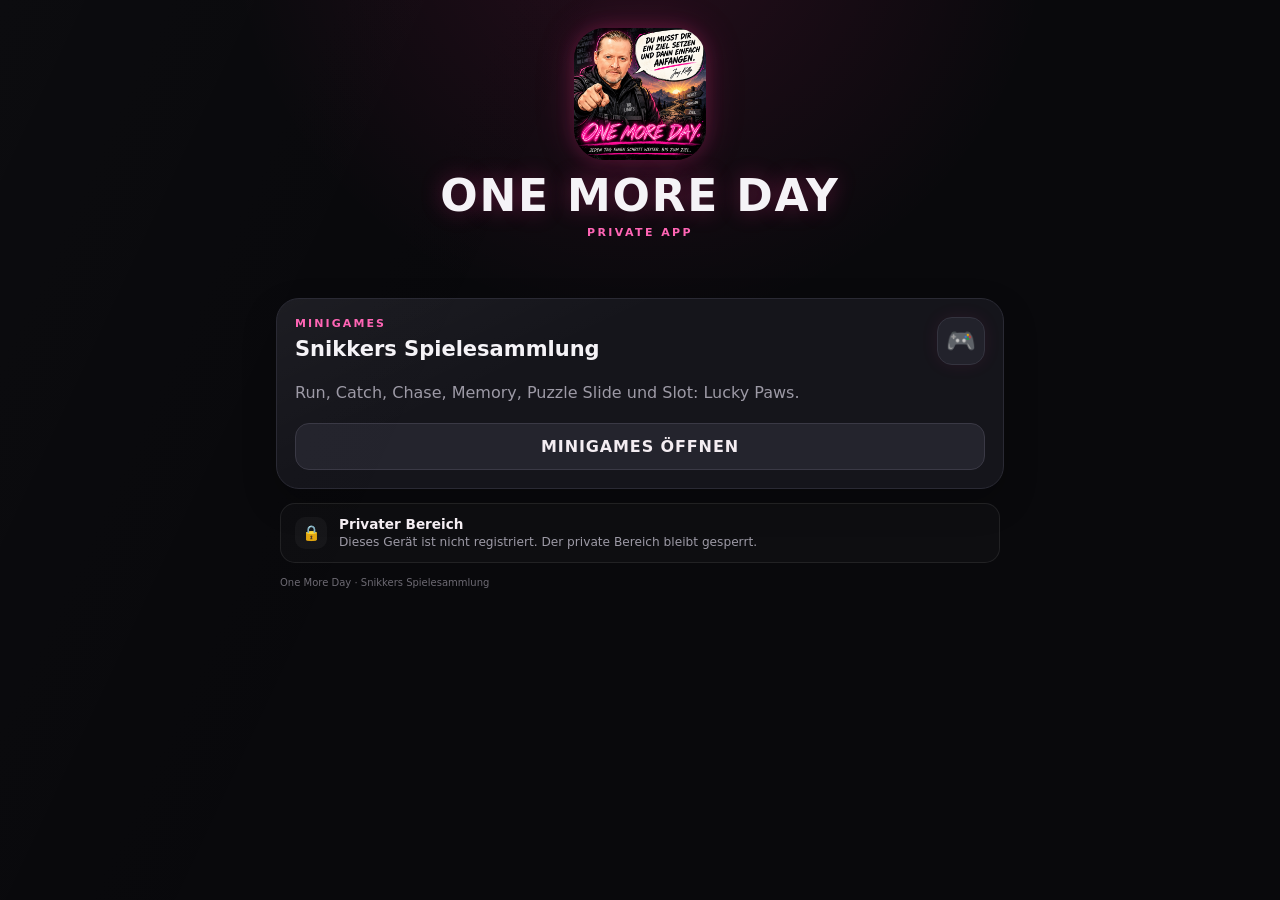
<file: index.html>
<!doctype html>
<html lang="de">
<head>
  <meta charset="utf-8" />
  <meta name="viewport" content="width=device-width,initial-scale=1,viewport-fit=cover" />
  <meta name="theme-color" content="#0b0b0f" />
  <meta name="description" content="One More Day – Kelly Me to Work" />
  <link rel="manifest" href="manifest.webmanifest" />
  <link rel="icon" href="assets/icons/icon-192.png" />
  <link rel="apple-touch-icon" href="assets/icons/icon-192.png" />
  <link rel="stylesheet" href="styles.css" />
  <link rel="stylesheet" href="games/snikkers-run/snikkers-run.css" />
  <title>One More Day</title>
</head>
<body>

  <div id="publicAccessShell" class="app-shell public-access-shell hidden">
    <header class="hero public-hero">
      <div class="brand-icon-button public-brand-icon">
        <img class="brand-icon" src="assets/icons/icon-512.png" alt="One More Day" />
      </div>
      <div class="hero-copy">
        <h1>ONE MORE DAY</h1>
        <p class="hero-claim">PRIVATE APP</p>
      </div>
    </header>

    <main>
      <section class="card mini-games-launch-card public-games-card public-games-primary">
        <div class="section-heading">
          <div>
            <p class="eyebrow">MINIGAMES</p>
            <h2>Snikkers Spielesammlung</h2>
          </div>
          <div class="snikkers-launch-badge" aria-hidden="true">🎮</div>
        </div>
        <p class="muted snikkers-launch-copy">Run, Catch, Chase, Memory, Puzzle Slide und Slot: Lucky Paws.</p>
        <button id="publicOpenMiniGamesBtn" class="secondary-btn" type="button">MINIGAMES ÖFFNEN</button>
      </section>

      <section class="public-private-note" aria-label="Privater Bereich">
        <span class="public-private-lock" aria-hidden="true">🔒</span>
        <div>
          <strong>Privater Bereich</strong>
          <p id="publicAccessStatus">Gerätefreigabe wird geprüft …</p>
        </div>
      </section>
    </main>

    <footer>
      <span>One More Day · Snikkers Spielesammlung</span>
    </footer>
  </div>

  <div id="privateAppShell" class="app-shell hidden">
    <header class="hero">
      <button id="joeyMotivationBtn" class="brand-icon-button" type="button" aria-label="Joey Kelly Motivation im Vollbild öffnen">
        <img class="brand-icon" src="assets/icons/icon-512.png" alt="One More Day – Joey Kelly Motivation" />
      </button>
      <div class="hero-copy">
        <h1>ONE MORE DAY</h1>
        <p class="hero-claim">KELLY ME TO WORK</p>
        <p id="todayLabel" class="today-date"></p>
      </div>
    </header>

    <main>
      <section id="pauseBanner" class="card pause-banner hidden"></section>

      <section id="missionCard" class="card mission-card">
        <div class="section-heading">
          <div>
            <p class="eyebrow">HEUTIGE MISSION</p>
            <h2>Arbeit. Zuhause. Belohnung.</h2>
          </div>
          <div id="dayBadge" class="badge">0/2</div>
        </div>

        <div class="steps">
          <div id="workStep" class="step">
            <div class="step-icon">W</div>
            <div class="step-copy">
              <strong>ARBEIT</strong>
              <span id="workStatus">Vor 13:00 Uhr am Arbeitsort bestätigen</span>
            </div>
            <span id="workMark" class="status-dot"></span>
          </div>

          <div id="homeStep" class="step">
            <div class="step-icon">H</div>
            <div class="step-copy">
              <strong>ZUHAUSE</strong>
              <span id="homeStatus">Ab 13:00 Uhr zuhause bestätigen</span>
            </div>
            <span id="homeMark" class="status-dot"></span>
          </div>
        </div>

        <button id="locationBtn" class="primary-btn">STANDORT PRÜFEN</button>
        <p id="locationHint" class="microcopy">Standort wird nur beim Tippen geprüft. Keine Hintergrund-Ortung.</p>
      </section>
<section id="rewardCard" class="card reward-card locked">
        <div class="reward-lock" id="rewardLock">🔒</div>
        <p class="eyebrow">TAGESBELOHNUNG</p>
        <h2 id="rewardTitle">Noch gesperrt</h2>
        <p id="rewardSubtitle" class="muted">Erst ARBEIT + ZUHAUSE abschließen.</p>
        <button id="openRewardBtn" class="primary-btn" disabled>TÜRCHEN ÖFFNEN</button>

        <div id="rewardContent" class="reward-content hidden">
          <div class="picture-wrap">
            <img id="dailyPicture" class="reward-picture-clickable" alt="Bild des Tages" title="Für Vollbild antippen" />
            <p id="pictureInfo" class="picture-info hidden"></p>
            <div class="picture-caption">
              <span>BILD DES TAGES</span>
              <a id="pictureSource" target="_blank" rel="noopener">Quelle</a>
            </div>
          </div>
          <div class="song-panel">
            <p class="eyebrow">SONG DES TAGES</p>
            <div id="spotifyCoverWrap" class="spotify-cover-wrap">
              <img id="spotifyCover" class="spotify-cover hidden" alt="Spotify Cover" />
              <div id="spotifyCoverFallback" class="spotify-cover-fallback">SPOTIFY COVER WIRD GELADEN…</div>
            </div>
            <h3 id="songTitle"></h3>
            <p id="songArtist" class="muted"></p>
            <a id="spotifyBtn" class="secondary-btn" target="_blank" rel="noopener">AUF SPOTIFY ÖFFNEN</a>
          </div>
          <div id="rewardExtras" class="reward-extras hidden"></div>
        </div>
      </section>

      <section class="card weekly-card">
        <div class="section-heading">
          <div>
            <p class="eyebrow">WOCHENFORTSCHRITT</p>
            <h2 id="weekTitle">Diese Woche</h2>
          </div>
          <div id="weekBadge" class="badge">0/5</div>
        </div>
        <div id="weekDays" class="week-days"></div>
        <div id="weeklyRewardBox" class="weekly-reward-box locked-box">
          <strong>WOCHENBELOHNUNG</strong>
          <span id="weeklyRewardStatus">Noch gesperrt</span>
          <button id="weeklyRewardBtn" class="secondary-btn" disabled>ÖFFNEN</button>
        </div>
      </section>

      <section class="card wallet-card">
        <div class="section-heading">
          <div>
            <p class="eyebrow">ARBEITSGUTHABEN</p>
            <h2>Dein Guthaben</h2>
          </div>
          <div id="walletBalance" class="badge">0,00 €</div>
        </div>
        <div class="stat-row"><span>Heute verdient</span><strong id="todayEarned">0,00 €</strong></div>
        <div class="stat-row"><span>Diese Woche</span><strong id="weekEarned">0,00 €</strong></div>
        <div id="walletSyncTimeline" class="wallet-sync-timeline" data-state="cached">
          <span class="wallet-sync-dot" aria-hidden="true"></span>
          <div>
            <strong id="walletSyncStatus">Cloud-Stand wird geprüft …</strong>
            <small id="walletSyncTime">Noch kein erfolgreicher Sync.</small>
          </div>
        </div>
        <p class="microcopy">+0,50 € je echtem Arbeitstag. Wochenbonus: 5 Arbeitstage = 2,00 €, 4 Arbeitstage = 1,00 €, 3 oder weniger = 0 €. KRANK sperrt den Wochenbonus; FREI schützt vor einem normalen Fehltag.</p>
        <button id="requestPayoutBtn" class="secondary-btn wallet-request-btn" type="button">GUTHABEN ANFORDERN</button>
        <button id="bookingHistoryBtn" class="ghost-btn booking-history-btn" type="button">BUCHUNGEN ANZEIGEN</button>
        <button id="settingsBtn" class="ghost-btn booking-history-btn" type="button">EINSTELLUNGEN</button>
        <button id="adminBtn" class="ghost-btn booking-history-btn hidden" type="button">ADMIN</button>
      </section>

      <section class="grid-two">
        <section class="card compact-card">
          <p class="eyebrow">SAMMLUNG</p>
          <h2>Deine Sammlung</h2>
          <div class="stat-row"><span>Tagesbelohnungen</span><strong id="dailyCount">0</strong></div>
          <div class="stat-row"><span>Wochenbelohnungen</span><strong id="weeklyCount">0</strong></div>
          <div class="stat-row"><span>Erfolgreiche Tage</span><strong id="completedCount">0</strong></div>
        </section>

        <section class="card compact-card">
          <p class="eyebrow">ABWESENHEIT</p>
          <h2>Frei / Krank</h2>
          <button id="absenceRequestBtn" class="secondary-btn" type="button">ABWESENHEIT BEANTRAGEN</button>
          <p class="microcopy">Der Antrag wird erst nach Admin-Freigabe wirksam.</p>
          <p id="nextMissionText" class="microcopy"></p>
        </section>
      </section>

      <section id="miniGamesLaunchCard" class="card mini-games-launch-card">
        <div class="section-heading">
          <div>
            <p class="eyebrow">MINIGAMES</p>
            <h2>Spielesammlung</h2>
          </div>
          <div class="snikkers-launch-badge" aria-hidden="true">🎮</div>
        </div>
        <p class="muted snikkers-launch-copy">Sechs Snikkers-Minispiele stehen direkt in der App bereit: Run, Catch, Chase, Memory, Puzzle Slide und Slot: Lucky Paws.</p>
        <button id="openMiniGamesBtn" class="secondary-btn" type="button">MINIGAMES ÖFFNEN</button>
        <p class="microcopy">Reine Minigames. Kein Einfluss auf Arbeitsguthaben, Check-ins oder Boni.</p>
      </section>

      <section class="card history-card">
        <div class="section-heading">
          <div>
            <p class="eyebrow">ZULETZT FREIGESCHALTET</p>
            <h2>Zuletzt freigeschaltet</h2>
          </div>
        </div>
        <div id="historyList" class="history-list"></div>
      </section>
    </main>

    <footer>
      <button id="versionBtn" class="version-btn">v0.9.30</button>
      <span>One More Day · Kelly Me to Work</span>
    </footer>
  </div>


  <dialog id="miniGamesDialog" class="mini-games-dialog">
    <div class="dialog-card mini-games-dialog-card">
      <div class="mini-games-dialog-head">
        <div>
          <p class="eyebrow">MINIGAMES</p>
          <h2>Spielesammlung</h2>
          <p class="microcopy">Tippe auf ein Cover, um das gewünschte Spiel zu öffnen.</p>
        </div>
        <button id="closeMiniGamesBtn" class="snikkers-game-close" type="button" aria-label="Minigames schließen">×</button>
      </div>
      <div class="mini-games-grid">
        <button id="snikkersRunCoverBtn" class="mini-game-cover-btn" type="button" aria-label="Snikkers Run starten">
          <img src="assets/games/snikkers-run/cover.png" alt="Game Cover von Snikkers Run" />
          <div class="mini-game-cover-meta">
            <strong>Snikkers Run</strong>
            <span>Jump &amp; Run Minigame</span>
          </div>
        </button>
        <button id="snikkersCatchCoverBtn" class="mini-game-cover-btn" type="button" aria-label="Snikkers Catch starten">
          <img src="assets/games/snikkers-catch/cover.png" alt="Game Cover von Snikkers Catch" />
          <div class="mini-game-cover-meta">
            <strong>Snikkers Catch</strong>
            <span>Catch &amp; Dodge Minigame</span>
          </div>
        </button>
        <button id="snikkersChaseCoverBtn" class="mini-game-cover-btn" type="button" aria-label="Snikkers Chase starten">
          <img src="assets/games/snikkers-chase/cover.png" alt="Game Cover von Snikkers Chase" />
          <div class="mini-game-cover-meta">
            <strong>Snikkers Chase</strong>
            <span>Maze Chase Minigame</span>
          </div>
        </button>
        <button id="snikkersMemoryCoverBtn" class="mini-game-cover-btn" type="button" aria-label="Snikkers Memory starten">
          <img src="assets/games/snikkers-memory/cover.png" alt="Game Cover von Snikkers Memory" />
          <div class="mini-game-cover-meta">
            <strong>Snikkers Memory</strong>
            <span>Memory Minigame</span>
          </div>
        </button>
        <button id="snikkersPuzzleCoverBtn" class="mini-game-cover-btn" type="button" aria-label="Snikkers Puzzle Slide starten">
          <img src="assets/games/snikkers-puzzle-slide/cover.png" alt="Game Cover von Snikkers Puzzle Slide" />
          <div class="mini-game-cover-meta">
            <strong>Snikkers Puzzle Slide</strong>
            <span>Schiebepuzzle Minigame</span>
          </div>
        </button>
        <button id="snikkersSlotCoverBtn" class="mini-game-cover-btn" type="button" aria-label="Snikkers Slot Lucky Paws starten">
          <img src="assets/games/snikkers-slot/cover.png" alt="Game Cover von Snikkers Slot: Lucky Paws" />
          <div class="mini-game-cover-meta">
            <strong>Snikkers Slot: Lucky Paws</strong>
            <span>Slot Minigame</span>
          </div>
        </button>
      </div>
      <p class="microcopy">Reines Minigame. Kein Einfluss auf Arbeitsguthaben, Check-ins oder Boni.</p>
    </div>
  </dialog>


  <dialog id="snikkersRunDialog" class="snikkers-game-dialog">
    <div class="snikkers-game-dialog-card">
      <div class="snikkers-game-dialog-head">
        <div>
          <p class="eyebrow">MINI-GAME</p>
          <h2>Snikkers Run</h2>
        </div>
        <div class="snikkers-game-actions">
          <button id="snikkersFullscreenBtn" class="snikkers-game-fullscreen" type="button" aria-label="Snikkers Run im Vollbild anzeigen" title="Vollbild">⛶</button>
          <button id="closeSnikkersRunBtn" class="snikkers-game-close" type="button" aria-label="Snikkers Run schließen">×</button>
        </div>
      </div>
      <div id="snikkersRunMount"></div>
    </div>
  </dialog>

  <dialog id="snikkersCatchDialog" class="snikkers-catch-dialog">
    <div class="snikkers-catch-dialog-card">
      <div class="snikkers-catch-dialog-head">
        <div>
          <p class="eyebrow">MINI-GAME</p>
          <h2>Snikkers Catch</h2>
        </div>
        <div class="snikkers-game-actions">
          <button id="closeSnikkersCatchBtn" class="snikkers-game-close" type="button" aria-label="Snikkers Catch schließen">×</button>
        </div>
      </div>
      <iframe id="snikkersCatchFrame" class="snikkers-catch-frame" title="Snikkers Catch" allow="fullscreen" allowfullscreen></iframe>
    </div>
  </dialog>

  <dialog id="snikkersChaseDialog" class="snikkers-chase-dialog">
    <div class="snikkers-chase-dialog-card">
      <div class="snikkers-chase-dialog-head">
        <div>
          <p class="eyebrow">MINI-GAME</p>
          <h2>Snikkers Chase</h2>
        </div>
        <div class="snikkers-game-actions">
          <button id="closeSnikkersChaseBtn" class="snikkers-game-close" type="button" aria-label="Snikkers Chase schließen">×</button>
        </div>
      </div>
      <iframe id="snikkersChaseFrame" class="snikkers-chase-frame" title="Snikkers Chase" allow="fullscreen" allowfullscreen></iframe>
    </div>
  </dialog>

  <dialog id="snikkersMemoryDialog" class="snikkers-memory-dialog">
    <div class="snikkers-memory-dialog-card">
      <div class="snikkers-memory-dialog-head">
        <div>
          <p class="eyebrow">MINI-GAME</p>
          <h2>Snikkers Memory</h2>
        </div>
        <div class="snikkers-game-actions">
          <button id="closeSnikkersMemoryBtn" class="snikkers-game-close" type="button" aria-label="Snikkers Memory schließen">×</button>
        </div>
      </div>
      <iframe id="snikkersMemoryFrame" class="snikkers-memory-frame" title="Snikkers Memory" allow="fullscreen" allowfullscreen></iframe>
    </div>
  </dialog>

  <dialog id="snikkersPuzzleDialog" class="snikkers-puzzle-dialog">
    <div class="snikkers-puzzle-dialog-card">
      <div class="snikkers-puzzle-dialog-head">
        <div>
          <p class="eyebrow">MINI-GAME</p>
          <h2>Snikkers Puzzle Slide</h2>
        </div>
        <div class="snikkers-game-actions">
          <button id="closeSnikkersPuzzleBtn" class="snikkers-game-close" type="button" aria-label="Snikkers Puzzle Slide schließen">×</button>
        </div>
      </div>
      <iframe id="snikkersPuzzleFrame" class="snikkers-puzzle-frame" title="Snikkers Puzzle Slide" allow="fullscreen" allowfullscreen></iframe>
    </div>
  </dialog>

  <dialog id="snikkersSlotDialog" class="snikkers-slot-dialog">
    <div class="snikkers-slot-dialog-card">
      <div class="snikkers-slot-dialog-head">
        <div>
          <p class="eyebrow">MINI-GAME</p>
          <h2>Snikkers Slot: Lucky Paws</h2>
        </div>
        <div class="snikkers-game-actions">
          <button id="closeSnikkersSlotBtn" class="snikkers-game-close" type="button" aria-label="Snikkers Slot Lucky Paws schließen">×</button>
        </div>
      </div>
      <iframe id="snikkersSlotFrame" class="snikkers-slot-frame" title="Snikkers Slot: Lucky Paws" allow="fullscreen" allowfullscreen></iframe>
    </div>
  </dialog>


  <dialog id="settingsDialog">
    <div class="dialog-card settings-dialog-card">
      <p class="eyebrow">EINSTELLUNGEN</p>
      <h2>App-Einstellungen</h2>
      <section id="pushReminderCard" class="settings-panel">
        <div class="section-heading">
          <div>
            <p class="eyebrow">ERINNERUNGEN</p>
            <h3>Check-in Push</h3>
          </div>
          <div id="pushPermissionBadge" class="badge">AUS</div>
        </div>
        <p class="muted">Erinnert dieses User-Handy werktags an fehlende Buchungen: ARBEIT um 10:00 und 12:00 Uhr, ZUHAUSE um 14:00 und 20:00 Uhr.</p>
        <div class="push-actions">
          <button id="enableUserPushBtn" class="secondary-btn" type="button">ERINNERUNGEN AKTIVIEREN</button>
          <button id="disableUserPushBtn" class="ghost-btn hidden" type="button">DEAKTIVIEREN</button>
        </div>
        <p id="userPushStatus" class="microcopy">Noch nicht eingerichtet.</p>
      </section>
      <p class="microcopy settings-weekend-note">Samstag und Sonntag sind vollständig arbeitsfrei. An diesen Tagen werden keine Buchungen, Erinnerungen oder Arbeitsbelohnungen erzeugt.</p>
      <button id="closeSettingsBtn" class="ghost-btn" type="button">SCHLIESSEN</button>
    </div>
  </dialog>

  <dialog id="adminDialog">
    <div class="dialog-card admin-dialog-card">
      <p class="eyebrow">ADMIN</p>
      <h2>Wochenstatus</h2>
      <p class="microcopy">Status wird erst nach bestätigter Cloud-Antwort übernommen.</p>
      <details id="adminAccessDetails" class="admin-access-details">
        <summary>
          <span class="admin-access-summary-copy">
            <strong>Admin-Zugang</strong>
            <small>Gespeicherten Zugang nur bei Bedarf ändern</small>
          </span>
          <span id="adminAccessState" class="badge admin-access-state">PRÜFEN …</span>
        </summary>
        <div class="admin-access-body">
          <p class="microcopy">Der gespeicherte Admin-Schlüssel bleibt unverändert, bis hier bewusst ein neuer Schlüssel geprüft und gespeichert wird.</p>
          <label>Neuer Admin-Schlüssel
            <input id="adminKey" type="password" autocomplete="new-password" autocapitalize="off" spellcheck="false" placeholder="Neuen Cloudflare ADMIN_KEY eingeben" />
          </label>
          <button id="saveAdminKeyBtn" class="secondary-btn" type="button">ADMIN-ZUGANG PRÜFEN &amp; SPEICHERN</button>
          <p id="adminAccessMessage" class="microcopy"></p>
        </div>
      </details>
      <div id="adminWeek" class="admin-week"></div>
      <div class="admin-request-section">
        <div class="admin-request-section-head">
          <div>
            <p class="eyebrow">ZEITRAUM</p>
            <h3>Frei / Urlaub / Krank direkt eintragen</h3>
          </div>
        </div>
        <div class="admin-range-grid">
          <label>Art
            <select id="adminRangeType">
              <option value="frei">Frei</option>
              <option value="urlaub">Urlaub</option>
              <option value="krank">Krank</option>
              <option value="normal">Normal</option>
            </select>
          </label>
          <label>Von
            <input id="adminRangeFrom" type="date" />
          </label>
          <label>Bis
            <input id="adminRangeTo" type="date" />
          </label>
        </div>
        <button id="adminApplyRangeBtn" class="secondary-btn" type="button">ZEITRAUM EINTRAGEN</button>
        <p class="microcopy">Wochenenden werden automatisch übersprungen.</p>
      </div>
      <div class="admin-request-section">
        <div class="admin-request-section-head">
          <div>
            <p class="eyebrow">ANTRÄGE</p>
            <h3>Offene Abwesenheiten</h3>
          </div>
          <button id="refreshAdminAbsenceBtn" class="ghost-btn admin-refresh-btn" type="button">AKTUALISIEREN</button>
        </div>
        <div id="adminAbsenceList" class="admin-absence-list">
          <p class="microcopy">Noch nicht geladen.</p>
        </div>
      </div>
      <div class="admin-request-section">
        <div class="admin-request-section-head">
          <div>
            <p class="eyebrow">GUTHABEN</p>
            <h3>Offene Anforderungen</h3>
          </div>
          <button id="refreshAdminPayoutBtn" class="ghost-btn admin-refresh-btn" type="button">AKTUALISIEREN</button>
        </div>
        <div id="adminPayoutList" class="admin-absence-list">
          <p class="microcopy">Noch nicht geladen.</p>
        </div>
      </div>
      <div class="admin-request-section admin-wallet-section">
        <div class="admin-request-section-head">
          <div>
            <p class="eyebrow">GUTHABEN-KORREKTUR</p>
            <h3>Kontostand manuell korrigieren</h3>
          </div>
          <button id="refreshAdminWalletBtn" class="ghost-btn admin-refresh-btn" type="button">AKTUALISIEREN</button>
        </div>
        <div class="admin-wallet-balance"><span>Cloud-Kontostand</span><strong id="adminWalletBalance">0,00 €</strong></div>
        <p class="microcopy">Manuelle Änderungen werden niemals in alte Buchungen hineingeschrieben. Jede Änderung erscheint als neue, nachvollziehbare Cloud-Buchung.</p>
        <div class="admin-wallet-form">
          <label>Betrag in Euro
            <input id="adminWalletAmount" type="text" inputmode="decimal" autocomplete="off" placeholder="z. B. +5,00 oder -2,50" />
          </label>
          <label>Grund / Notiz
            <textarea id="adminWalletReason" rows="2" maxlength="300" placeholder="Warum wird der Kontostand korrigiert?"></textarea>
          </label>
          <button id="adminWalletBookBtn" class="secondary-btn" type="button">BETRAG BUCHEN</button>
        </div>
        <p id="adminWalletStatus" class="microcopy"></p>
        <div class="admin-wallet-history-head">
          <strong>Letzte Cloud-Buchungen</strong>
          <small>Storno erzeugt immer eine Gegenbuchung.</small>
        </div>
        <div id="adminWalletTransactions" class="admin-wallet-transactions">
          <p class="microcopy">Noch nicht geladen.</p>
        </div>
      </div>
      <div class="admin-request-section admin-user-push-section">
        <div class="admin-request-section-head">
          <div>
            <p class="eyebrow">PUSH-TESTAREA</p>
            <h3>User-Handy</h3>
          </div>
          <span id="adminUserPushBadge" class="badge">PRÜFEN …</span>
        </div>
        <p class="microcopy">Manuelle Pushs sind unabhängig vom automatischen Zeitplan. ARBEIT/ZUHAUSE werden nur gesendet, wenn die jeweilige Buchung heute tatsächlich noch fehlt.</p>
        <div class="admin-user-push-actions">
          <button id="adminUserTestPushBtn" class="ghost-btn" type="button">USER TEST-PUSH</button>
          <button id="adminWorkReminderBtn" class="secondary-btn" type="button">ARBEIT ERINNERN</button>
          <button id="adminHomeReminderBtn" class="secondary-btn" type="button">ZUHAUSE ERINNERN</button>
        </div>
        <p id="adminUserPushStatus" class="microcopy">Registrierung wird beim Öffnen geprüft.</p>
      </div>

      <div id="adminPushSection" class="admin-request-section admin-push-section">
        <div class="admin-request-section-head">
          <div>
            <p class="eyebrow">PUSH</p>
            <h3>Admin-Handy</h3>
          </div>
          <span id="adminPushBadge" class="badge">AUS</span>
        </div>
        <p class="microcopy">Nur auf dem vorgesehenen Admin-Handy aktivieren. Haupt-PC und Surface-PC bleiben ohne Push.</p>
        <div class="admin-push-actions">
          <button id="enableAdminPushBtn" class="secondary-btn" type="button">DIESES GERÄT ALS ADMIN-HANDY REGISTRIEREN</button>
          <button id="testAdminPushBtn" class="ghost-btn" type="button" disabled>TEST-PUSH SENDEN</button>
          <button id="disableAdminPushBtn" class="ghost-btn hidden" type="button">ADMIN-PUSH DEAKTIVIEREN</button>
        </div>
        <p id="adminPushStatus" class="microcopy">Noch nicht eingerichtet.</p>
      </div>
      <p id="adminMessage" class="microcopy"></p>
      <button id="closeAdminBtn" class="ghost-btn" type="button">SCHLIESSEN</button>
    </div>
  </dialog>

  <dialog id="bookingHistoryDialog">
    <div class="dialog-card booking-history-dialog-card">
      <p class="eyebrow">ARBEITSGUTHABEN</p>
      <h2>Buchungen</h2>
      <div class="booking-history-head"><span>Aktueller Kontostand</span><strong id="bookingHistoryBalance">0,00 €</strong></div>
      <div id="bookingHistoryList" class="booking-history-list"></div>
      <p id="bookingHistoryHint" class="microcopy">Die Buchungen werden aus dem Cloud-Konto geladen.</p>
      <button id="closeBookingHistoryBtn" class="ghost-btn payout-close-btn" type="button">SCHLIESSEN</button>
    </div>
  </dialog>

  <dialog id="payoutDialog">
    <div class="dialog-card payout-dialog-card">
      <p class="eyebrow">ARBEITSGUTHABEN</p>
      <h2>Guthaben anfordern</h2>
      <div class="payout-available"><span>Verfügbar</span><strong id="payoutAvailable">0,00 €</strong></div>
      <p class="microcopy">Wähle einen Betrag oder gib einen genauen Wunschbetrag inklusive Cent ein.</p>
      <div id="payoutQuickAmounts" class="payout-quick-amounts">
        <button type="button" class="payout-chip" data-cents="100">1,00 €</button>
        <button type="button" class="payout-chip" data-cents="500">5,00 €</button>
        <button type="button" class="payout-chip" data-cents="1000">10,00 €</button>
        <button type="button" class="payout-chip" data-cents="2000">20,00 €</button>
      </div>
      <button id="customPayoutBtn" class="ghost-btn payout-custom-btn" type="button">ANDERER BETRAG</button>
      <label id="customPayoutWrap" class="hidden">Gewünschter Betrag
        <div class="money-input-wrap"><input id="customPayoutAmount" inputmode="decimal" autocomplete="off" placeholder="0,00" aria-label="Gewünschter Betrag in Euro"><span>€</span></div>
      </label>
      <label>Wunsch / Verwendungszweck <span class="optional-label">optional</span>
        <textarea id="payoutWish" rows="3" maxlength="180" placeholder="z. B. Amazon, Google Play, ChatGPT Plus …"></textarea>
      </label>
      <div class="payout-summary"><span>Gewünschter Betrag</span><strong id="payoutSelected">Noch nicht gewählt</strong></div>
      <p id="payoutMessage" class="geo-neutral hidden"></p>
      <button id="submitPayoutBtn" class="primary-btn" type="button" disabled>GUTHABEN ANFORDERN</button>
      <button id="closePayoutBtn" class="ghost-btn payout-close-btn" type="button">ABBRECHEN</button>
      <p class="microcopy payout-preview-note">Die Anfrage wird an den Admin gesendet. Bis zur Freigabe wird der angeforderte Betrag serverseitig als offen berücksichtigt.</p>
    </div>
  </dialog>

  <dialog id="absenceRequestDialog">
    <form id="absenceRequestForm" class="dialog-card">
      <p class="eyebrow">ABWESENHEIT</p>
      <h2>Frei / Urlaub / Krank beantragen</h2>
      <label>Art
        <select id="absenceRequestType" required>
          <option value="frei">Frei</option>
          <option value="urlaub">Urlaub</option>
          <option value="krank">Krank</option>
        </select>
      </label>
      <div class="date-grid">
        <label>Von
          <input id="absenceRequestFrom" type="date" required />
        </label>
        <label>Bis
          <input id="absenceRequestTo" type="date" required />
        </label>
      </div>
      <label>Hinweis <span class="optional-label">optional</span>
        <textarea id="absenceRequestNote" rows="3" maxlength="500" placeholder="Optionaler Hinweis für den Admin"></textarea>
      </label>
      <p class="microcopy">Der Antrag ändert den Tagesstatus nicht sofort. Erst eine Admin-Genehmigung macht ihn wirksam. Wochenenden werden automatisch übersprungen.</p>
      <p id="absenceRequestMessage" class="microcopy"></p>
      <div class="dialog-actions">
        <button type="button" id="closeAbsenceRequestBtn" class="ghost-btn">ABBRECHEN</button>
        <button type="submit" class="primary-btn">ANTRAG SENDEN</button>
      </div>
    </form>
  </dialog>

  <dialog id="historyDialog">
    <div class="dialog-card history-dialog-card">
      <p class="eyebrow" id="historyDialogDate">TAGESBELOHNUNG</p>
      <h2 id="historyDialogTitle">Freigeschaltete Belohnung</h2>
      <div class="reward-content">
        <div class="picture-wrap">
          <img id="historyPicture" class="reward-picture-clickable" alt="Bild des Tages" title="Für Vollbild antippen" />
          <p id="historyPictureInfo" class="picture-info hidden"></p>
          <div class="picture-caption"><span>BILD DES TAGES</span><a id="historyPictureSource" target="_blank" rel="noopener">Quelle</a></div>
        </div>
        <div class="song-panel">
          <p class="eyebrow">SONG DES TAGES</p>
          <div class="spotify-cover-wrap">
            <img id="historySpotifyCover" class="spotify-cover hidden" alt="Spotify Cover" />
            <div id="historySpotifyFallback" class="spotify-cover-fallback">SPOTIFY COVER WIRD GELADEN…</div>
          </div>
          <h3 id="historySongTitle"></h3>
          <p id="historySongArtist" class="muted"></p>
          <a id="historySpotifyBtn" class="secondary-btn" target="_blank" rel="noopener">AUF SPOTIFY ÖFFNEN</a>
        </div>
        <div id="historyRewardExtras" class="reward-extras hidden"></div>
      </div>
      <button class="ghost-btn history-close" onclick="document.getElementById('historyDialog').close()">SCHLIESSEN</button>
    </div>
  </dialog>

  <dialog id="weeklyDialog">
    <div class="dialog-card">
      <p class="eyebrow">WOCHENBELOHNUNG</p>
      <h2 id="weeklyDialogTitle"></h2>
      <p id="weeklyDialogText" class="muted"></p>
      <a id="weeklyYoutubeLink" class="primary-btn link-btn" target="_blank" rel="noopener">AUF YOUTUBE ÖFFNEN</a>
      <button class="ghost-btn" onclick="document.getElementById('weeklyDialog').close()">SCHLIESSEN</button>
    </div>
  </dialog>

  <dialog id="pictureFullscreenDialog" class="picture-fullscreen-dialog">
    <div class="picture-fullscreen-card">
      <button id="closePictureFullscreen" class="motivation-close" type="button" aria-label="Vollbild schließen">×</button>
      <img id="pictureFullscreenImage" alt="Bild des Tages im Vollbild" />
      <div class="picture-fullscreen-meta">
        <p id="pictureFullscreenInfo" class="muted hidden"></p>
        <a id="pictureFullscreenSource" target="_blank" rel="noopener">QUELLE</a>
      </div>
    </div>
  </dialog>

  <dialog id="joeyMotivationDialog" class="motivation-dialog">
    <div class="motivation-dialog-card">
      <button id="closeJoeyMotivation" class="motivation-close" type="button" aria-label="Vollbild schließen">×</button>
      <img src="assets/joey-motivation.png" alt="Joey Kelly Comic-Motiv: Du musst dir ein Ziel setzen und dann einfach anfangen. One More Day. Jeden Tag einen Schritt weiter. Bis zum Ziel." />
    </div>
  </dialog>

  <dialog id="versionDialog">
    <div class="dialog-card">
      <p class="eyebrow">ÄNDERUNGEN</p>
      <h2>One More Day v0.9.30</h2>
      <ul>
        <li><strong>v0.9.30:</strong> Private App-Bereiche und alle privaten API-Routen sind auf vier fest registrierte Geräte begrenzt. Nicht registrierte Geräte sehen nur den öffentlichen Snikkers-Minispiele-Bereich.</li>
        <li><strong>v0.9.30:</strong> Device-Token werden bei privaten API-Aufrufen serverseitig geprüft; Admin-Endpunkte verlangen zusätzlich weiterhin Admin-Gerät und ADMIN_KEY. Push-Abos sind nur auf dem fest registrierten User- bzw. Admin-Handy zulässig.</li>
        <li><strong>v0.9.29:</strong> Jede neu in der Cloud verbuchte Guthabenänderung sendet einen Push ans User-Handy mit Buchungsart, Betrag und aktuellem Kontostand. Wiederholte Syncs bestehender Transaktionen erzeugen keine Doppelmeldung.</li>
        <li><strong>v0.9.28:</strong> Admin kann Guthaben manuell positiv oder negativ buchen; jede manuelle Buchung verlangt einen Grund und wird als eigene Cloud-Transaktion protokolliert.</li>
        <li><strong>v0.9.28:</strong> Bestehende Guthaben-Buchungen können im Adminbereich per Gegenbuchung storniert werden. Originalbuchungen bleiben erhalten und können nicht versehentlich doppelt storniert werden.</li>
        <li><strong>v0.9.27:</strong> Der gespeicherte Admin-Zugang ist standardmäßig eingeklappt. Beim Öffnen des Adminbereichs erscheint keine Tastatur mehr.</li>
        <li><strong>v0.9.27:</strong> Ein neuer Admin-Schlüssel ersetzt den bisherigen erst nach erfolgreicher Cloud-Prüfung; bloßes Tippen kann den gespeicherten Zugang nicht mehr überschreiben.</li>
        <li><strong>v0.9.26:</strong> Zeitkritische Web-Pushs werden mit hoher Priorität gesendet und verfallen nach kurzer Zeit statt verspätet aufzutauchen.</li>
        <li><strong>v0.9.26:</strong> Die Admin-Push-Testarea meldet korrekt die Übergabe an den Push-Dienst und sperrt nach erfolgreichem Versand 30 Sekunden gegen Doppelversand.</li>
        <li><strong>v0.9.25:</strong> Wallet ist Cloud-first mit lokalem „last known good“-Fallback und Sync-Zeitlinie; Refresh/Resume/Admin-Aufruf laden den Cloud-Stand neu.</li>
        <li><strong>v0.9.25:</strong> Check-in-Push wurde in Einstellungen verschoben; Admin erhält eine User-Push-Testarea für Test, ARBEIT und ZUHAUSE.</li>
        <li><strong>v0.9.25:</strong> Erinnerungen laufen werktags korrekt um 10/12 Uhr für ARBEIT und 14/20 Uhr für ZUHAUSE; Wochenenden sind serverseitig aus Buchungs- und Belohnungslogik ausgeschlossen.</li>
        <li><strong>v0.9.24:</strong> Nachträgliche Admin-Buchungen gleichen fehlende Tagesbelohnungen automatisch mit der Cloud ab; der Wochenbonus wird erst beim Öffnen gebucht.</li>
        <li><strong>v0.9.23:</strong> Admin-Push für ARBEIT, ZUHAUSE und neue FREI/KRANK/URLAUB-Anträge vereinheitlicht und Retry-Logik für fehlgeschlagene Pushs ergänzt.</li>
        <li><strong>v0.9.23:</strong> Guthaben-Anforderung ist jetzt echt: Anfrage wird serverseitig gespeichert, löst Admin-Push aus und kann im Admin-Menü ausgezahlt oder abgelehnt werden.</li>
        <li><strong>v0.9.22:</strong> Snikkers Slot: Lucky Paws v0.1.1 als sechstes Minigame mit eigenem Cover, Start-Overlay, Vollbild, Spiel-Coins und Soundeffekten integriert.</li>

        <li><strong>v0.9.21:</strong> Snikkers Puzzle Slide v0.1.2 als fünftes Minigame mit eigenem Cover, 31 Snikkers-Bildern, Theme-Song, Bestwerten und Vollbild-Unterstützung integriert.</li>
        <li><strong>v0.9.17:</strong> Snikkers Memory v0.3.1 stellt die schwere 30-Karten-Stufe automatisch um: Hochformat 5×6, Querformat 6×5. Beim Drehen bleiben Runde, Karten, Züge, Paare und Zeit erhalten.</li>
        <li><strong>v0.9.16:</strong> Snikkers Catch, Snikkers Chase und Snikkers Memory nutzen eine einheitlichere Minigame-Hülle mit sichtbarem MINI-GAME-Label und abgestimmtem Header.</li>
        <li><strong>v0.9.15:</strong> Snikkers Chase v0.2.0 erhält eine Level-Auswahl: Level 1 mit 2 Fliegen, Level 2 mit 3 Fliegen. Bestzeiten werden pro Level getrennt gespeichert.</li>
        <li><strong>v0.9.15:</strong> Run, Catch und Chase starten künftig im stillstehenden Bereitschaftszustand und laufen erst nach bewusstem Tap/Klick bzw. Startbutton los; Snikkers ist in Chase leicht größer.</li>
        <li><strong>v0.9.14:</strong> Snikkers Memory v0.3.0 ersetzt die bisherigen Platzhalter durch 31 echte Snikkers-Fotos, die quadratisch und fürs Handy optimiert aufbereitet wurden.</li>
        <li><strong>v0.9.14:</strong> Die drei Memory-Stufen 5×4, 5×5 und 5×6 bleiben erhalten; die 5×5-Stufe nutzt weiter eine leere, nicht anklickbare Mitte.</li>
        <li><strong>v0.9.11:</strong> Snikkers Memory v0.1.0 als viertes Minigame integriert, inklusive Cover, 5×4-Spielfeld, 10 zufälligen Paaren aus 16 Motiven und eigener Vollbildansicht.</li>
        <li><strong>v0.9.11:</strong> Memory nutzt ebenfalls die gemeinsame dynamische Viewport-Höhe, damit Hochformat, Querformat und Vollbild auf Android sauber neu berechnet werden.</li>
        <li><strong>v0.9.10:</strong> Gemeinsame adaptive Minigame-Ansicht für Run, Catch und Chase: Hochformat, Querformat, Rotation und Vollbild werden anhand des tatsächlich verfügbaren Viewports neu eingepasst.</li>
        <li><strong>v0.9.10:</strong> Snikkers Chase behält im Vollbild jetzt das echte 912×624-Seitenverhältnis; die untere Maze-Reihe wird nicht mehr durch eine gestreckte Canvas-Darstellung abgeschnitten.</li>
        <li><strong>v0.9.9:</strong> Alle drei Minigames zeigen Steuerungshinweise jetzt auch im Querformat und Vollbild vollständig an; Spielflächen werden ohne Abschneiden eingepasst.</li>
        <li><strong>v0.9.9:</strong> Snikkers Catch: Schokolade ersetzt den fälschlich geführten Schuh als −20-Hindernis; Legende korrigiert und Touch-Nachführung leicht beschleunigt.</li>
        <li><strong>v0.9.8:</strong> Snikkers Chase als drittes Minigame mit eigenem Cover, Standalone-Spiel und Vollbild-Unterstützung integriert.</li>
        <li><strong>v0.9.7:</strong> Bezeichnung und technische Struktur des ersten Minigames wurden vollständig auf Snikkers Run vereinheitlicht.</li>
        <li><strong>v0.9.7:</strong> Snikkers Catch wird im Handy-Hochformat kompakt statt über die gesamte Bildschirmhöhe gestreckt dargestellt.</li>
        <li><strong>v0.9.7:</strong> Snikkers Catch nutzt im Querformat/Vollbild die gesamte verfügbare Breite ohne seitliche helle Ränder.</li>
        <li><strong>v0.9.6:</strong> Snikkers Run besitzt jetzt zusätzlich eine direkt startbare Standalone-index.html.</li>
        <li><strong>v0.9.7:</strong> Feste Spiele-Struktur: jedes Minigame erhält künftig eine eigene direkt spielbare index.html.</li>
        <li><strong>v0.9.3:</strong> Admin kann ARBEIT/ZUHAUSE buchen oder widerrufen.</li>
        <li><strong>v0.9.3:</strong> FREI/KRANK kann als Von-Bis-Zeitraum beantragt bzw. administrativ gesetzt werden.</li>
        <li><strong>v0.9.3:</strong> Admin-Push bei echter User-Buchung und Cloud-Start-Sync korrigiert.</li>
        <li>Web-Push-Grundfunktion für User-Handy und Admin-Handy ergänzt.</li>
        <li>User-Handy kann Erinnerungs-Pushs aktivieren; Admin-Geräte sehen diese User-Aktivierung nicht.</li>
        <li>Admin-Bereich enthält eine separate Registrierung ausschließlich für das Admin-Handy sowie einen Test-Push.</li>
        <li>Service Worker verarbeitet Push-Nachrichten auch bei geschlossener PWA und öffnet One More Day beim Antippen.</li>
        <li>Erfolgreiche ARBEIT-/ZUHAUSE-Buchungen vom User-Handy werden mit Geräte- und Buchungskennung an den Server gemeldet, damit später der Admin-Push eindeutig ausgelöst werden kann.</li>
        <li>Minigames bleiben weiterhin Admin-only im Testmodus.</li>
        <li>Guthaben, Check-in-Regeln, Abwesenheiten und bestehende Cloud-Daten bleiben unverändert.</li>
      </ul>
      <button class="primary-btn" onclick="document.getElementById('versionDialog').close()">SCHLIESSEN</button>
    </div>
  </dialog>

  <script src="access.js"></script>
</body>
</html>
</file>
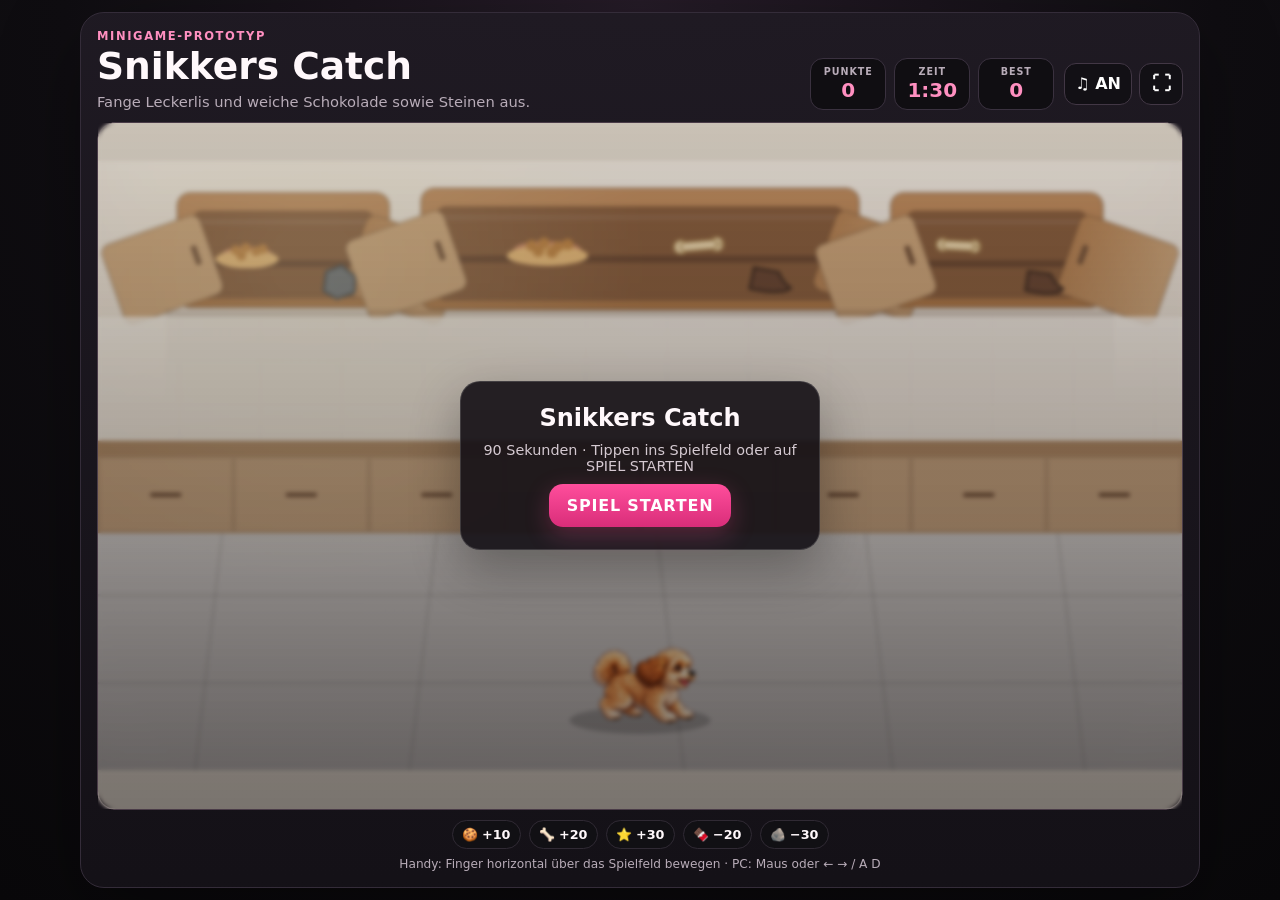
<file: games/snikkers-catch/index.html>
<!doctype html>
<html lang="de">
<head>
  <meta charset="utf-8" />
  <meta name="viewport" content="width=device-width,initial-scale=1,viewport-fit=cover,user-scalable=no" />
  <meta name="theme-color" content="#171319" />
  <title>Snikkers Catch – v0.4.5</title>
  <link rel="stylesheet" href="styles.css" />
</head>
<body>
  <main class="page-shell">
    <section id="gameCard" class="game-card" aria-labelledby="gameTitle">
      <header class="game-head">
        <div class="game-title-wrap">
          <p class="eyebrow">MINIGAME-PROTOTYP</p>
          <h1 id="gameTitle">Snikkers Catch</h1>
          <p class="subtitle">Fange Leckerlis und weiche Schokolade sowie Steinen aus.</p>
        </div>

        <div class="game-toolbar">
          <div class="hud" aria-label="Spielstand">
            <div><span>PUNKTE</span><strong id="score">0</strong></div>
            <div class="time-box"><span>ZEIT</span><strong id="time">1:30</strong></div>
            <div><span>BEST</span><strong id="best">0</strong></div>
          </div>
          <div class="toolbar-actions">
            <button id="musicBtn" class="tool-btn" type="button" aria-pressed="true">♫ AN</button>
            <button id="fullscreenBtn" class="tool-btn fullscreen-btn" type="button" aria-label="Vollbild einschalten" title="Vollbild">⛶</button>
          </div>
        </div>
      </header>

      <div id="stage" class="stage" tabindex="0" aria-label="Snikkers Catch Spielfeld">
        <canvas id="game" width="960" height="540"></canvas>
        <div id="overlay" class="overlay">
          <div class="overlay-card">
            <strong id="overlayTitle">Snikkers Catch</strong>
            <span id="overlayText">90 Sekunden · Tippen ins Spielfeld oder auf SPIEL STARTEN</span>
            <button id="startBtn" type="button">SPIEL STARTEN</button>
          </div>
        </div>
      </div>

      <div class="legend" aria-label="Punktesystem">
        <span>🍪 +10</span>
        <span>🦴 +20</span>
        <span>⭐ +30</span>
        <span>🍫 −20</span>
        <span>🪨 −30</span>
      </div>
      <p class="hint">Handy: Finger horizontal über das Spielfeld bewegen · PC: Maus oder ← → / A D</p>

      <audio id="themeAudio" preload="auto" loop src="assets/audio/theme.mp3"></audio>
    </section>
  </main>
  <script src="../game-viewport.js"></script>
  <script src="game.js"></script>
</body>
</html>
</file>
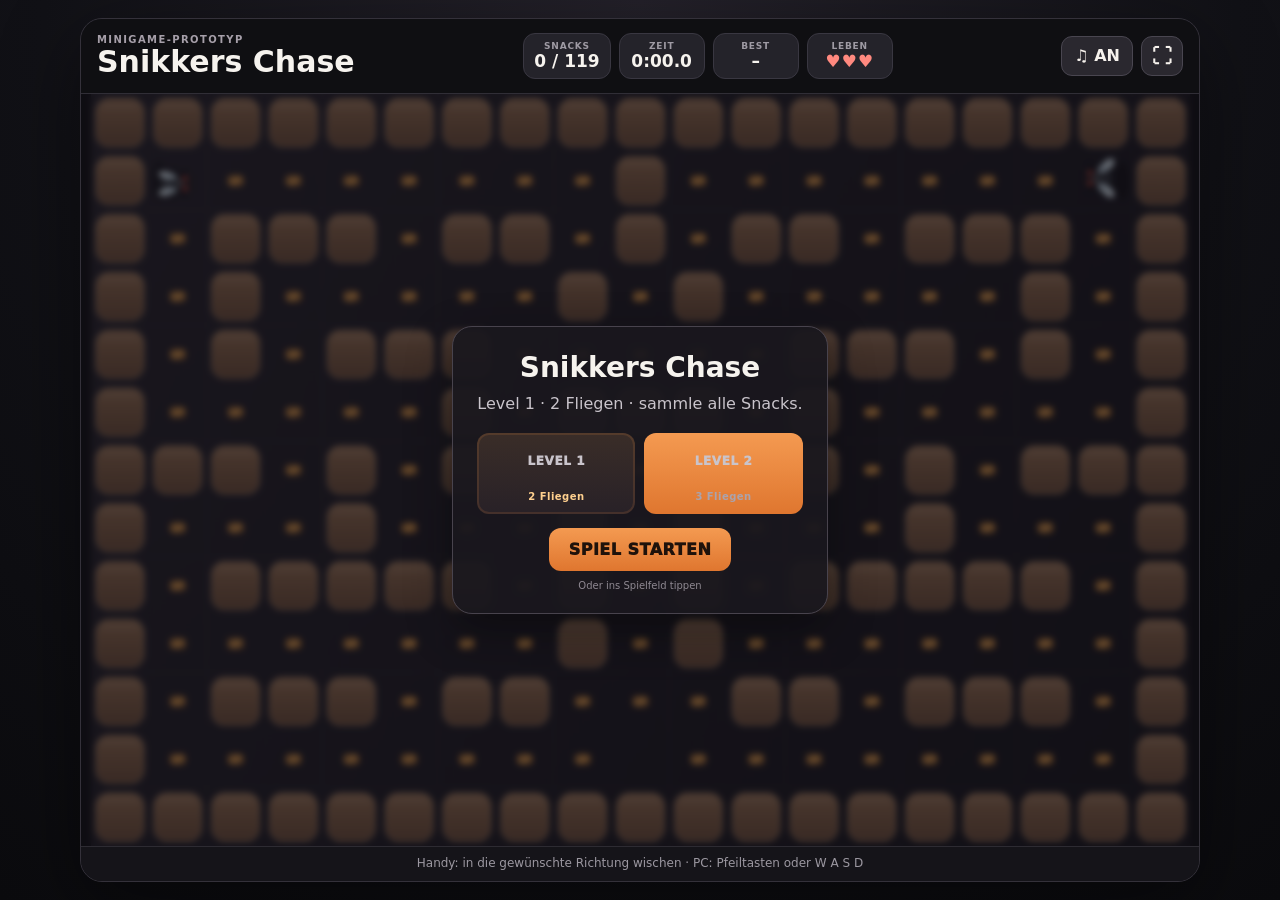
<file: games/snikkers-chase/index.html>
<!doctype html>
<html lang="de">
<head>
  <meta charset="utf-8" />
  <meta name="viewport" content="width=device-width, initial-scale=1, viewport-fit=cover, user-scalable=no" />
  <meta name="theme-color" content="#16151a" />
  <title>Snikkers Chase – v0.2.0</title>
  <link rel="stylesheet" href="styles.css" />
</head>
<body>
  <main class="page-shell">
    <section id="gameCard" class="game-card" aria-labelledby="gameTitle">
      <header class="game-head">
        <div class="title-wrap">
          <p class="eyebrow">MINIGAME-PROTOTYP</p>
          <h1 id="gameTitle">Snikkers Chase</h1>
        </div>
        <div class="hud" aria-label="Spielinformationen">
          <div class="hud-box"><span>SNACKS</span><strong id="snacks">0 / 0</strong></div>
          <div class="hud-box"><span>ZEIT</span><strong id="time">0:00</strong></div>
          <div class="hud-box"><span>BEST</span><strong id="best">–</strong></div>
          <div class="hud-box"><span>LEBEN</span><strong id="lives">♥♥♥</strong></div>
        </div>
        <div class="tools" aria-label="Spieloptionen">
          <button id="musicBtn" class="tool-btn" type="button" aria-pressed="true">♫ AN</button>
          <button id="fullscreenBtn" class="tool-btn icon-btn" type="button" aria-label="Vollbild einschalten" title="Vollbild">⛶</button>
        </div>
      </header>

      <div id="stage" class="stage" tabindex="0" aria-label="Snikkers Chase Spielfeld">
        <canvas id="game" width="912" height="624"></canvas>
        <div id="overlay" class="overlay">
          <div class="overlay-card">
            <strong id="overlayTitle">Snikkers Chase</strong>
            <span id="overlayText">Wähle ein Level und sammle alle Snacks.</span>
            <div id="levelPicker" class="level-picker" aria-label="Level wählen">
              <button class="level-btn is-selected" type="button" data-level="1">
                <span>LEVEL 1</span><small>2 Fliegen</small>
              </button>
              <button class="level-btn" type="button" data-level="2">
                <span>LEVEL 2</span><small>3 Fliegen</small>
              </button>
            </div>
            <button id="startBtn" type="button">SPIEL STARTEN</button>
            <small class="overlay-start-hint">Oder ins Spielfeld tippen</small>
          </div>
        </div>
      </div>

      <p class="hint">Handy: in die gewünschte Richtung wischen · PC: Pfeiltasten oder W A S D</p>
      <audio id="themeAudio" src="assets/audio/snikkers_chase_theme.mp3" preload="auto" loop></audio>
    </section>
  </main>
  <script src="../game-viewport.js"></script>
  <script src="game.js"></script>
</body>
</html>
</file>
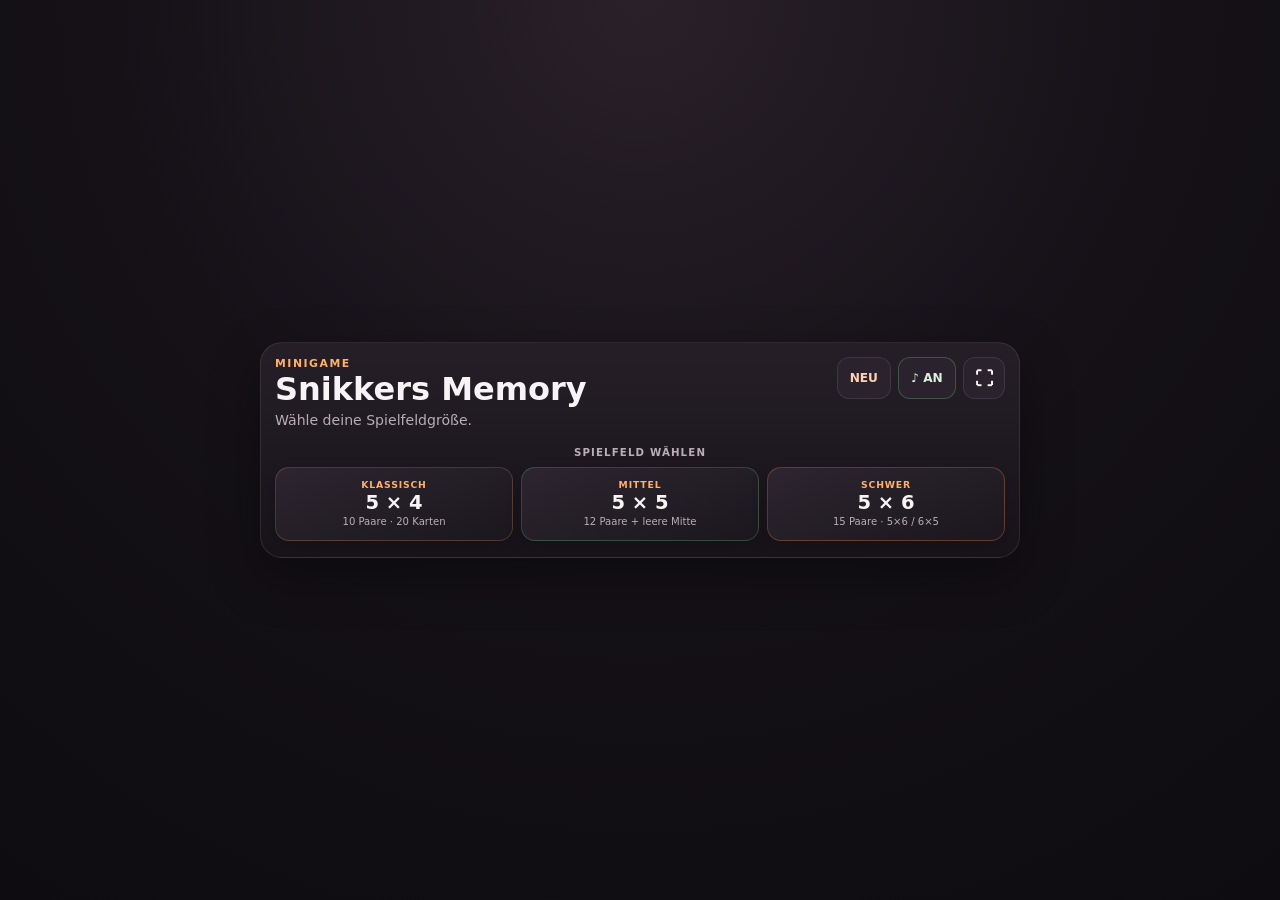
<file: games/snikkers-memory/index.html>
<!doctype html>
<html lang="de">
<head>
  <meta charset="utf-8" />
  <meta name="viewport" content="width=device-width, initial-scale=1, viewport-fit=cover, user-scalable=no" />
  <meta name="theme-color" content="#171319" />
  <title>Snikkers Memory – v0.3.2</title>
  <link rel="stylesheet" href="styles.css" />
</head>
<body>
  <main class="page-shell">
    <section id="gameCard" class="game-card" aria-labelledby="gameTitle">
      <header class="game-head">
        <div class="title-wrap">
          <p class="eyebrow">MINIGAME</p>
          <h1 id="gameTitle">Snikkers Memory</h1>
          <p id="subtitle" class="subtitle">Wähle deine Spielfeldgröße.</p>
        </div>

        <div class="top-actions">
          <button id="newGameBtn" class="icon-btn text-btn" type="button">NEU</button>
          <button id="musicBtn" class="icon-btn text-btn music-btn" type="button" aria-pressed="true" aria-label="Musik ausschalten" title="Musik">♪ AN</button>
          <button id="fullscreenBtn" class="icon-btn" type="button" aria-label="Vollbild einschalten" title="Vollbild">⛶</button>
        </div>
      </header>

      <section id="levelSelect" class="level-select" aria-label="Spielfeldgröße wählen">
        <p class="level-select-title">SPIELFELD WÄHLEN</p>
        <div class="level-grid">
          <button class="level-btn" type="button" data-level="5x4">
            <span class="level-name">KLASSISCH</span>
            <strong>5 × 4</strong>
            <small>10 Paare · 20 Karten</small>
          </button>
          <button class="level-btn" type="button" data-level="5x5">
            <span class="level-name">MITTEL</span>
            <strong>5 × 5</strong>
            <small>12 Paare + leere Mitte</small>
          </button>
          <button class="level-btn" type="button" data-level="5x6">
            <span class="level-name">SCHWER</span>
            <strong>5 × 6</strong>
            <small>15 Paare · 5×6 / 6×5</small>
          </button>
        </div>
      </section>

      <section id="hud" class="hud hidden" aria-label="Spielstand">
        <div class="hud-item"><span>PAARE</span><strong id="pairs">0 / 10</strong></div>
        <div class="hud-item"><span>ZÜGE</span><strong id="moves">0</strong></div>
        <div class="hud-item"><span>ZEIT</span><strong id="time">0:00</strong></div>
        <div class="hud-item"><span>BEST</span><strong id="best">–</strong></div>
      </section>

      <section id="boardWrap" class="board-wrap hidden">
        <div id="board" class="board" aria-label="Memory-Spielfeld"></div>
      </section>

      <div id="finishPanel" class="finish-panel hidden" role="status" aria-live="polite">
        <strong id="finishTitle">GESCHAFFT!</strong>
        <span id="finishText"></span>
        <button id="againBtn" type="button">NOCHMAL SPIELEN</button>
      </div>

      <p id="hint" class="hint hidden"></p>
    </section>
  </main>
  <script src="../game-viewport.js"></script>
  <script src="game.js"></script>
</body>
</html>
</file>
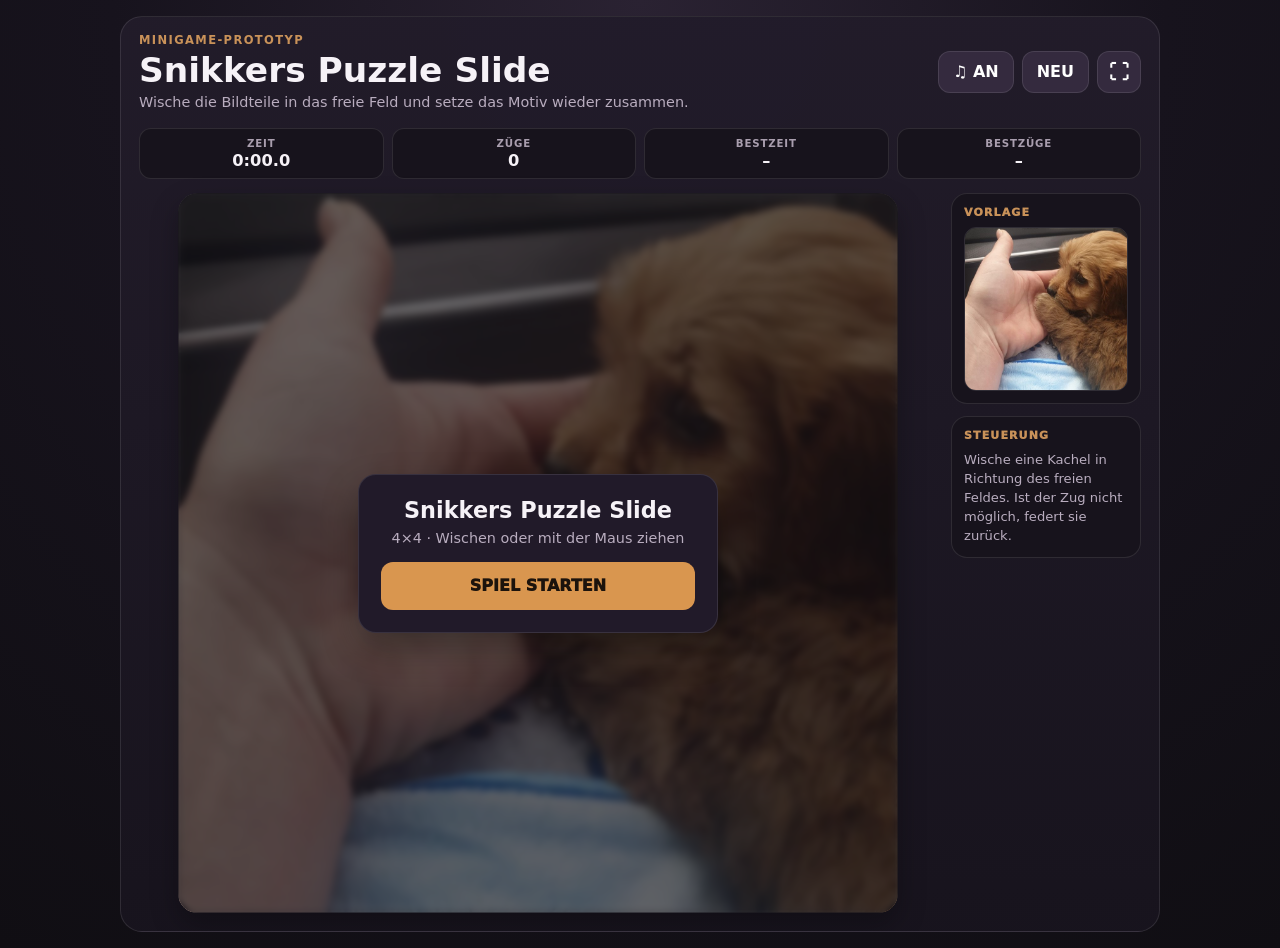
<file: games/snikkers-puzzle-slide/index.html>
<!doctype html>
<html lang="de">
<head>
  <meta charset="utf-8" />
  <meta name="viewport" content="width=device-width, initial-scale=1, viewport-fit=cover, user-scalable=no" />
  <meta name="theme-color" content="#17131d" />
  <title>Snikkers Puzzle Slide v0.1.2</title>
  <link rel="stylesheet" href="styles.css" />
</head>
<body>
  <main class="page-shell">
    <section id="gameCard" class="game-card" aria-labelledby="gameTitle">
      <header class="game-head">
        <div class="title-block">
          <p class="eyebrow">MINIGAME-PROTOTYP</p>
          <h1 id="gameTitle">Snikkers Puzzle Slide</h1>
          <p class="subtitle">Wische die Bildteile in das freie Feld und setze das Motiv wieder zusammen.</p>
        </div>
        <div class="toolbar">
          <button id="musicBtn" class="tool-btn" type="button" aria-pressed="true">♫ AN</button>
          <button id="newBtn" class="tool-btn" type="button">NEU</button>
          <button id="fullscreenBtn" class="tool-btn icon-btn" type="button" aria-label="Vollbild einschalten">⛶</button>
        </div>
      </header>

      <div class="hud" aria-label="Spielstand">
        <div><span>ZEIT</span><strong id="time">0:00.0</strong></div>
        <div><span>ZÜGE</span><strong id="moves">0</strong></div>
        <div><span>BESTZEIT</span><strong id="bestTime">–</strong></div>
        <div><span>BESTZÜGE</span><strong id="bestMoves">–</strong></div>
      </div>

      <div class="game-layout">
        <div class="board-column">
          <div id="boardWrap" class="board-wrap">
            <div id="board" class="board" aria-label="Schiebepuzzle"></div>
            <div id="startOverlay" class="overlay">
              <div class="overlay-card">
                <strong id="overlayTitle">Snikkers Puzzle Slide</strong>
                <span id="overlayText">4×4 · Wischen oder mit der Maus ziehen</span>
                <button id="startBtn" type="button">SPIEL STARTEN</button>
              </div>
            </div>
            <div id="finishBanner" class="finish-banner" aria-live="polite"></div>
          </div>
        </div>

        <aside class="side-panel">
          <div class="preview-card">
            <span>VORLAGE</span>
            <img id="previewImg" alt="Puzzle-Vorlage" />
          </div>
          <div class="help-card">
            <strong>STEUERUNG</strong>
            <p>Wische eine Kachel in Richtung des freien Feldes. Ist der Zug nicht möglich, federt sie zurück.</p>
          </div>
        </aside>
      </div>

      <audio id="themeAudio" src="assets/audio/snikkers_puzzle_slide_theme.mp3" preload="auto" loop></audio>
    </section>
  </main>
  <script src="game.js"></script>
</body>
</html>
</file>
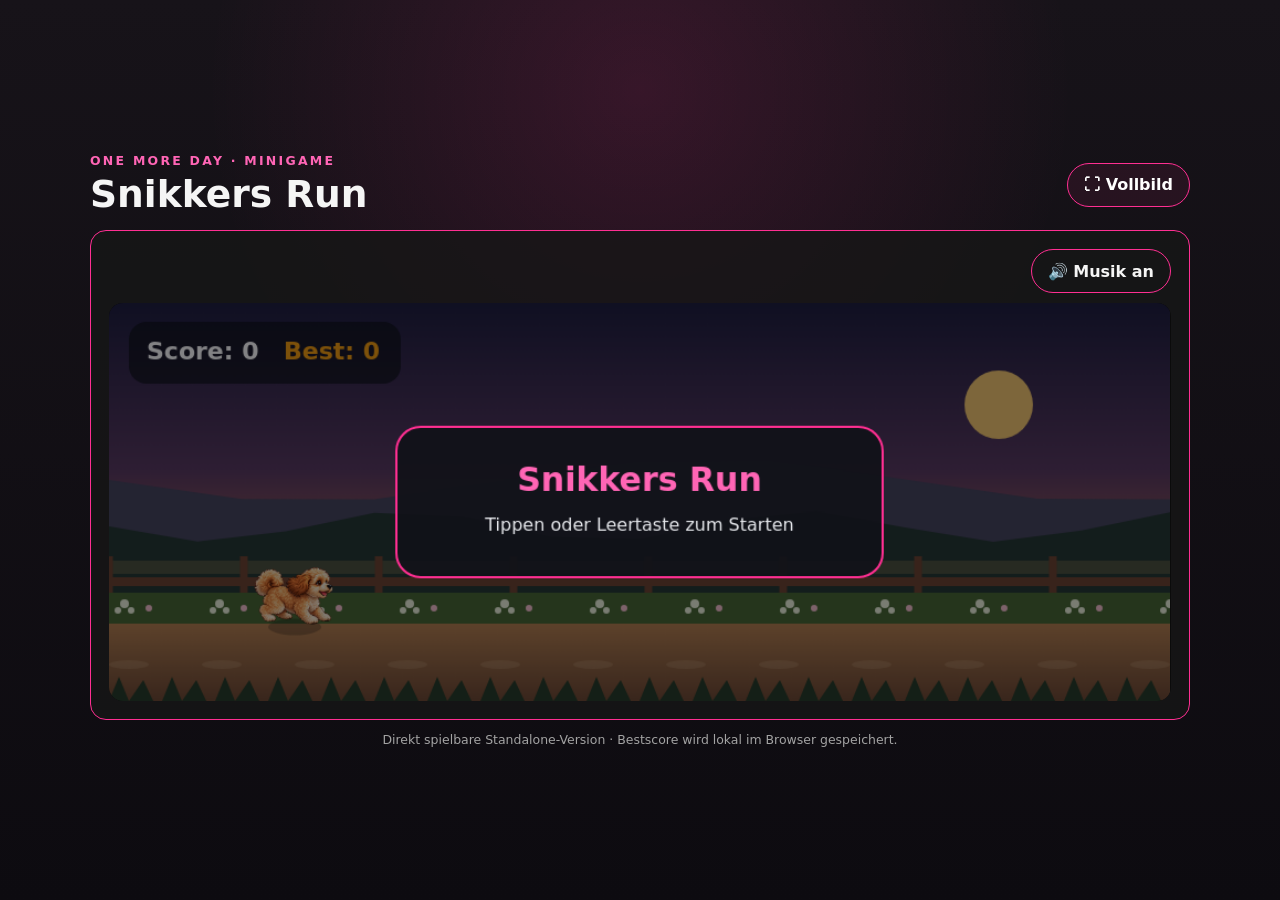
<file: games/snikkers-run/index.html>
<!doctype html>
<html lang="de">
<head>
  <meta charset="utf-8" />
  <meta name="viewport" content="width=device-width,initial-scale=1,viewport-fit=cover,user-scalable=no" />
  <meta name="theme-color" content="#171319" />
  <title>Snikkers Run</title>
  <link rel="stylesheet" href="snikkers-run.css" />
  <style>
    :root { color-scheme: dark; }
    * { box-sizing: border-box; }
    html, body { margin: 0; min-height: 100%; background: #0d0b10; }
    body {
      min-height: var(--omd-game-vh, 100dvh);
      font-family: system-ui, -apple-system, BlinkMacSystemFont, "Segoe UI", sans-serif;
      color: #f5f5f5;
      overflow-x: hidden;
    }
    .run-page {
      min-height: var(--omd-game-vh, 100dvh);
      padding: max(16px, env(safe-area-inset-top)) max(16px, env(safe-area-inset-right)) max(16px, env(safe-area-inset-bottom)) max(16px, env(safe-area-inset-left));
      display: flex;
      align-items: center;
      justify-content: center;
      background:
        radial-gradient(circle at 50% 10%, rgba(255,47,146,.14), transparent 42%),
        linear-gradient(180deg, #171319 0%, #0d0b10 100%);
    }
    .run-shell { width: min(1100px, 100%); }
    .standalone-head {
      display: flex;
      justify-content: space-between;
      align-items: center;
      gap: 12px;
      margin: 0 0 14px;
      flex-wrap: wrap;
    }
    .standalone-brand { min-width: 0; }
    .standalone-eyebrow {
      margin: 0 0 4px;
      color: #ff65b5;
      font-size: .78rem;
      font-weight: 900;
      letter-spacing: .18em;
    }
    .standalone-title { margin: 0; font-size: clamp(1.5rem, 4vw, 2.35rem); }
    .standalone-actions { display: flex; gap: 8px; }
    .standalone-btn {
      min-height: 44px;
      border: 1px solid #ff2f92;
      border-radius: 999px;
      background: rgba(255,47,146,.08);
      color: #fff;
      padding: 10px 16px;
      font: inherit;
      font-weight: 800;
      cursor: pointer;
    }
    .standalone-btn:hover { background: rgba(255,47,146,.16); }
    .standalone-note {
      margin: 12px 2px 0;
      color: #a3a3a3;
      text-align: center;
      font-size: .78rem;
    }
    .run-page.is-fullscreen {
      width: 100vw;
      height: var(--omd-game-vh, 100dvh);
      padding: max(8px, env(safe-area-inset-top)) max(8px, env(safe-area-inset-right)) max(8px, env(safe-area-inset-bottom)) max(8px, env(safe-area-inset-left));
      align-items: center;
      background: #050505;
    }
    .run-page.is-fullscreen .run-shell { width: 100%; }
    .run-page.is-fullscreen .standalone-note { display: none; }
    @media (orientation: landscape) and (max-height: 600px) {
      .run-page { align-items: flex-start; padding-top: 8px; padding-bottom: 8px; }
      .standalone-head { margin-bottom: 8px; }
      .standalone-eyebrow { display: none; }
      .standalone-title { font-size: 1.25rem; }
      .standalone-note { display: none; }
    }
  </style>
</head>
<body>
  <main id="runPage" class="run-page">
    <div class="run-shell">
      <header class="standalone-head">
        <div class="standalone-brand">
          <p class="standalone-eyebrow">ONE MORE DAY · MINIGAME</p>
          <h1 class="standalone-title">Snikkers Run</h1>
        </div>
        <div class="standalone-actions">
          <button id="fullscreenBtn" class="standalone-btn" type="button">⛶ Vollbild</button>
        </div>
      </header>
      <div id="runMount"></div>
      <p class="standalone-note">Direkt spielbare Standalone-Version · Bestscore wird lokal im Browser gespeichert.</p>
    </div>
  </main>

  <script src="../game-viewport.js"></script>
  <script src="snikkers-run.js"></script>
  <script>
    (() => {
      const page = document.getElementById('runPage');
      const fullscreenBtn = document.getElementById('fullscreenBtn');

      window.SnikkersRun.mount('#runMount', {
        assetBase: './assets',
        audioSrc: './assets/audio/theme.mp3',
        bestScoreKey: 'omd_snikkers_run_best_v1',
        accent: '#ff2f92',
        accentHover: '#ff65b5',
        title: 'Snikkers Run',
        subtitle: 'Tippen oder Leertaste: springen',
        startText: 'Tippen oder Leertaste zum Starten',
        musicDefaultOn: false,
        musicVolume: 0.25
      });

      function updateFullscreenUi() {
        const active = Boolean(document.fullscreenElement) || page.classList.contains('is-fullscreen');
        fullscreenBtn.textContent = active ? '× Vollbild aus' : '⛶ Vollbild';
      }

      async function tryLandscape() {
        try {
          if (screen.orientation?.lock) await screen.orientation.lock('landscape');
        } catch (_) {}
      }

      async function unlockLandscape() {
        try { screen.orientation?.unlock?.(); } catch (_) {}
      }

      fullscreenBtn.addEventListener('click', async () => {
        const active = Boolean(document.fullscreenElement) || page.classList.contains('is-fullscreen');
        if (active) {
          page.classList.remove('is-fullscreen');
          if (document.fullscreenElement && document.exitFullscreen) {
            try { await document.exitFullscreen(); } catch (_) {}
          }
          await unlockLandscape();
          updateFullscreenUi();
          return;
        }

        page.classList.add('is-fullscreen');
        try {
          if (page.requestFullscreen) await page.requestFullscreen({ navigationUI: 'hide' });
          else if (page.webkitRequestFullscreen) page.webkitRequestFullscreen();
        } catch (_) {}
        await tryLandscape();
        updateFullscreenUi();
      });

      document.addEventListener('fullscreenchange', () => {
        if (!document.fullscreenElement) page.classList.remove('is-fullscreen');
        updateFullscreenUi();
      });

      updateFullscreenUi();
    })();
  </script>
</body>
</html>
</file>
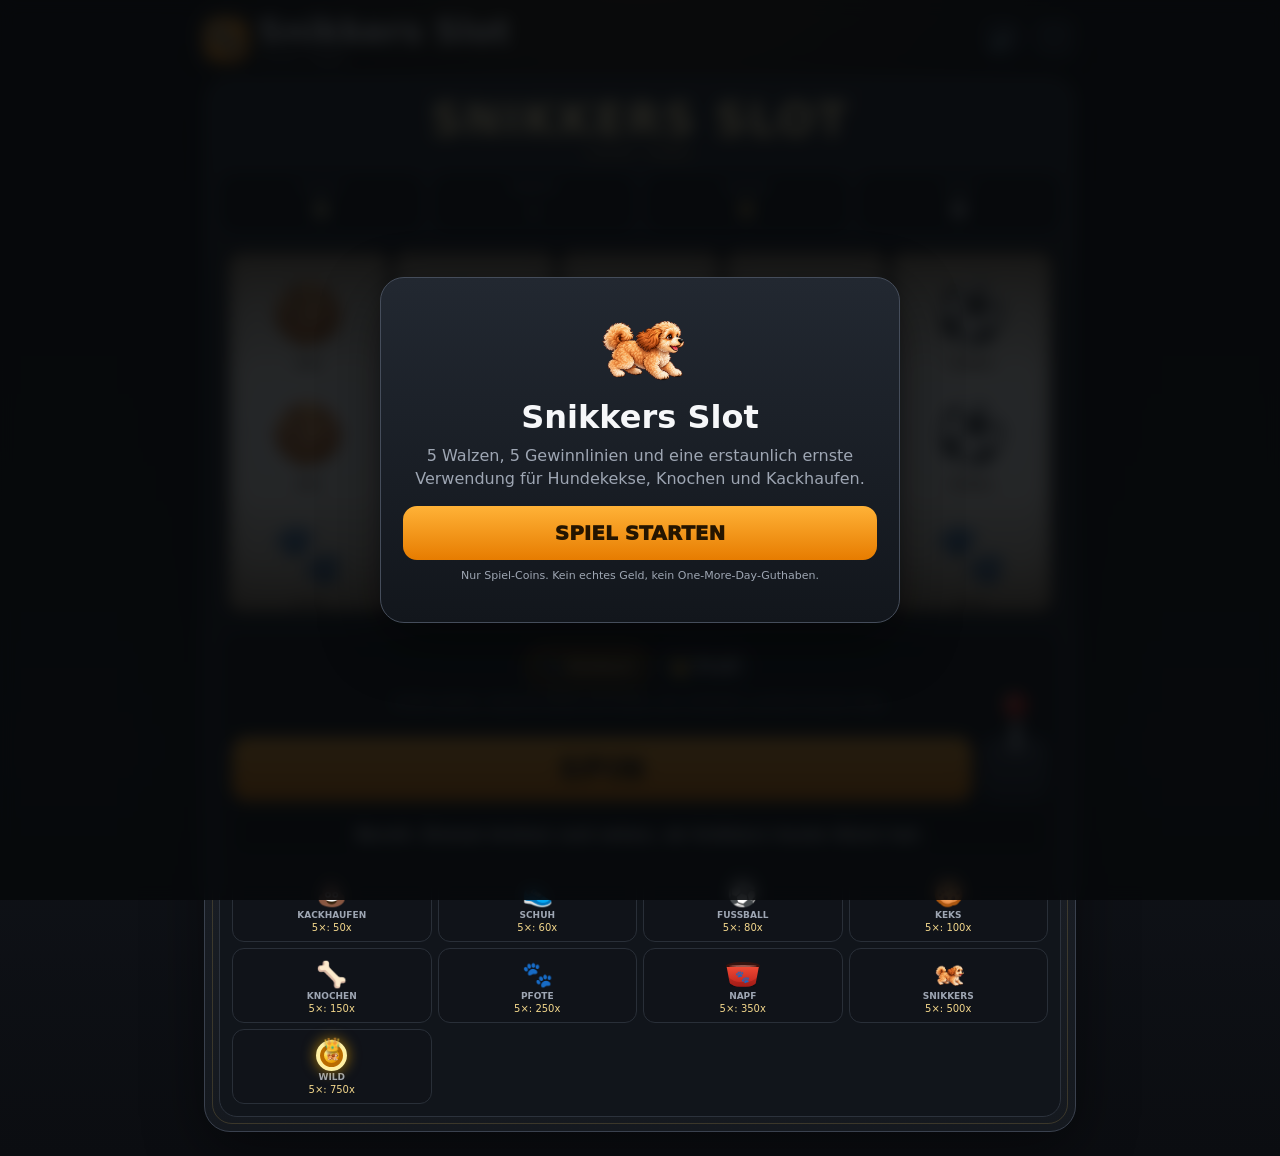
<file: games/snikkers-slot/index.html>
<!doctype html>
<html lang="de">
<head>
<meta charset="utf-8">
<meta name="viewport" content="width=device-width,initial-scale=1,viewport-fit=cover,user-scalable=no">
<meta name="theme-color" content="#0f1115">
<title>Snikkers Slot: Lucky Paws</title>
<style>
:root{--bg:#0d0f13;--panel:#171a20;--panel2:#20242c;--line:#343a46;--accent:#ff9f1c;--accent2:#ffd166;--text:#f6f7f9;--muted:#9ea6b3;--good:#7ee081;--bad:#ff6b6b;--shadow:0 18px 60px rgba(0,0,0,.45)}
*{box-sizing:border-box}html,body{margin:0;min-height:100%;background:radial-gradient(circle at 50% -10%,rgba(255,159,28,.16),transparent 35%),linear-gradient(180deg,#0a0c10,#101319 65%,#0b0d11);color:var(--text);font-family:Inter,ui-sans-serif,system-ui,-apple-system,Segoe UI,Roboto,Arial,sans-serif}body{min-height:100vh;overflow-x:hidden}button{font:inherit;touch-action:manipulation}
.app{width:min(100%,900px);margin:0 auto;padding:14px 14px 24px}.topbar{display:flex;align-items:center;gap:10px;justify-content:space-between;margin-bottom:10px}.brand{display:flex;align-items:center;gap:10px}.brand-badge{width:44px;height:44px;border-radius:14px;display:grid;place-items:center;background:linear-gradient(145deg,#ffb347,#ff8b00);box-shadow:0 0 28px rgba(255,159,28,.24);font-size:24px}.title h1{margin:0;font-size:clamp(20px,5vw,34px);line-height:1}.title p{margin:4px 0 0;color:var(--muted);font-size:12px;letter-spacing:.12em;text-transform:uppercase}.controls-top{display:flex;gap:8px}
.icon-btn,.secondary,.mode-btn,.bet-btn,.spin-btn,.lever-btn{border:1px solid var(--line);color:var(--text);background:linear-gradient(180deg,#222832,#161b23);border-radius:14px;box-shadow:0 6px 18px rgba(0,0,0,.22);cursor:pointer}.icon-btn{width:44px;height:44px;font-size:20px}
.machine{position:relative;background:linear-gradient(180deg,#262b35,#15191f);border:1px solid #3a414e;border-radius:26px;padding:14px;box-shadow:var(--shadow)}.machine:before{content:"";position:absolute;inset:7px;border-radius:20px;border:1px solid rgba(255,209,102,.16);pointer-events:none}.marquee{text-align:center;margin:3px 0 12px}.marquee strong{font-size:clamp(24px,7vw,44px);letter-spacing:.05em;color:#fff0c0;text-shadow:0 0 10px rgba(255,209,102,.25),0 2px 0 #5d3a00}.marquee span{display:block;color:var(--accent2);font-size:12px;letter-spacing:.28em;text-transform:uppercase;margin-top:2px}
.hud{display:grid;grid-template-columns:repeat(4,1fr);gap:8px;margin-bottom:10px}.stat{background:#101319;border:1px solid #2a3039;border-radius:13px;padding:9px 8px;text-align:center;min-width:0}.stat .label{display:block;color:var(--muted);font-size:10px;text-transform:uppercase;letter-spacing:.08em}.stat .value{display:block;margin-top:3px;font-size:clamp(16px,4.5vw,23px);font-weight:900;white-space:nowrap;overflow:hidden;text-overflow:ellipsis}.stat.win .value{color:var(--accent2)}.stat.coins .value{color:#fff0a8}
.reel-frame{position:relative;background:#090b0e;border:2px solid #4c535f;border-radius:18px;padding:7px;box-shadow:inset 0 0 30px rgba(0,0,0,.85),0 10px 25px rgba(0,0,0,.28)}.reels{display:grid;grid-template-columns:repeat(5,1fr);gap:5px;position:relative;overflow:hidden;border-radius:12px}.reel{height:clamp(210px,64vw,360px);max-height:360px;background:linear-gradient(#eadbc3,#fff9ec 16%,#fff 48%,#fff9ec 84%,#dfcfb6);border-radius:10px;overflow:hidden;position:relative;border:1px solid #b29f84;perspective:420px;box-shadow:inset 0 14px 22px rgba(84,55,20,.20),inset 0 -14px 22px rgba(84,55,20,.20)}.reel:before,.reel:after{content:"";position:absolute;left:0;right:0;z-index:5;pointer-events:none}.reel:before{top:0;height:33%;background:linear-gradient(180deg,rgba(63,42,18,.38),rgba(255,255,255,0));border-radius:9px 9px 0 0}.reel:after{bottom:0;height:33%;background:linear-gradient(0deg,rgba(63,42,18,.38),rgba(255,255,255,0));border-radius:0 0 9px 9px}.strip{position:absolute;left:0;right:0;top:0;will-change:transform;transform-style:preserve-3d}.symbol{height:calc(clamp(210px,64vw,360px)/3);max-height:120px;display:grid;place-items:center;position:relative;font-size:clamp(32px,9vw,58px);filter:drop-shadow(0 2px 1px rgba(0,0,0,.25));transform-origin:center;will-change:transform,opacity}.symbol .txt{position:absolute;bottom:4px;font-size:8px;font-weight:900;letter-spacing:.04em;color:#5b4935;text-transform:uppercase}.symbol.win{animation:winPulse .7s ease-in-out infinite alternate;z-index:3}.symbol.wild{background:radial-gradient(circle,rgba(255,215,64,.20),transparent 72%)}@keyframes winPulse{from{transform:scale(1);filter:drop-shadow(0 0 0 rgba(255,190,0,0))}to{transform:scale(1.12);filter:drop-shadow(0 0 10px rgba(255,181,0,.95))}}.reel.spinning{box-shadow:inset 0 18px 30px rgba(84,55,20,.32),inset 0 -18px 30px rgba(84,55,20,.32),0 0 0 1px rgba(255,216,145,.10)}.reel.spinning .symbol{filter:blur(.65px) saturate(.94) drop-shadow(0 2px 1px rgba(0,0,0,.18))}.snikkers-icon{width:88%;height:78%;display:flex;align-items:center;justify-content:center}.snikkers-icon img{width:100%;height:100%;object-fit:contain}.wild-coin{position:relative;width:min(78%,82px);aspect-ratio:1;border-radius:50%;background:radial-gradient(circle at 35% 30%,#fff6a9 0 9%,#ffd63f 26%,#e89a00 58%,#8d4d00 100%);border:4px solid #fff0a2;box-shadow:inset 0 0 0 4px #b96b00,0 0 14px rgba(255,180,0,.65);display:flex;align-items:center;justify-content:center;overflow:visible}.wild-coin img{width:86%;height:72%;object-fit:contain;transform:translateY(7%)}.wild-coin .crown{position:absolute;top:-24%;left:50%;transform:translateX(-50%) rotate(-4deg);font-size:clamp(18px,4vw,30px);filter:drop-shadow(0 2px 1px rgba(89,49,0,.7))}.bowl-icon{position:relative;width:min(74%,78px);height:min(52%,52px)}.bowl-icon .bowl-top{position:absolute;left:8%;right:8%;top:4%;height:32%;border-radius:50%;background:#752014;border:3px solid #35120e;box-shadow:inset 0 3px 0 rgba(255,255,255,.25)}.bowl-icon .bowl-body{position:absolute;left:2%;right:2%;top:23%;bottom:3%;background:linear-gradient(#ef4934,#ba201b);clip-path:polygon(8% 0,92% 0,82% 100%,18% 100%);border-radius:0 0 16px 16px;box-shadow:inset 0 -5px 0 rgba(93,11,8,.22),0 3px 2px rgba(0,0,0,.18)}.bowl-icon .bowl-paw{position:absolute;inset:25% 0 0;display:grid;place-items:center;font-size:clamp(14px,3vw,24px);color:#25110d;z-index:2}.reel-shine{position:absolute;left:7px;right:7px;top:50%;height:1px;background:rgba(255,255,255,.24);box-shadow:0 -1px rgba(85,58,28,.22);pointer-events:none;z-index:6}
.paylines{position:absolute;inset:7px;pointer-events:none}.payline{position:absolute;height:3px;left:1%;right:1%;background:linear-gradient(90deg,transparent,var(--accent2),transparent);opacity:0;box-shadow:0 0 10px rgba(255,209,102,.7);transform-origin:center}.payline.on{opacity:.95}.payline.l0{top:16.67%}.payline.l1{top:50%}.payline.l2{top:83.33%}.payline.l3{top:50%;transform:rotate(21.5deg)}.payline.l4{top:50%;transform:rotate(-21.5deg)}
.panel{margin-top:12px;background:#11151b;border:1px solid #2c323c;border-radius:18px;padding:12px}.row{display:flex;gap:8px;align-items:center;justify-content:center;flex-wrap:wrap}.mode-btn,.bet-btn,.secondary{padding:10px 13px;font-weight:800}.mode-btn.active,.bet-btn.active{border-color:#ffb13b;background:linear-gradient(180deg,#4a3516,#2a1d0c);color:#ffd789;box-shadow:0 0 18px rgba(255,159,28,.15)}.mode-copy{color:var(--muted);font-size:12px;text-align:center;margin:8px 0 0;min-height:30px}.action-area{display:grid;grid-template-columns:1fr auto;gap:10px;margin-top:12px}.spin-btn{min-height:64px;border-color:#ffad32;background:linear-gradient(180deg,#ffad32,#e47800);color:#241400;font-size:clamp(22px,6vw,30px);font-weight:1000;letter-spacing:.06em;text-shadow:0 1px rgba(255,255,255,.35)}.spin-btn:disabled{opacity:.5;filter:grayscale(.3);cursor:not-allowed}.lever-wrap{display:flex;align-items:center;justify-content:center}.lever-btn{width:66px;height:64px;position:relative;overflow:visible;padding:0;background:linear-gradient(#383f4c,#202630)}.lever-btn:before{content:"";position:absolute;width:8px;height:42px;background:#b6bdc7;border-radius:8px;left:29px;top:-28px;box-shadow:inset 0 0 3px #fff;transform-origin:50% 100%;transition:transform .18s}.lever-btn:after{content:"";position:absolute;width:25px;height:25px;background:radial-gradient(circle at 35% 30%,#ff866f,#d31d16 45%,#790b08);border-radius:50%;left:20px;top:-45px;box-shadow:0 4px 10px rgba(0,0,0,.45);transition:transform .18s}.lever-btn.pulled:before{transform:rotate(28deg) translateY(8px)}.lever-btn.pulled:after{transform:translate(15px,12px)}
.message{margin-top:10px;min-height:46px;border-radius:13px;background:#0c0f13;border:1px solid #252b34;display:flex;align-items:center;justify-content:center;padding:8px 12px;text-align:center;font-weight:750}.message.good{color:#c7ffd0;border-color:#316b3a;background:#0f1b12}.message.bad{color:#ffc6c6;border-color:#6b3030;background:#1c1010}.legend{display:grid;grid-template-columns:repeat(4,1fr);gap:6px;margin-top:10px}.legend .item{background:#101319;border:1px solid #292f38;border-radius:12px;padding:8px 4px;text-align:center}.legend .ico{font-size:25px;height:34px;display:flex;align-items:center;justify-content:center}.legend .ico .snikkers-icon{height:32px;width:58px}.legend .ico .wild-coin{width:31px}.legend .ico .wild-coin .crown{font-size:13px;top:-30%}.legend .ico .bowl-icon{width:40px;height:27px}.legend .ico .bowl-paw{font-size:12px}.legend .name{font-size:9px;color:var(--muted);text-transform:uppercase;font-weight:800}.legend .pay{font-size:10px;color:#f2d68b;margin-top:2px}
.overlay{position:fixed;inset:0;background:rgba(6,8,11,.88);backdrop-filter:blur(8px);display:flex;align-items:center;justify-content:center;padding:18px;z-index:50}.overlay.hidden{display:none}.start-card{width:min(100%,520px);background:linear-gradient(180deg,#222831,#12161c);border:1px solid #454d5b;border-radius:24px;padding:22px;box-shadow:var(--shadow);text-align:center}.start-card .dog{height:92px;display:flex;align-items:center;justify-content:center}.start-card .dog img{height:92px;max-width:180px;object-fit:contain}.start-card h2{margin:6px 0 4px;font-size:32px}.start-card p{color:var(--muted);line-height:1.45;margin:8px 0 16px}.start-card .start{width:100%;padding:15px;border:0;border-radius:14px;background:linear-gradient(180deg,#ffb237,#e77c00);font-weight:1000;font-size:20px;color:#251500;cursor:pointer}.small{font-size:11px;color:var(--muted)}
@media(max-width:560px){.app{padding:8px 8px 18px}.machine{padding:9px;border-radius:20px}.hud{gap:5px}.stat{padding:7px 4px}.stat .label{font-size:8px}.reel-frame{padding:5px}.reels{gap:3px}.symbol .txt{display:none}.legend{grid-template-columns:repeat(3,1fr)}}
@media(orientation:landscape) and (max-height:620px){.app{width:min(100%,1040px);padding:6px 10px}.topbar{margin-bottom:4px}.brand-badge{width:36px;height:36px}.marquee{margin:0 0 4px}.marquee strong{font-size:24px}.hud{margin-bottom:6px}.reel{height:210px}.symbol{height:70px}.panel{margin-top:6px;padding:8px}.legend{display:none}.message{min-height:34px}.action-area{margin-top:6px}.spin-btn,.lever-btn{min-height:52px;height:52px}}

/* v0.1.3: local Profi wallet and independently randomized prize classes. */
#betRow[hidden],#proStorageNote[hidden]{display:none!important}
.pro-storage-note{margin:3px auto 10px;max-width:600px;padding:7px 9px;border:1px solid #3d4048;border-radius:9px;font-size:11px;line-height:1.35;color:#c7cbd2;background:#171b22;text-align:center}

/* v0.1.2: mobile/PWA fullscreen fallback, also when embedded in One More Day. */
html.slot-fullscreen, html.slot-fullscreen body {width:100%;min-height:100%;margin:0;overscroll-behavior:contain}
html.slot-fullscreen body {overflow-x:hidden}
html.slot-fullscreen .app {width:min(100%,1100px);max-width:none;margin:0 auto;padding:8px 10px 14px}
html.slot-fullscreen .legend {display:none}
@media (orientation:landscape) and (max-height:750px){
  html.slot-fullscreen .app{padding:4px 8px 8px}
  html.slot-fullscreen .topbar{margin-bottom:4px}
  html.slot-fullscreen .brand-badge{height:32px;width:32px;font-size:20px}
  html.slot-fullscreen .title h1{font-size:20px}
  html.slot-fullscreen .title p{font-size:10px;margin-top:2px}
  html.slot-fullscreen .icon-btn{width:34px;height:34px;font-size:17px}
  html.slot-fullscreen .machine{padding:7px;border-radius:14px}
  html.slot-fullscreen .marquee{display:none}
  html.slot-fullscreen .hud{margin-bottom:5px;gap:5px}
  html.slot-fullscreen .stat{padding:3px 5px}
  html.slot-fullscreen .stat .label{font-size:9px}
  html.slot-fullscreen .stat .value{font-size:16px;margin-top:1px}
  html.slot-fullscreen .reel-frame{padding:4px}
  html.slot-fullscreen .reel{height:clamp(105px,31dvh,190px);max-height:none}
  html.slot-fullscreen .symbol{height:calc(clamp(105px,31dvh,190px)/3);max-height:none;font-size:clamp(25px,5dvh,43px)}
  html.slot-fullscreen .symbol .txt{display:none}
  html.slot-fullscreen .panel{margin-top:5px;padding:6px}
  html.slot-fullscreen .mode-btn,html.slot-fullscreen .bet-btn{padding:5px 9px;font-size:12px}
  html.slot-fullscreen .mode-copy{min-height:0;margin:3px 0;font-size:11px}
  html.slot-fullscreen .action-area{margin-top:5px}
  html.slot-fullscreen .spin-btn{min-height:42px;font-size:20px}
  html.slot-fullscreen .lever-btn{height:42px;min-height:42px}
  html.slot-fullscreen .message{min-height:26px;margin-top:5px;padding:3px 8px;font-size:12px}
}
</style>
</head>
<body>
<div class="app" id="app">
  <div class="topbar">
    <div class="brand"><div class="brand-badge">🐾</div><div class="title"><h1>Snikkers Slot</h1><p>Lucky Paws</p></div></div>
    <div class="controls-top"><button class="icon-btn" id="soundBtn" title="Sound an/aus" aria-label="Sound an/aus">🔊</button><button class="icon-btn" id="fsBtn" title="Vollbild" aria-label="Vollbild">⛶</button></div>
  </div>
  <main class="machine">
    <div class="marquee"><strong>SNIKKERS SLOT</strong><span>Lucky Paws</span></div>
    <div class="hud">
      <div class="stat coins"><span class="label" id="bankLabel">Punkte</span><span class="value" id="bankValue">0</span></div>
      <div class="stat"><span class="label">Einsatz</span><span class="value" id="betValue">–</span></div>
      <div class="stat win"><span class="label">Gewinn</span><span class="value" id="winValue">0</span></div>
      <div class="stat"><span class="label">Spins</span><span class="value" id="spinCount">0</span></div>
    </div>
    <div class="reel-frame"><div class="reels" id="reels"></div><div class="reel-shine"></div><div class="paylines"><div class="payline l0"></div><div class="payline l1"></div><div class="payline l2"></div><div class="payline l3"></div><div class="payline l4"></div></div></div>
    <section class="panel">
      <div class="row"><button class="mode-btn active" data-mode="endless">🐾 Einfach</button><button class="mode-btn" data-mode="pro">👑 Profi</button></div>
      <div class="mode-copy" id="modeCopy">Endlos spielen. Gewinne zählen als Punkte, kein Guthaben und kein Einsatz nötig.</div>
      <div class="pro-storage-note" id="proStorageNote" hidden role="note">Coins werden ausschließlich lokal in diesem Browser auf diesem Gerät gespeichert. Keine Synchronisierung. Beim Löschen der Website-Daten gehen sie verloren.</div>
      <div class="row" id="betRow" hidden><button class="bet-btn active" data-bet="10">10</button><button class="bet-btn" data-bet="20">20</button><button class="bet-btn" data-bet="50">50</button><button class="bet-btn" data-bet="100">100</button></div>
      <div class="action-area"><button class="spin-btn" id="spinBtn">SPIN</button><div class="lever-wrap"><button class="lever-btn" id="leverBtn" aria-label="Hebel ziehen"></button></div></div>
      <div class="message" id="message">Bereit. Einmal drehen und sehen, ob Snikkers heute Glück hat.</div>
      <div class="legend" id="legend"></div>
    </section>
  </main>
</div>
<div class="overlay" id="startOverlay"><div class="start-card"><div class="dog"><img src="assets/snikkers.png" alt="Snikkers"></div><h2>Snikkers Slot</h2><p>5 Walzen, 5 Gewinnlinien und eine erstaunlich ernste Verwendung für Hundekekse, Knochen und Kackhaufen.</p><button class="start" id="startBtn">SPIEL STARTEN</button><p class="small">Nur Spiel-Coins. Kein echtes Geld, kein One-More-Day-Guthaben.</p></div></div>
<script>
(() => {
const symbols=[
{id:"poop",icon:"💩",name:"Kackhaufen",weight:20,mult:[0,0,5,15,50]},
{id:"shoe",icon:"👟",name:"Schuh",weight:18,mult:[0,0,8,20,60]},
{id:"ball",icon:"⚽",name:"Fußball",weight:16,mult:[0,0,10,30,80]},
{id:"cookie",icon:"🍪",name:"Keks",weight:14,mult:[0,0,15,40,100]},
{id:"bone",icon:"🦴",name:"Knochen",weight:12,mult:[0,0,20,60,150]},
{id:"paw",icon:"🐾",name:"Pfote",weight:10,mult:[0,0,30,100,250]},
{id:"bowl",icon:"",name:"Napf",weight:6,mult:[0,0,40,140,350],bowl:true},
{id:"snikkers",icon:"",name:"Snikkers",weight:3,mult:[0,0,50,200,500],snikkers:true},
{id:"wild",icon:"",name:"Wild",weight:1,mult:[0,0,75,300,750],wild:true}
];
const paylines=[[0,0,0,0,0],[1,1,1,1,1],[2,2,2,2,2],[0,1,2,1,0],[2,1,0,1,2]];
const reelEl=document.getElementById("reels"),message=document.getElementById("message"),spinBtn=document.getElementById("spinBtn"),leverBtn=document.getElementById("leverBtn"),bankValue=document.getElementById("bankValue"),bankLabel=document.getElementById("bankLabel"),betValue=document.getElementById("betValue"),winValue=document.getElementById("winValue"),spinCountEl=document.getElementById("spinCount"),modeCopy=document.getElementById("modeCopy"),betRow=document.getElementById("betRow"),soundBtn=document.getElementById("soundBtn"),startOverlay=document.getElementById("startOverlay"),startBtn=document.getElementById("startBtn");
// localStorage persists game state within this browser/origin, not the service-worker asset cache.
// Deleting site data, using private mode or another browser/device removes this wallet.
const PRO_COINS_KEY="snikkers-slot-pro-coins-v1";
const PRO_START_COINS=1000;
let proStorageWorks=true;
let proSavedBefore=false;
function readProCoins(){
  try{
    const stored=localStorage.getItem(PRO_COINS_KEY);
    if(stored===null)return PRO_START_COINS;
    const n=Number(stored);
    if(!Number.isSafeInteger(n)||n<0) return PRO_START_COINS;
    proSavedBefore=true;
    return n;
  }catch(_){proStorageWorks=false;return PRO_START_COINS}
}
function persistProCoins(value){
  try{
    localStorage.setItem(PRO_COINS_KEY,String(value));
    proSavedBefore=true;
    proStorageWorks=true;
  }catch(_){proStorageWorks=false}
  updateStorageNote();
}
function updateStorageNote(){
  const note=document.getElementById("proStorageNote");
  note.hidden=mode!=="pro";
  note.textContent=proStorageWorks
    ?"Coins werden nur lokal in diesem Browser auf diesem Gerät gespeichert. Keine Synchronisierung. Beim Löschen der Website-Daten gehen sie verloren."
    :"Lokale Speicherung ist hier gesperrt. Dein Coin-Guthaben geht beim Schließen verloren.";
}
let mode="endless",bank=0,endlessPoints=0,proCoins=readProCoins(),bet=10,spins=0,spinning=false,soundOn=true,started=false,audioCtx;
function pickSymbol(){const total=symbols.reduce((s,x)=>s+x.weight,0);let r=Math.random()*total;for(const s of symbols){r-=s.weight;if(r<=0)return s}return symbols[0]}
let current=Array.from({length:5},()=>Array.from({length:3},()=>pickSymbol()));
function visualHTML(s){
  if(s.snikkers)return `<div class="snikkers-icon"><img src="assets/snikkers.png" alt=""></div>`;
  if(s.wild)return `<div class="wild-coin"><img src="assets/snikkers.png" alt=""><span class="crown">👑</span></div>`;
  if(s.bowl)return `<div class="bowl-icon"><div class="bowl-top"></div><div class="bowl-body"></div><div class="bowl-paw">🐾</div></div>`;
  return `<span>${s.icon}</span>`;
}
function symbolHTML(s){return `<div class="symbol ${s.wild?'wild':''}" data-id="${s.id}">${visualHTML(s)}<span class="txt">${s.name}</span></div>`}
function renderStatic(){reelEl.innerHTML="";current.forEach((col,ri)=>{const reel=document.createElement("div");reel.className="reel";reel.dataset.reel=ri;const strip=document.createElement("div");strip.className="strip";strip.innerHTML=col.map(symbolHTML).join("");reel.appendChild(strip);reelEl.appendChild(reel)})}
function renderLegend(){document.getElementById("legend").innerHTML=symbols.map(s=>`<div class="item"><div class="ico">${visualHTML(s)}</div><div class="name">${s.name}</div><div class="pay">5×: ${s.mult[4]}x</div></div>`).join("")}
function updateHud(){bankLabel.textContent=mode==="pro"?"Guthaben":"Punkte";bankValue.textContent=bank.toLocaleString("de-DE");betValue.textContent=mode==="pro"?bet:"–";spinCountEl.textContent=spins}
function clearWins(){document.querySelectorAll(".symbol.win").forEach(e=>e.classList.remove("win"));document.querySelectorAll(".payline.on").forEach(e=>e.classList.remove("on"))}
function calcWins(board=current){const wins=[];paylines.forEach((line,li)=>{const seq=line.map((row,col)=>board[col][row]);let base=seq[0].wild?null:seq[0].id;if(!base){const firstNonWild=seq.find(s=>!s.wild);base=firstNonWild?firstNonWild.id:"wild"}let count=0;for(const s of seq){if(s.wild||s.id===base)count++;else break}if(count>=3){const sym=symbols.find(s=>s.id===base)||symbols.find(s=>s.id==="wild");wins.push({line:li,count,sym,baseWin:sym.mult[count-1]})}});return wins}
function markWins(wins){wins.forEach(w=>{document.querySelector(`.payline.l${w.line}`).classList.add("on");paylines[w.line].forEach((row,col)=>{if(col<w.count){const reel=document.querySelector(`.reel[data-reel="${col}"]`);const sym=reel.querySelectorAll(".symbol")[row];sym&&sym.classList.add("win")}})})}
function payout(wins){const factor=mode==="pro"?bet/10:1;return Math.round(wins.reduce((sum,w)=>sum+w.baseWin,0)*factor)}

// Each independent spin first chooses its prize class: no payout 52%, small 33%, medium 10%, large 5%.
// Then the 5x3 visible symbol grid is randomized until its *actual five-payline payout*
// matches that class. No spin counters, pity wins or secretly awarded mismatching prizes.
const TIERS=[{id:"small",limit:.33},{id:"medium",limit:.43},{id:"big",limit:.48},{id:"none",limit:1}];
const PRIZE_PATTERNS={
  small:[{id:"poop",count:3},{id:"shoe",count:3},{id:"ball",count:3},{id:"cookie",count:3},{id:"poop",count:4}],
  medium:[{id:"bone",count:3},{id:"paw",count:3},{id:"bowl",count:3},{id:"shoe",count:4},{id:"ball",count:4},{id:"cookie",count:4}],
  big:[{id:"snikkers",count:3},{id:"bone",count:4},{id:"paw",count:4},{id:"bowl",count:4},
       {id:"shoe",count:5},{id:"ball",count:5},{id:"cookie",count:5},{id:"bone",count:5},{id:"snikkers",count:4}]
};
function basePrize(board){return calcWins(board).reduce((sum,win)=>sum+win.baseWin,0)}
function prizeTier(amount){return amount===0?"none":amount<20?"small":amount<50?"medium":"big"}
function freshBoard(){return Array.from({length:5},()=>Array.from({length:3},pickSymbol))}
function seededBoard(tier){
  const board=freshBoard();
  if(tier==="none")return board;
  const patterns=PRIZE_PATTERNS[tier];
  const pattern=patterns[Math.floor(Math.random()*patterns.length)];
  const line=paylines[Math.floor(Math.random()*paylines.length)];
  const symbol=symbols.find(s=>s.id===pattern.id);
  for(let c=0;c<pattern.count;c++)board[c][line[c]]=symbol;
  // A rare natural Wild can substitute a matching symbol and remains correctly evaluated.
  if(Math.random()<.06){const c=Math.floor(Math.random()*pattern.count);board[c][line[c]]=symbols[symbols.length-1]}
  return board;
}
function fallbackBoard(tier){
  // A deterministic safety fallback is used only if repeated random attempts fail.
  const board=Array.from({length:5},(_,col)=>Array.from({length:3},()=>symbols[col]));
  const id=tier==="small"?"shoe":tier==="medium"?"paw":"snikkers";
  const sym=symbols.find(s=>s.id===id);
  for(let col=0;col<3;col++)board[col][0]=sym;
  if(tier!=="none"&&board[3][0].id===sym.id)board[3][0]=symbols[0];
  return board;
}
function generateOutcome(){
  const r=Math.random();
  const tier=TIERS.find(t=>r<t.limit).id;
  for(let tries=0;tries<400;tries++){
    const board=seededBoard(tier);
    if(prizeTier(basePrize(board))===tier)return board;
  }
  const board=fallbackBoard(tier);
  if(prizeTier(basePrize(board))!==tier)throw new Error("Ungültige Slot-Gewinnkombination");
  return board;
}
const PRIZE_TITLES={small:"Kleingewinn",medium:"Mittlerer Gewinn",big:"Großgewinn"};
function showResetCoins(){
  message.className="message bad";
  message.innerHTML='Die Keksdose ist leer. <button class="secondary" id="resetBankBtn">Neu mit 1.000 Coins</button>';
  document.getElementById("resetBankBtn").onclick=()=>{
    if(spinning)return;
    bank=PRO_START_COINS;
    proCoins=bank;
    persistProCoins(bank);
    updateHud();
    message.className="message";
    message.textContent="Keksdose wieder gefüllt. Weiter geht’s.";
  };
}

const sleep=ms=>new Promise(r=>setTimeout(r,ms));
function makeSpinStrip(finalCol,ri){return Array.from({length:34+ri*4},()=>pickSymbol()).concat(finalCol)}
function reelEase(p){return p<.5?4*p*p*p:1-Math.pow(-2*p+2,3)/2}
function applyReelDepth(reel,strip,offset,h){
  const H=reel.clientHeight,half=H/2;
  Array.from(strip.children).forEach((el,i)=>{
    const center=i*h+offset+h/2;
    let n=(center-half)/half;
    n=Math.max(-1.15,Math.min(1.15,n));
    const a=n*48;
    const edge=Math.min(1,Math.abs(n));
    const sy=1-edge*.28;
    const sx=1-edge*.08;
    el.style.transform=`perspective(360px) rotateX(${a}deg) scale(${sx},${sy})`;
    el.style.opacity=String(Math.max(.5,1-edge*.36));
  });
}
async function animateReel(ri,finalCol){
  const reel=document.querySelector(`.reel[data-reel="${ri}"]`),strip=reel.querySelector(".strip"),seq=makeSpinStrip(finalCol,ri);
  strip.innerHTML=seq.map(symbolHTML).join("");
  const h=reel.clientHeight/3,target=-(seq.length-3)*h,duration=2400+ri*300;
  strip.style.transition="none";strip.style.transform="translateY(0px)";reel.classList.add("spinning");
  await new Promise(resolve=>{
    const start=performance.now();
    function frame(now){
      const p=Math.min(1,(now-start)/duration),e=reelEase(p),offset=target*e;
      strip.style.transform=`translateY(${offset}px)`;
      applyReelDepth(reel,strip,offset,h);
      if(p<1)requestAnimationFrame(frame);else resolve();
    }
    requestAnimationFrame(frame);
  });
  const bounce=Math.min(10,h*.09);
  strip.style.transition="transform 105ms cubic-bezier(.2,1.7,.3,1)";strip.style.transform=`translateY(${target+bounce}px)`;
  await sleep(105);strip.style.transform=`translateY(${target}px)`;await sleep(120);
  reel.classList.remove("spinning");
  strip.innerHTML=finalCol.map(symbolHTML).join("");
  strip.style.transition="none";strip.style.transform="translateY(0)";
  Array.from(strip.children).forEach(el=>{el.style.transform="";el.style.opacity=""});
}
function tone(freq=440,dur=.08,type="sine",vol=.035){if(!soundOn||!started)return;try{audioCtx||=new (window.AudioContext||window.webkitAudioContext)();const o=audioCtx.createOscillator(),g=audioCtx.createGain();o.type=type;o.frequency.value=freq;g.gain.value=vol;o.connect(g);g.connect(audioCtx.destination);o.start();g.gain.exponentialRampToValueAtTime(.0001,audioCtx.currentTime+dur);o.stop(audioCtx.currentTime+dur)}catch(e){}}
async function spin(){
  if(spinning||!started)return;
  clearWins();
  if(mode==="pro"&&bank<bet){
    if(bank<10)showResetCoins();
    else{message.className="message bad";message.textContent="Zu wenig Coins für diesen Einsatz. Bitte einen kleineren Einsatz wählen."}
    tone(140,.18,"sawtooth",.03);
    return;
  }
  // Determine outcome before animation: refresh/closing mid-spin keeps a *settled* wallet.
  const next=generateOutcome();
  const plannedWins=calcWins(next);
  const plannedPayout=payout(plannedWins);
  if(mode==="pro"){
    bank-=bet;
    proCoins=bank+plannedPayout;
    persistProCoins(proCoins);
  }
  spinning=true;
  spins++;
  winValue.textContent="0";
  updateHud();
  spinBtn.disabled=true;
  message.className="message";
  message.textContent="Die Walzen drehen … letzte Walze entscheidet.";
  leverBtn.classList.add("pulled");
  setTimeout(()=>leverBtn.classList.remove("pulled"),220);
  tone(180,.05,"square",.018);
  const promises=next.map((col,ri)=>animateReel(ri,col).then(()=>tone(220+ri*45,.07,"triangle",.022)));
  await Promise.all(promises);
  current=next;
  renderStatic();
  const wins=calcWins(),won=payout(wins);
  if(won>0){
    bank+=won;
    if(mode==="endless")endlessPoints=bank;
    if(mode==="pro"){proCoins=bank;persistProCoins(proCoins)}
    winValue.textContent=won.toLocaleString("de-DE");
    markWins(wins);
    message.className="message good";
    message.textContent=`${PRIZE_TITLES[prizeTier(basePrize(current))]}: ${won.toLocaleString("de-DE")}! ${wins.map(w=>`${w.count}× ${w.sym.name}`).join(" · ")}`;
    tone(523,.12,"sine",.04);
    setTimeout(()=>tone(659,.13,"sine",.035),120);
    setTimeout(()=>tone(784,.18,"sine",.035),240);
  }else{
    message.className="message";
    message.textContent=mode==="pro"?"Kein Gewinn. Diesmal gingen die Coins an die Keksdose.":"Nichts getroffen. Nochmal drehen.";
  }
  if(mode==="pro"&&bank<10)showResetCoins();
  updateHud();
  spinning=false;
  spinBtn.disabled=false;
}
document.querySelectorAll(".mode-btn").forEach(btn=>btn.onclick=()=>{
  if(spinning||btn.dataset.mode===mode)return;
  if(mode==="endless")endlessPoints=bank;
  else proCoins=bank;
  document.querySelectorAll(".mode-btn").forEach(x=>x.classList.remove("active"));
  btn.classList.add("active");
  mode=btn.dataset.mode;
  bank=mode==="pro"?proCoins:endlessPoints;
  // Coins are not reset when switching modes. Points are kept separately in this session.
  if(mode==="pro"&&!proSavedBefore)persistProCoins(proCoins);
  spins=0;
  winValue.textContent="0";
  betRow.hidden=mode!=="pro";
  modeCopy.textContent=mode==="pro"
    ?"Dein Profi-Guthaben: "+bank.toLocaleString("de-DE")+" Coins. Einsatz wählen und auf Gewinne spielen."
    :"Endlos spielen. Gewinne zählen als Punkte, kein Guthaben und kein Einsatz nötig.";
  updateStorageNote();
  clearWins();
  updateHud();
  message.className="message";
  message.textContent="Modus gewechselt. Bereit zum Drehen.";
  if(mode==="pro"&&bank<10)showResetCoins();
});
document.querySelectorAll(".bet-btn").forEach(btn=>btn.onclick=()=>{if(spinning)return;document.querySelectorAll(".bet-btn").forEach(x=>x.classList.remove("active"));btn.classList.add("active");bet=Number(btn.dataset.bet);updateHud()});
spinBtn.onclick=spin;leverBtn.onclick=spin;soundBtn.onclick=()=>{soundOn=!soundOn;soundBtn.textContent=soundOn?"🔊":"🔇"};document.getElementById("fsBtn").onclick=toggleSlotFullscreen;startBtn.onclick=async()=>{started=true;startOverlay.classList.add("hidden");try{audioCtx||=new (window.AudioContext||window.webkitAudioContext)();await audioCtx.resume()}catch(e){}tone(392,.08,"sine",.025);setTimeout(()=>tone(523,.11,"sine",.025),100)};document.addEventListener("visibilitychange",()=>{if(document.hidden&&audioCtx)audioCtx.suspend();else if(!document.hidden&&audioCtx&&started)audioCtx.resume().catch(()=>{})});

// Fullscreen: never silently fail on Android PWA or inside a same-origin iframe.
// In the One More Day dialog the parent dialog must expand, not just the iframe content.
const fsBtn=document.getElementById('fsBtn');
let slotFullscreen=false;
let parentFullscreenDoc=null;
let parentFullscreenDialog=null;
const SLOT_PARENT_STYLE_ID='snikkers-slot-fallback-style';
const SLOT_PARENT_CSS=`
  html.slot-embed-fullscreen,body.slot-embed-fullscreen{overflow:hidden!important;overscroll-behavior:contain!important}
  dialog.snikkers-slot-dialog.slot-embed-fullscreen{
    position:fixed!important;inset:0!important;top:0!important;left:0!important;
    width:100%!important;max-width:none!important;height:100vh!important;height:100dvh!important;
    max-height:none!important;margin:0!important;padding:0!important;border:0!important;
    border-radius:0!important;background:#0b0d11!important;overflow:hidden!important
  }
  dialog.snikkers-slot-dialog.slot-embed-fullscreen .snikkers-slot-dialog-card{
    display:flex!important;flex-direction:column!important;box-sizing:border-box!important;
    width:100%!important;max-width:none!important;height:100%!important;max-height:none!important;
    margin:0!important;padding:0!important;border:0!important;border-radius:0!important;overflow:hidden!important
  }
  dialog.snikkers-slot-dialog.slot-embed-fullscreen .snikkers-slot-dialog-head{display:none!important}
  dialog.snikkers-slot-dialog.slot-embed-fullscreen iframe.snikkers-slot-frame{
    display:block!important;flex:1 1 auto!important;min-height:0!important;min-width:0!important;
    width:100%!important;max-width:none!important;height:100%!important;max-height:none!important;
    margin:0!important;padding:0!important;border:0!important;border-radius:0!important
  }
`;
function locateSlotHost(){
  try{
    if(window.parent===window)return null;
    const parentDoc=window.parent.document;
    const frame=window.frameElement;
    if(!frame||frame.id!=='snikkersSlotFrame')return null;
    const dialog=parentDoc.getElementById('snikkersSlotDialog');
    return dialog&&dialog.contains(frame)?{parentDoc,dialog}:null;
  }catch(_){return null} // Cross-origin embedding cannot be enlarged by the child.
}
function setSlotFullscreenButton(){
  fsBtn.textContent=slotFullscreen?'⤢':'⛶';
  fsBtn.setAttribute('aria-label',slotFullscreen?'Vollbild verlassen':'Vollbild');
  fsBtn.title=slotFullscreen?'Vollbild verlassen':'Vollbild';
  fsBtn.setAttribute('aria-pressed',String(slotFullscreen));
}
function removeSlotHostFallback(){
  if(!parentFullscreenDoc)return;
  parentFullscreenDialog?.classList.remove('slot-embed-fullscreen');
  parentFullscreenDoc.documentElement.classList.remove('slot-embed-fullscreen');
  parentFullscreenDoc.body.classList.remove('slot-embed-fullscreen');
  parentFullscreenDoc.getElementById(SLOT_PARENT_STYLE_ID)?.remove();
  parentFullscreenDoc=null;
  parentFullscreenDialog=null;
}
function setSlotPseudoFullscreen(active){
  slotFullscreen=active;
  document.documentElement.classList.toggle('slot-fullscreen',active);
  if(active){
    const host=locateSlotHost();
    if(host){
      parentFullscreenDoc=host.parentDoc;
      parentFullscreenDialog=host.dialog;
      if(!host.parentDoc.getElementById(SLOT_PARENT_STYLE_ID)){
        const style=host.parentDoc.createElement('style');
        style.id=SLOT_PARENT_STYLE_ID;
        style.textContent=SLOT_PARENT_CSS;
        host.parentDoc.head.appendChild(style);
      }
      host.parentDoc.documentElement.classList.add('slot-embed-fullscreen');
      host.parentDoc.body.classList.add('slot-embed-fullscreen');
      host.dialog.classList.add('slot-embed-fullscreen');
    }
  }else{removeSlotHostFallback()}
  setSlotFullscreenButton();
}
async function toggleSlotFullscreen(){
  if(slotFullscreen){
    const ownFs=document.fullscreenElement||document.webkitFullscreenElement;
    const parentFs=parentFullscreenDoc?.fullscreenElement||parentFullscreenDoc?.webkitFullscreenElement;
    // Exit native fullscreen first; then release the CSS fallback.
    try{
      if(parentFs)await (parentFullscreenDoc.exitFullscreen?.()||parentFullscreenDoc.webkitExitFullscreen?.());
      else if(ownFs)await (document.exitFullscreen?.()||document.webkitExitFullscreen?.());
    }catch(err){console.warn('Slot: System-Vollbild verlassen nicht möglich:',err)}
    setSlotPseudoFullscreen(false);
    return;
  }
  // This activates immediately and stays available when browser fullscreen is denied.
  setSlotPseudoFullscreen(true);
  const target=parentFullscreenDialog||document.documentElement;
  try{
    if(target.requestFullscreen)await target.requestFullscreen({navigationUI:'hide'});
    else if(target.webkitRequestFullscreen)target.webkitRequestFullscreen();
  }catch(err){console.info('Slot: Browser-Vollbild nicht verfügbar. Bildschirmfüllende Ansicht aktiv.',err)}
}
function syncSlotNativeFullscreen(){
  if(!slotFullscreen)return;
  const nativeActive=!!(document.fullscreenElement||document.webkitFullscreenElement||
    parentFullscreenDoc?.fullscreenElement||parentFullscreenDoc?.webkitFullscreenElement);
  // Keep the CSS fallback if the native API is unavailable from the start.
  // Exiting native fullscreen via system controls must also restore the embed.
  if(nativeActive){slotNativeWasActive=true}
  else if(slotNativeWasActive){slotNativeWasActive=false;setSlotPseudoFullscreen(false)}
}
let slotNativeWasActive=false;
document.addEventListener('fullscreenchange',syncSlotNativeFullscreen);
document.addEventListener('webkitfullscreenchange',syncSlotNativeFullscreen);
try{window.parent.document.addEventListener('fullscreenchange',syncSlotNativeFullscreen)}catch(_){}
window.addEventListener('pagehide',removeSlotHostFallback);

renderStatic();renderLegend();updateHud();
})();
</script>
</body>
</html>
</file>
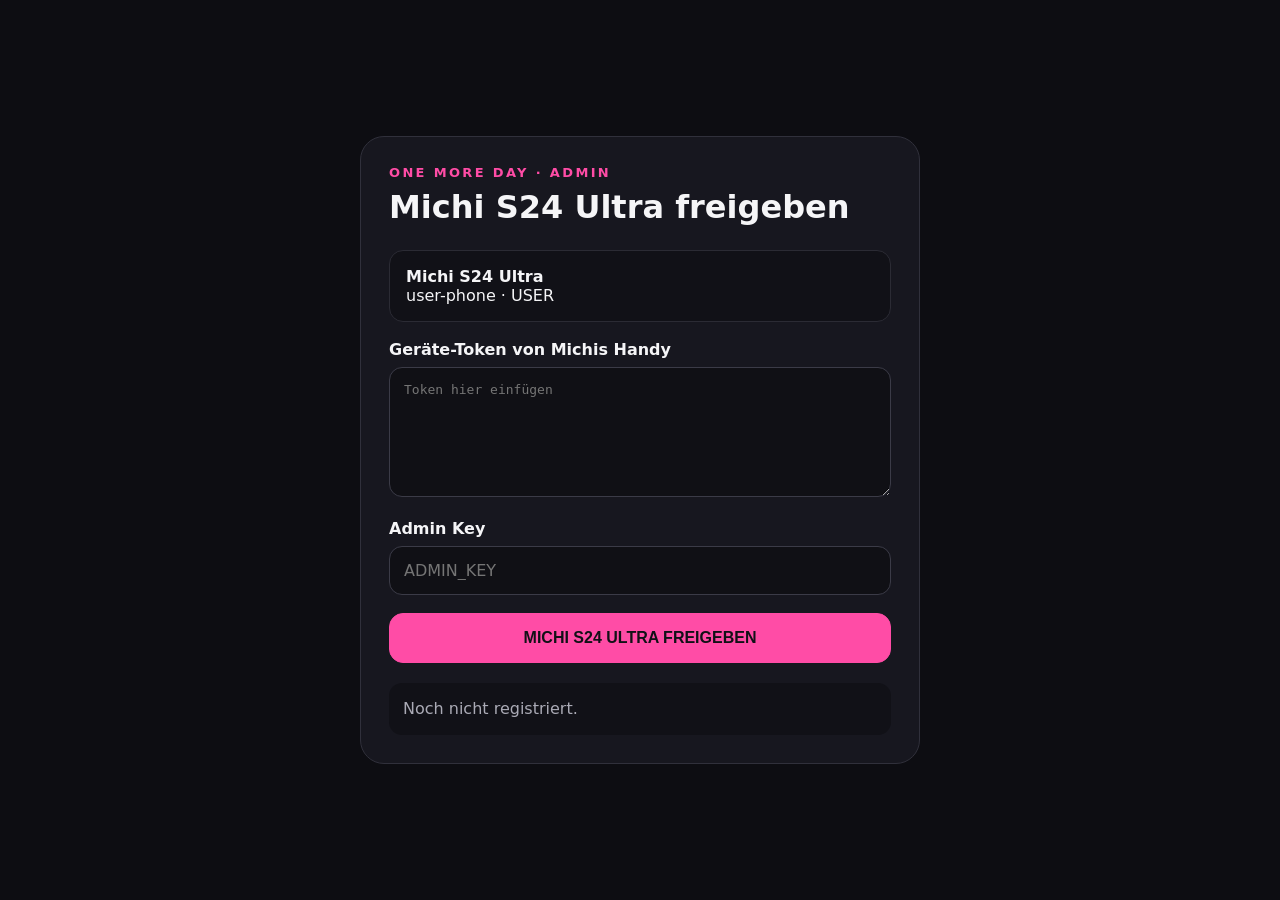
<file: approve-user-phone.html>
<!doctype html>
<html lang="de">
<head>

  <meta charset="utf-8">

  <meta
    name="viewport"
    content="width=device-width, initial-scale=1, viewport-fit=cover"
  >

  <meta name="theme-color" content="#111116">

  <title>
    One More Day – Gerät freigeben
  </title>

  <style>

    * {
      box-sizing: border-box;
    }

    html,
    body {
      margin: 0;
      min-height: 100%;
      background: #0d0d12;
      color: #f5f5f7;
      font-family:
        system-ui,
        -apple-system,
        BlinkMacSystemFont,
        "Segoe UI",
        sans-serif;
    }

    body {
      min-height: 100vh;
      display: grid;
      place-items: center;
      padding: 24px;
    }

    .card {
      width: min(560px, 100%);
      background: #17171f;
      border: 1px solid #30303b;
      border-radius: 24px;
      padding: 28px;
    }

    .eyebrow {
      margin: 0 0 8px;
      color: #ff4ca6;
      font-size: 13px;
      font-weight: 800;
      letter-spacing: 0.18em;
    }

    h1 {
      margin: 0 0 24px;
    }

    label {
      display: block;
      margin: 18px 0 8px;
      font-weight: 800;
    }

    input,
    textarea {
      width: 100%;
      padding: 14px;
      border: 1px solid #3b3b47;
      border-radius: 13px;
      background: #101015;
      color: white;
      font: inherit;
    }

    textarea {
      min-height: 130px;
      resize: vertical;
      font-family: monospace;
    }

    button {
      width: 100%;
      min-height: 50px;
      margin-top: 18px;
      border: 1px solid #ff4ca6;
      border-radius: 14px;
      background: #ff4ca6;
      color: #111116;
      font-weight: 900;
      font-size: 16px;
      cursor: pointer;
    }

    #result {
      margin-top: 20px;
      padding: 14px;
      border-radius: 13px;
      background: #111117;
      color: #aaaab5;
      line-height: 1.5;
    }

    #result.success {
      border: 1px solid #3b8d62;
      color: #95e8ba;
    }

    #result.error {
      border: 1px solid #a54562;
      color: #ff9fb9;
    }

    .device {
      padding: 16px;
      border-radius: 14px;
      background: #111117;
      border: 1px solid #2b2b34;
    }

  </style>

</head>

<body>

  <main class="card">

    <p class="eyebrow">
      ONE MORE DAY · ADMIN
    </p>

    <h1>
      Michi S24 Ultra freigeben
    </h1>

    <div class="device">
      <strong>Michi S24 Ultra</strong><br>
      user-phone · USER
    </div>

    <label for="deviceToken">
      Geräte-Token von Michis Handy
    </label>

    <textarea
      id="deviceToken"
      spellcheck="false"
      autocomplete="off"
      placeholder="Token hier einfügen"
    ></textarea>

    <label for="adminKey">
      Admin Key
    </label>

    <input
      id="adminKey"
      type="password"
      autocomplete="off"
      spellcheck="false"
      placeholder="ADMIN_KEY"
    >

    <button
      id="approveBtn"
      type="button"
    >
      MICHI S24 ULTRA FREIGEBEN
    </button>

    <div id="result">
      Noch nicht registriert.
    </div>

  </main>

  <script>

    const API =
      "https://one-more-day-api.ralf-music.workers.dev/api/v1";

    const refs = {

      token:
        document.getElementById(
          "deviceToken"
        ),

      adminKey:
        document.getElementById(
          "adminKey"
        ),

      button:
        document.getElementById(
          "approveBtn"
        ),

      result:
        document.getElementById(
          "result"
        )
    };

    function setResult(
      message,
      type = ""
    ) {

      refs.result.textContent =
        message;

      refs.result.className =
        type;
    }

    async function approve() {

      const token =
        refs.token.value.trim();

      const adminKey =
        refs.adminKey.value.trim();

      if (!token) {

        setResult(
          "Geräte-Token fehlt.",
          "error"
        );

        return;
      }

      if (!adminKey) {

        setResult(
          "Admin Key fehlt.",
          "error"
        );

        return;
      }

      refs.button.disabled =
        true;

      setResult(
        "Gerät wird registriert …"
      );

      try {

        const response =
          await fetch(
            `${API}/admin/device/register`,
            {
              method:
                "POST",

              headers: {
                "Content-Type":
                  "application/json",

                "X-Admin-Key":
                  adminKey
              },

              body:
                JSON.stringify({
                  device_id:
                    "user-phone",

                  device_name:
                    "Michi S24 Ultra",

                  device_role:
                    "USER",

                  device_token:
                    token
                })
            }
          );

        const data =
          await response.json();

        if (
          !response.ok ||
          !data.ok
        ) {

          throw new Error(
            data.error ||
            `HTTP ${response.status}`
          );
        }

        refs.adminKey.value =
          "";

        setResult(
          "✓ Michi S24 Ultra wurde erfolgreich als USER-Gerät freigegeben.",
          "success"
        );

      } catch (error) {

        setResult(
          "Freigabe fehlgeschlagen: " +
          String(
            error?.message ||
            error
          ),
          "error"
        );

      } finally {

        refs.button.disabled =
          false;
      }
    }

    refs.button.addEventListener(
      "click",
      approve
    );

  </script>

</body>
</html>
</file>
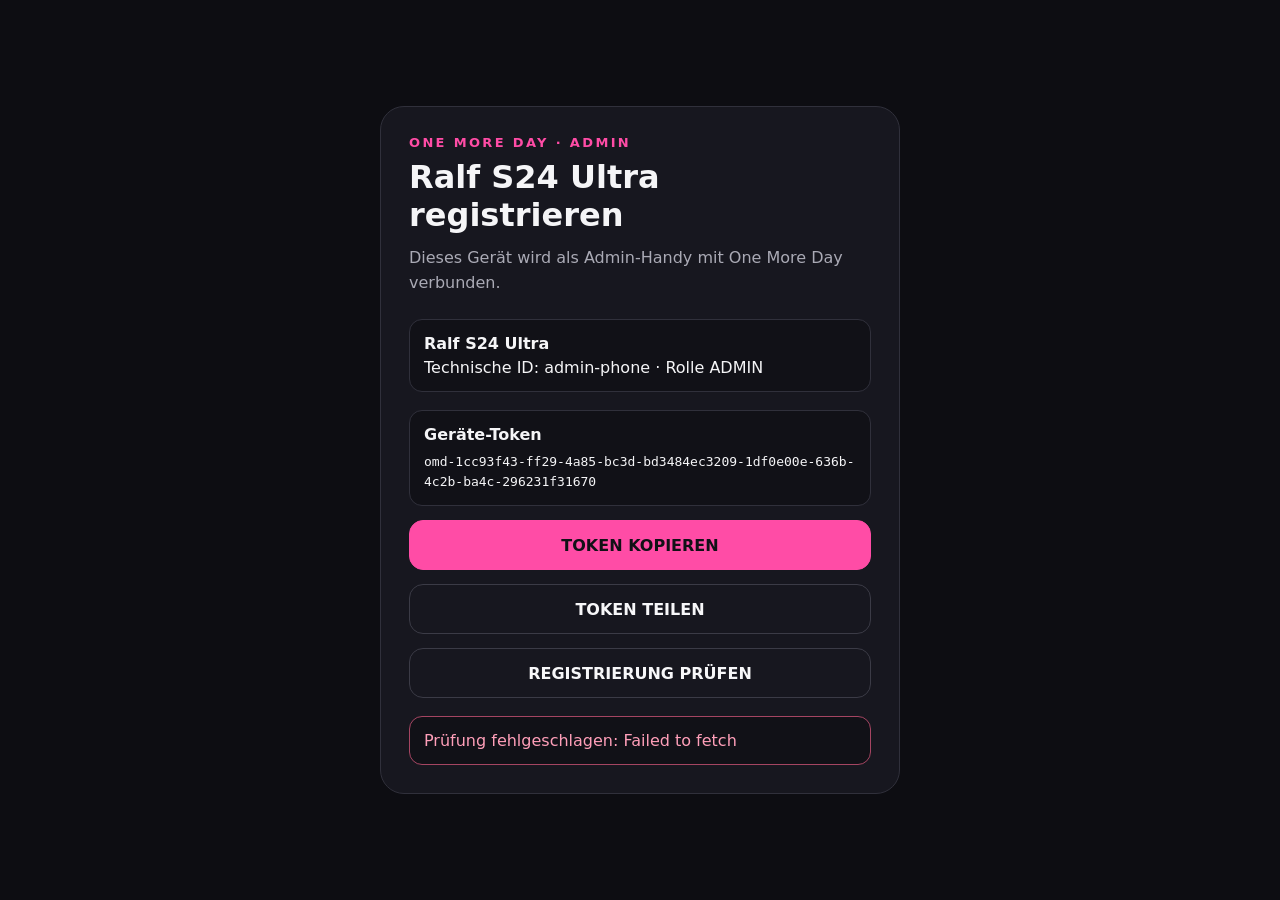
<file: register-admin-phone.html>
<!doctype html>
<html lang="de">
<head>
  <meta charset="utf-8">
  <meta
    name="viewport"
    content="width=device-width, initial-scale=1, viewport-fit=cover"
  >
  <meta name="theme-color" content="#111116">
  <title>One More Day – Ralf S24 Ultra</title>

  <style>
    * {
      box-sizing: border-box;
    }

    html,
    body {
      margin: 0;
      min-height: 100%;
      background: #0d0d12;
      color: #f5f5f7;
      font-family:
        system-ui,
        -apple-system,
        BlinkMacSystemFont,
        "Segoe UI",
        sans-serif;
    }

    body {
      min-height: 100vh;
      display: grid;
      place-items: center;
      padding: 24px;
    }

    .card {
      width: min(520px, 100%);
      background: #17171f;
      border: 1px solid #30303b;
      border-radius: 24px;
      padding: 28px;
    }

    .eyebrow {
      margin: 0 0 8px;
      color: #ff4ca6;
      font-size: 13px;
      font-weight: 800;
      letter-spacing: 0.18em;
    }

    h1 {
      margin: 0 0 12px;
    }

    .intro {
      margin: 0 0 24px;
      color: #aaaab5;
      line-height: 1.55;
    }

    .device,
    .token-box,
    #result {
      margin-top: 18px;
      padding: 14px;
      border-radius: 13px;
      background: #111117;
      border: 1px solid #30303b;
    }

    .device strong {
      display: block;
      margin-bottom: 5px;
    }

    #tokenText {
      margin-top: 8px;
      font-family: monospace;
      font-size: 13px;
      line-height: 1.5;
      word-break: break-all;
    }

    button,
    a.button {
      width: 100%;
      min-height: 50px;
      margin-top: 14px;
      display: flex;
      align-items: center;
      justify-content: center;
      border-radius: 14px;
      border: 1px solid #ff4ca6;
      background: #ff4ca6;
      color: #111116;
      font: inherit;
      font-weight: 900;
      text-decoration: none;
      cursor: pointer;
    }

    button.secondary,
    a.button.secondary {
      background: transparent;
      color: #f7f7f9;
      border-color: #3b3b46;
    }

    #result.success {
      border-color: #3b8d62;
      color: #95e8ba;
    }

    #result.error {
      border-color: #a54562;
      color: #ff9fb9;
    }

    .hidden {
      display: none !important;
    }
  </style>
</head>

<body>

  <main class="card">

    <p class="eyebrow">
      ONE MORE DAY · ADMIN
    </p>

    <h1>
      Ralf S24 Ultra registrieren
    </h1>

    <p class="intro">
      Dieses Gerät wird als Admin-Handy mit One More Day verbunden.
    </p>

    <div class="device">
      <strong>Ralf S24 Ultra</strong>
      <span>Technische ID: admin-phone · Rolle ADMIN</span>
    </div>

    <div class="token-box">
      <strong>Geräte-Token</strong>

      <div id="tokenText">
        wird erzeugt …
      </div>
    </div>

    <button
      id="copyBtn"
      type="button"
    >
      TOKEN KOPIEREN
    </button>

    <button
      id="shareBtn"
      class="secondary"
      type="button"
    >
      TOKEN TEILEN
    </button>

    <button
      id="testBtn"
      class="secondary"
      type="button"
    >
      REGISTRIERUNG PRÜFEN
    </button>

    <a
      id="appBtn"
      class="button secondary hidden"
      href="./"
    >
      ONE MORE DAY ÖFFNEN
    </a>

    <div id="result">
      Das Gerät ist noch nicht freigeschaltet.
    </div>

  </main>

  <script>

    const API_BASE =
      "https://one-more-day-api.ralf-music.workers.dev/api/v1";

    const TOKEN_KEY =
      "omd-device-token";

    const DEVICE_ID_KEY =
      "omd-device-id";

    const DEVICE_ROLE_KEY =
      "omd-device-role";

    const DEVICE_NAME_KEY =
      "omd-device-name";

    const DEVICE_ID =
      "admin-phone";

    const DEVICE_ROLE =
      "ADMIN";

    const DEVICE_NAME =
      "Ralf S24 Ultra";

    const refs = {
      tokenText:
        document.getElementById("tokenText"),

      copyBtn:
        document.getElementById("copyBtn"),

      shareBtn:
        document.getElementById("shareBtn"),

      testBtn:
        document.getElementById("testBtn"),

      appBtn:
        document.getElementById("appBtn"),

      result:
        document.getElementById("result")
    };

    function setResult(
      message,
      type = ""
    ) {
      refs.result.textContent =
        message;

      refs.result.className =
        type;
    }

    function createToken() {
      if (!crypto.randomUUID) {
        throw new Error(
          "Sichere Token-Erzeugung wird auf diesem Gerät nicht unterstützt."
        );
      }

      return [
        "omd",
        crypto.randomUUID(),
        crypto.randomUUID()
      ].join("-");
    }

    function saveIdentity(
      token
    ) {
      localStorage.setItem(
        TOKEN_KEY,
        token
      );

      localStorage.setItem(
        DEVICE_ID_KEY,
        DEVICE_ID
      );

      localStorage.setItem(
        DEVICE_ROLE_KEY,
        DEVICE_ROLE
      );

      localStorage.setItem(
        DEVICE_NAME_KEY,
        DEVICE_NAME
      );
    }

    function getToken() {
      let token =
        localStorage.getItem(
          TOKEN_KEY
        );

      if (!token) {
        token =
          createToken();

        saveIdentity(
          token
        );
      }

      return token;
    }

    const deviceToken =
      getToken();

    refs.tokenText.textContent =
      deviceToken;

    refs.copyBtn.addEventListener(
      "click",
      async () => {
        try {
          await navigator.clipboard.writeText(
            deviceToken
          );

          setResult(
            "Token wurde kopiert."
          );
        } catch {
          setResult(
            "Token konnte nicht kopiert werden.",
            "error"
          );
        }
      }
    );

    refs.shareBtn.addEventListener(
      "click",
      async () => {
        if (!navigator.share) {
          setResult(
            "Teilen wird von diesem Browser nicht unterstützt.",
            "error"
          );

          return;
        }

        try {
          await navigator.share({
            title:
              "One More Day – Ralf S24 Ultra",
            text:
              deviceToken
          });
        } catch {}
      }
    );

    async function checkRegistration() {
      setResult(
        "Registrierung wird geprüft …"
      );

      try {
        const response =
          await fetch(
            `${API_BASE}/device/me`,
            {
              method: "GET",
              headers: {
                "X-Device-Token":
                  deviceToken
              },
              cache: "no-store"
            }
          );

        const data =
          await response.json();

        if (
          response.ok &&
          data.ok &&
          data.registered &&
          data.device?.device_id ===
            DEVICE_ID &&
          data.device?.device_role ===
            DEVICE_ROLE
        ) {
          saveIdentity(
            deviceToken
          );

          setResult(
            "✓ Ralf S24 Ultra ist erfolgreich registriert.",
            "success"
          );

          refs.appBtn.classList.remove(
            "hidden"
          );

          return;
        }

        refs.appBtn.classList.add(
          "hidden"
        );

        setResult(
          "Noch nicht freigeschaltet."
        );

      } catch (error) {
        setResult(
          "Prüfung fehlgeschlagen: " +
          String(
            error?.message ||
            error
          ),
          "error"
        );
      }
    }

    refs.testBtn.addEventListener(
      "click",
      checkRegistration
    );

    checkRegistration();

  </script>

</body>
</html>
</file>
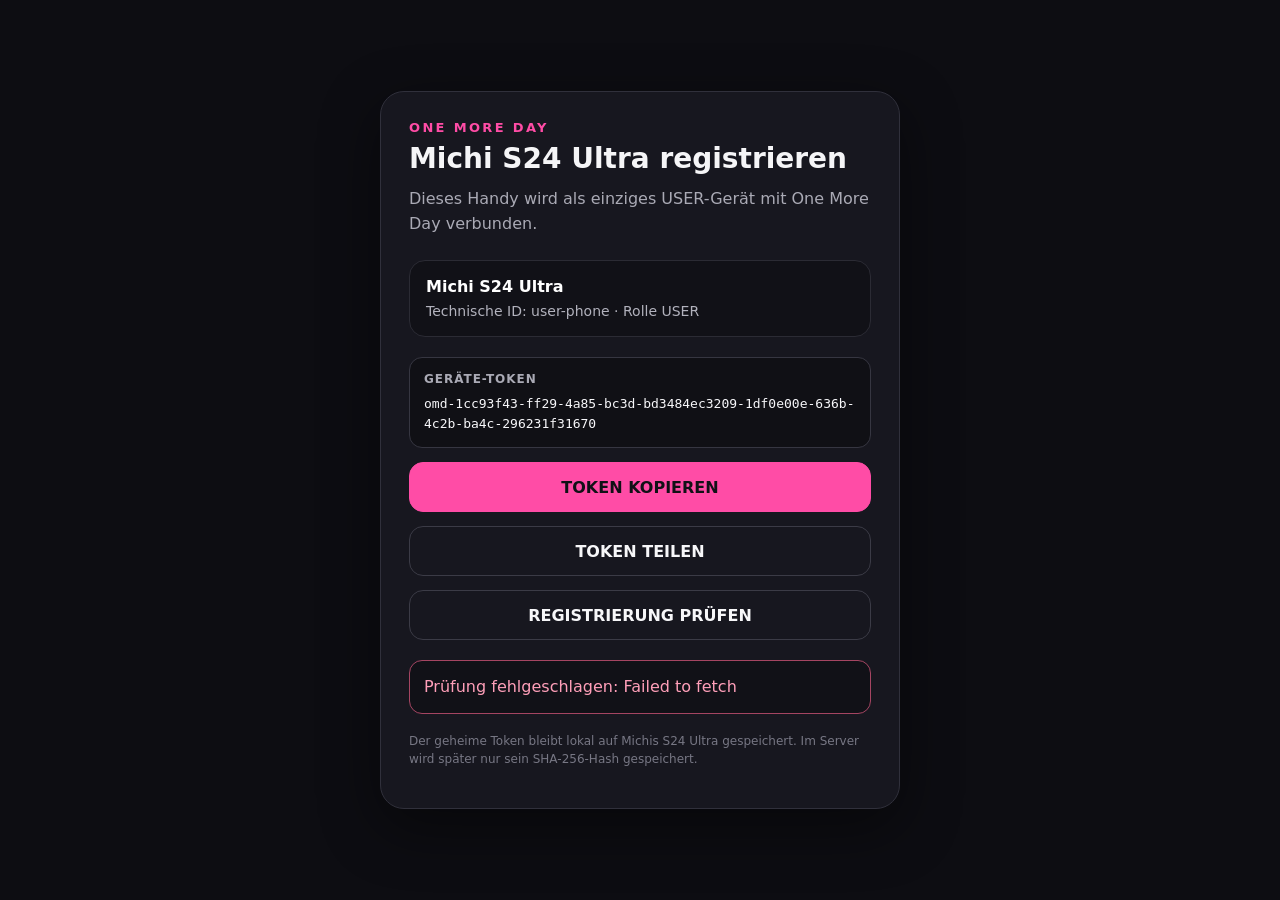
<file: register-user-phone.html>
<!doctype html>
<html lang="de">
<head>
  <meta charset="utf-8">

  <meta
    name="viewport"
    content="width=device-width, initial-scale=1, viewport-fit=cover"
  >

  <meta name="theme-color" content="#111116">

  <title>One More Day – Michi S24 Ultra</title>

  <style>
    * {
      box-sizing: border-box;
    }

    html,
    body {
      margin: 0;
      min-height: 100%;
      background: #0d0d12;
      color: #f5f5f7;
      font-family:
        system-ui,
        -apple-system,
        BlinkMacSystemFont,
        "Segoe UI",
        sans-serif;
    }

    body {
      min-height: 100vh;
      display: grid;
      place-items: center;
      padding: 24px;
    }

    .card {
      width: min(520px, 100%);
      background: #17171f;
      border: 1px solid #30303b;
      border-radius: 24px;
      padding: 28px;
      box-shadow:
        0 18px 60px rgba(0, 0, 0, 0.45);
    }

    .eyebrow {
      margin: 0 0 8px;
      color: #ff4ca6;
      font-size: 13px;
      font-weight: 800;
      letter-spacing: 0.18em;
      text-transform: uppercase;
    }

    h1 {
      margin: 0 0 12px;
      font-size: 28px;
      line-height: 1.15;
    }

    .intro {
      margin: 0 0 24px;
      color: #aaaab5;
      line-height: 1.55;
    }

    .device {
      margin: 20px 0;
      padding: 16px;
      background: #111117;
      border: 1px solid #2b2b34;
      border-radius: 16px;
    }

    .device strong {
      display: block;
      margin-bottom: 5px;
      color: #ffffff;
    }

    .device span {
      color: #b2b2bd;
      font-size: 14px;
    }

    .token-box {
      margin-top: 18px;
      padding: 14px;
      border-radius: 13px;
      border: 1px solid #363641;
      background: #101015;
    }

    .token-label {
      margin-bottom: 8px;
      color: #aaaab5;
      font-size: 12px;
      font-weight: 800;
      letter-spacing: 0.08em;
      text-transform: uppercase;
    }

    #tokenText {
      font-family: monospace;
      font-size: 13px;
      line-height: 1.5;
      word-break: break-all;
      color: #f7f7fa;
    }

    button,
    a.button {
      width: 100%;
      min-height: 50px;
      display: flex;
      align-items: center;
      justify-content: center;
      margin-top: 14px;
      padding: 12px 16px;
      border-radius: 14px;
      border: 1px solid #ff4ca6;
      background: #ff4ca6;
      color: #111116;
      font: inherit;
      font-weight: 900;
      text-decoration: none;
      cursor: pointer;
    }

    button.secondary,
    a.button.secondary {
      background: transparent;
      color: #f7f7f9;
      border-color: #3b3b46;
    }

    #result {
      margin-top: 20px;
      min-height: 24px;
      padding: 14px;
      border-radius: 13px;
      background: #111117;
      color: #b7b7c2;
      line-height: 1.5;
    }

    #result.success {
      border: 1px solid #3b8d62;
      color: #95e8ba;
    }

    #result.error {
      border: 1px solid #a54562;
      color: #ff9fb9;
    }

    .small {
      margin-top: 18px;
      color: #777784;
      font-size: 12px;
      line-height: 1.5;
    }

    .hidden {
      display: none !important;
    }
  </style>
</head>

<body>

  <main class="card">

    <p class="eyebrow">
      ONE MORE DAY
    </p>

    <h1>
      Michi S24 Ultra registrieren
    </h1>

    <p class="intro">
      Dieses Handy wird als einziges USER-Gerät mit One More Day verbunden.
    </p>

    <div class="device">
      <strong>Michi S24 Ultra</strong>
      <span>Technische ID: user-phone · Rolle USER</span>
    </div>

    <div class="token-box">

      <div class="token-label">
        Geräte-Token
      </div>

      <div id="tokenText">
        wird erzeugt …
      </div>

    </div>

    <button
      id="copyBtn"
      type="button"
    >
      TOKEN KOPIEREN
    </button>

    <button
      id="shareBtn"
      class="secondary"
      type="button"
    >
      TOKEN TEILEN
    </button>

    <button
      id="testBtn"
      class="secondary"
      type="button"
    >
      REGISTRIERUNG PRÜFEN
    </button>

    <a
      id="appBtn"
      class="button secondary hidden"
      href="./"
    >
      ONE MORE DAY ÖFFNEN
    </a>

    <div id="result">
      Das Gerät ist noch nicht freigeschaltet.
    </div>

    <p class="small">
      Der geheime Token bleibt lokal auf Michis S24 Ultra gespeichert.
      Im Server wird später nur sein SHA-256-Hash gespeichert.
    </p>

  </main>

  <script>

    const API_BASE =
      "https://one-more-day-api.ralf-music.workers.dev/api/v1";

    const TOKEN_KEY =
      "omd-device-token";

    const DEVICE_ID_KEY =
      "omd-device-id";

    const DEVICE_ROLE_KEY =
      "omd-device-role";

    const DEVICE_NAME_KEY =
      "omd-device-name";

    const DEVICE_ID =
      "user-phone";

    const DEVICE_ROLE =
      "USER";

    const DEVICE_NAME =
      "Michi S24 Ultra";

    const refs = {

      tokenText:
        document.getElementById(
          "tokenText"
        ),

      copyBtn:
        document.getElementById(
          "copyBtn"
        ),

      shareBtn:
        document.getElementById(
          "shareBtn"
        ),

      testBtn:
        document.getElementById(
          "testBtn"
        ),

      appBtn:
        document.getElementById(
          "appBtn"
        ),

      result:
        document.getElementById(
          "result"
        )
    };

    function setResult(
      message,
      type = ""
    ) {

      refs.result.textContent =
        message;

      refs.result.className =
        type;
    }

    function createToken() {

      if (!crypto.randomUUID) {

        throw new Error(
          "Sichere Token-Erzeugung wird auf diesem Gerät nicht unterstützt."
        );
      }

      return [
        "omd",
        crypto.randomUUID(),
        crypto.randomUUID()
      ].join("-");
    }

    function saveIdentity(
      token
    ) {

      localStorage.setItem(
        TOKEN_KEY,
        token
      );

      localStorage.setItem(
        DEVICE_ID_KEY,
        DEVICE_ID
      );

      localStorage.setItem(
        DEVICE_ROLE_KEY,
        DEVICE_ROLE
      );

      localStorage.setItem(
        DEVICE_NAME_KEY,
        DEVICE_NAME
      );
    }

    function getToken() {

      let token =
        localStorage.getItem(
          TOKEN_KEY
        );

      if (!token) {

        token =
          createToken();

        saveIdentity(
          token
        );
      }

      return token;
    }

    const deviceToken =
      getToken();

    refs.tokenText.textContent =
      deviceToken;

    refs.copyBtn.addEventListener(
      "click",
      async () => {

        try {

          await navigator.clipboard.writeText(
            deviceToken
          );

          setResult(
            "Token wurde kopiert."
          );

        } catch {

          setResult(
            "Token konnte nicht automatisch kopiert werden.",
            "error"
          );
        }
      }
    );

    refs.shareBtn.addEventListener(
      "click",
      async () => {

        if (!navigator.share) {

          setResult(
            "Teilen wird von diesem Browser nicht unterstützt. Bitte TOKEN KOPIEREN verwenden.",
            "error"
          );

          return;
        }

        try {

          await navigator.share({
            title:
              "One More Day – Michi S24 Ultra",
            text:
              deviceToken
          });

        } catch {
          /* Abbruch durch Benutzer ist kein Fehler */
        }
      }
    );

    async function checkRegistration() {

      setResult(
        "Registrierung wird geprüft …"
      );

      try {

        const response =
          await fetch(
            `${API_BASE}/device/me`,
            {
              method: "GET",

              headers: {
                "X-Device-Token":
                  deviceToken
              },

              cache:
                "no-store"
            }
          );

        const data =
          await response.json();

        if (
          response.ok &&
          data.ok &&
          data.registered &&
          data.device?.device_id ===
            DEVICE_ID &&
          data.device?.device_role ===
            DEVICE_ROLE
        ) {

          saveIdentity(
            deviceToken
          );

          setResult(
            "✓ Michi S24 Ultra ist erfolgreich registriert.",
            "success"
          );

          refs.appBtn.classList.remove(
            "hidden"
          );

          return;
        }

        refs.appBtn.classList.add(
          "hidden"
        );

        setResult(
          "Noch nicht freigeschaltet. Token zuerst auf dem Admin-Gerät registrieren."
        );

      } catch (error) {

        setResult(
          "Prüfung fehlgeschlagen: " +
          String(
            error?.message ||
            error
          ),
          "error"
        );
      }
    }

    refs.testBtn.addEventListener(
      "click",
      checkRegistration
    );

    checkRegistration();

  </script>

</body>
</html>
</file>
<file: styles.css>
:root{
  color-scheme:dark;
  --bg:#09090c;--panel:#15151b;--panel2:#1d1d25;--line:#2a2a34;
  --text:#f5f3f7;--muted:#9d9aa6;--pink:#ff2f92;--pink2:#ff65b5;
  --glow:rgba(255,47,146,.30);--danger:#ff668f;
  font-family:Inter,ui-sans-serif,system-ui,-apple-system,BlinkMacSystemFont,"Segoe UI",sans-serif;
}
*{box-sizing:border-box}body{margin:0;background:radial-gradient(circle at 50% -10%,rgba(255,47,146,.12),transparent 35%),var(--bg);color:var(--text);min-height:100vh}
body:before{content:"";position:fixed;inset:0;pointer-events:none;background:linear-gradient(115deg,rgba(255,255,255,.015),transparent 40%)}
button,a,select,input{font:inherit}.app-shell{width:min(760px,100%);margin:auto;padding:18px 16px calc(32px + env(safe-area-inset-bottom))}
.hero{display:flex;flex-direction:column;align-items:center;text-align:center;gap:10px;padding:10px 4px 24px}.brand-icon{width:132px;height:132px;border-radius:31px;box-shadow:0 0 18px rgba(255,47,146,.22),0 0 42px rgba(255,47,146,.16)}.hero-copy{display:flex;flex-direction:column;align-items:center}.hero-claim{font-size:11px;font-weight:850;letter-spacing:.22em;color:var(--pink2);margin:2px 0 11px;text-transform:uppercase}.today-date{margin:0;white-space:nowrap;font-size:clamp(21px,5.8vw,28px);font-weight:850;letter-spacing:.015em;color:#fff;text-shadow:0 0 8px rgba(255,101,181,.72),0 0 22px rgba(255,47,146,.48),0 0 38px rgba(255,47,146,.22)}
h1,h2,h3,p{margin-top:0}h1{font-size:clamp(28px,8vw,44px);margin-bottom:3px;letter-spacing:.04em;text-shadow:0 0 22px var(--glow)}h2{font-size:21px;margin-bottom:0}h3{font-size:20px;margin-bottom:5px}
.eyebrow{font-size:11px;font-weight:850;letter-spacing:.19em;color:var(--pink2);margin-bottom:7px}.muted{color:var(--muted)}
.card{background:linear-gradient(155deg,rgba(255,255,255,.035),transparent 35%),var(--panel);border:1px solid var(--line);border-radius:23px;padding:18px;margin-bottom:14px;box-shadow:0 14px 34px rgba(0,0,0,.22)}
.section-heading{display:flex;align-items:flex-start;justify-content:space-between;gap:12px;margin-bottom:16px}.badge{min-width:56px;text-align:center;padding:8px 10px;border-radius:999px;background:#22222b;border:1px solid #31313d;color:#bbb7c2;font-weight:800}
.steps{display:grid;gap:10px;margin-bottom:14px}.step{display:flex;align-items:center;gap:12px;background:var(--panel2);border:1px solid #292934;border-radius:17px;padding:13px;transition:.2s}.step.done{border-color:rgba(255,47,146,.75);box-shadow:0 0 20px rgba(255,47,146,.09)}
.step-icon{display:grid;place-items:center;width:39px;height:39px;border-radius:12px;background:#24242d;color:var(--pink2);font-weight:900}.step-copy{display:flex;flex-direction:column;gap:3px;flex:1}.step-copy span{font-size:12px;color:var(--muted)}.status-dot{width:11px;height:11px;border-radius:50%;background:#3a3942}.done .status-dot{background:var(--pink);box-shadow:0 0 13px var(--pink)}
.geo-neutral,.geo-success,.geo-error{padding:10px 12px;border-radius:12px;border:1px solid transparent;font-weight:750;line-height:1.45}.geo-neutral{color:#b9b6c0;background:#1b1b22;border-color:#30303a}.geo-success{color:#bfffd4;background:rgba(31,180,88,.12);border-color:rgba(65,220,118,.52);box-shadow:0 0 18px rgba(65,220,118,.10)}.geo-error{color:#ffc1cc;background:rgba(220,45,78,.12);border-color:rgba(255,80,111,.55);box-shadow:0 0 18px rgba(255,80,111,.09)}
.primary-btn,.secondary-btn,.ghost-btn{width:100%;border-radius:14px;padding:13px 16px;font-weight:900;letter-spacing:.055em;border:0;cursor:pointer}.primary-btn{background:linear-gradient(135deg,var(--pink),#ff5aae);color:white;box-shadow:0 8px 26px rgba(255,47,146,.23)}.primary-btn:disabled,.secondary-btn:disabled{opacity:.38;cursor:not-allowed;box-shadow:none}.secondary-btn{display:inline-flex;justify-content:center;align-items:center;text-decoration:none;background:#24242d;border:1px solid #3a3945;color:#f4edf2}.ghost-btn{background:transparent;border:1px solid #34343f;color:#c4c0c9}.microcopy{font-size:11px;color:#777581;margin:10px 2px 0;line-height:1.45}
.reward-card{text-align:center;overflow:hidden;position:relative}.reward-card.unlocked{border-color:rgba(255,47,146,.6);box-shadow:0 0 30px rgba(255,47,146,.09),0 14px 34px rgba(0,0,0,.22)}.reward-lock{font-size:32px;margin:2px 0 8px}.reward-content{text-align:left;margin-top:18px}.picture-wrap{position:relative;overflow:hidden;border-radius:18px;border:1px solid #2d2d37;background:#0c0c10}.picture-wrap img{width:100%;height:360px;display:block;object-fit:cover}.picture-caption{position:absolute;left:0;right:0;bottom:0;padding:34px 13px 12px;background:linear-gradient(transparent,rgba(0,0,0,.85));display:flex;justify-content:space-between;align-items:end;font-size:10px;font-weight:900;letter-spacing:.13em}.picture-caption a{color:#ffc0df}.song-panel{padding:17px 3px 1px}
.week-days{display:grid;grid-template-columns:repeat(5,1fr);gap:7px;margin:6px 0 14px}.week-day{padding:10px 3px;text-align:center;border-radius:13px;border:1px solid #2e2e38;background:#1b1b22;font-size:11px;color:#827f89}.week-day strong{display:block;font-size:15px;margin-top:4px;color:#bbb7c2}.week-day.done{border-color:var(--pink);box-shadow:0 0 14px rgba(255,47,146,.11)}.week-day.done strong{color:var(--pink2)}.week-day.paused{opacity:.5}.weekly-reward-box{display:grid;gap:9px;padding:14px;border-radius:16px;background:#1b1b22;border:1px solid #2c2c35}.weekly-reward-box span{font-size:12px;color:var(--muted)}.weekly-reward-box.ready{border-color:rgba(255,47,146,.65);box-shadow:0 0 17px rgba(255,47,146,.09)}
.grid-two{display:grid;grid-template-columns:1fr 1fr;gap:14px}.compact-card{margin-bottom:14px}.stat-row{display:flex;justify-content:space-between;border-top:1px solid #292932;padding:11px 0;font-size:13px}.stat-row strong{color:var(--pink2)}
.pause-banner{border-color:#5f3650;background:linear-gradient(135deg,rgba(255,47,146,.1),transparent),var(--panel)}.history-list{display:grid;gap:8px}.history-item{display:flex;justify-content:space-between;gap:10px;padding:11px 0;border-top:1px solid #292932}.history-item:first-child{border-top:0}.history-item small{color:var(--muted)}
footer{display:flex;justify-content:space-between;align-items:center;color:#6d6a73;font-size:10px;padding:14px 4px}.version-btn{background:none;border:0;color:var(--pink2);font-weight:800;cursor:pointer}.hidden{display:none!important}
dialog{border:0;background:transparent;padding:14px;width:min(560px,100%);color:var(--text)}dialog::backdrop{background:rgba(0,0,0,.82);backdrop-filter:blur(7px)}.dialog-card{background:#15151b;border:1px solid #33333d;border-radius:24px;padding:20px;box-shadow:0 28px 80px #000}.dialog-card label{display:grid;gap:6px;font-size:12px;color:#aaa6b0;margin:12px 0}.dialog-card input,.dialog-card select{width:100%;background:#202028;color:white;border:1px solid #34343e;border-radius:12px;padding:12px}.date-grid{display:grid;grid-template-columns:1fr 1fr;gap:10px}.dialog-actions{display:grid;grid-template-columns:1fr 1fr;gap:9px;margin-top:18px}.link-btn{text-decoration:none;display:flex;justify-content:center;margin:16px 0 9px}
@media(max-width:560px){.grid-two{grid-template-columns:1fr}.picture-wrap img{height:310px}.hero{padding-top:4px}.brand-icon{width:122px;height:122px;border-radius:29px}.card{border-radius:20px;padding:16px}}

.spotify-cover-wrap{width:min(100%,300px);aspect-ratio:1;margin:10px auto 16px;border-radius:18px;overflow:hidden;border:1px solid #34343f;background:linear-gradient(145deg,#17171d,#0d0d11);box-shadow:0 0 24px rgba(255,47,146,.08);display:grid;place-items:center}.spotify-cover{width:100%;height:100%;object-fit:cover;display:block}.spotify-cover-fallback{padding:22px;text-align:center;color:#777481;font-size:10px;font-weight:900;letter-spacing:.12em;line-height:1.5}.song-panel h3,.song-panel .muted{text-align:center}.song-panel .secondary-btn{display:flex;max-width:300px;margin:14px auto 0}

.picture-info{margin:10px 4px 0;text-align:left;font-size:.82rem;color:var(--muted);line-height:1.35}

.week-day.clickable{cursor:pointer}.week-day.clickable:hover,.week-day.clickable:focus-visible{transform:translateY(-1px);outline:1px solid var(--pink2);background:#22222b}.history-button{width:100%;background:transparent;border:0;color:inherit;text-align:left;cursor:pointer;font:inherit}.history-button:hover,.history-button:focus-visible{background:#1d1d25;border-radius:12px;outline:1px solid #34343f;padding-left:10px;padding-right:10px}.history-dialog-card{max-height:88vh;overflow:auto}.history-close{margin-top:14px}


/* Joey Kelly motivation / fullscreen */
.brand-icon-button{display:block;padding:0;margin:0;border:0;background:transparent;border-radius:31px;cursor:pointer;line-height:0}.brand-icon-button:focus-visible{outline:2px solid var(--pink2);outline-offset:4px}.brand-icon-button:active{transform:scale(.98)}
.motivation-dialog{width:100%;max-width:none;height:100%;max-height:none;margin:0;padding:max(12px,env(safe-area-inset-top)) 12px max(12px,env(safe-area-inset-bottom));background:rgba(0,0,0,.94)}.motivation-dialog::backdrop{background:#000}.motivation-dialog-card{position:relative;width:100%;height:100%;display:grid;place-items:center}.motivation-dialog-card img{display:block;max-width:min(100%,900px);max-height:calc(100vh - 32px);width:auto;height:auto;object-fit:contain;border-radius:16px;box-shadow:0 0 36px rgba(255,47,146,.18)}.motivation-close{position:fixed;z-index:2;top:max(12px,env(safe-area-inset-top));right:14px;width:44px;height:44px;border-radius:50%;border:1px solid rgba(255,255,255,.24);background:rgba(10,10,13,.82);color:#fff;font-size:30px;line-height:1;cursor:pointer;backdrop-filter:blur(8px)}
\n/* v0.3.4 reward snapshot / picture fullscreen */
.reward-picture-clickable{cursor:zoom-in}.reward-picture-clickable:focus-visible{outline:2px solid var(--pink2);outline-offset:-3px}
.picture-fullscreen-dialog{width:100%;max-width:none;height:100%;max-height:none;margin:0;padding:max(12px,env(safe-area-inset-top)) 12px max(12px,env(safe-area-inset-bottom));background:rgba(0,0,0,.96)}.picture-fullscreen-dialog::backdrop{background:#000}.picture-fullscreen-card{position:relative;width:100%;height:100%;display:flex;flex-direction:column;align-items:center;justify-content:center;gap:10px}.picture-fullscreen-card img{display:block;max-width:min(100%,1200px);max-height:calc(100vh - 100px);width:auto;height:auto;object-fit:contain;border-radius:12px;box-shadow:0 0 36px rgba(255,47,146,.12)}.picture-fullscreen-meta{width:min(100%,1200px);display:flex;justify-content:space-between;gap:14px;align-items:center;font-size:12px}.picture-fullscreen-meta p{margin:0}.picture-fullscreen-meta a{color:#ffc0df;font-weight:850;letter-spacing:.08em}


/* v0.4.2 payout request preview */
.wallet-request-btn{margin-top:14px}.payout-dialog-card{max-height:90vh;overflow:auto}.payout-available,.payout-summary{display:flex;justify-content:space-between;align-items:center;gap:12px;padding:13px 14px;margin:14px 0;border-radius:14px;background:#1d1d25;border:1px solid #30303a}.payout-available strong,.payout-summary strong{color:var(--pink2);font-size:18px}.payout-quick-amounts{display:grid;grid-template-columns:repeat(4,1fr);gap:8px;margin:14px 0 10px}.payout-chip{padding:11px 6px;border-radius:12px;border:1px solid #3a3945;background:#24242d;color:#f4edf2;font-weight:850;cursor:pointer}.payout-chip.selected{border-color:var(--pink);color:#fff;box-shadow:0 0 16px rgba(255,47,146,.16);background:rgba(255,47,146,.13)}.payout-chip:disabled{opacity:.28;cursor:not-allowed}.payout-custom-btn{margin-bottom:4px}.money-input-wrap{display:flex;align-items:center;background:#202028;border:1px solid #34343e;border-radius:12px;overflow:hidden}.dialog-card .money-input-wrap input{border:0;background:transparent;border-radius:0;outline:0}.money-input-wrap span{padding-right:14px;color:var(--pink2);font-weight:900}.dialog-card textarea{width:100%;resize:vertical;min-height:76px;background:#202028;color:white;border:1px solid #34343e;border-radius:12px;padding:12px;font:inherit}.optional-label{color:#777581;font-weight:500}.payout-close-btn{margin-top:9px}.payout-preview-note{text-align:center}.payout-summary strong{font-size:14px;text-align:right}@media(max-width:480px){.payout-quick-amounts{grid-template-columns:1fr 1fr}}


/* v0.4.3 Wednesday reward extras */
.reward-extras{display:grid;gap:12px;margin-top:16px}.reward-extra{position:relative;padding:15px;border-radius:16px;background:linear-gradient(145deg,rgba(255,47,146,.08),rgba(255,255,255,.02));border:1px solid #353540}.reward-extra .eyebrow{margin-bottom:8px}.reward-extra-text{margin:0;color:#e7e3e9;line-height:1.55;font-size:14px;white-space:pre-line}.reward-extra-source{display:inline-block;margin-top:10px;color:#ffc0df;font-size:11px;font-weight:850;letter-spacing:.08em}


/* v0.4.4 booking history */
.booking-history-btn{margin-top:9px}.booking-history-dialog-card{max-height:88vh;overflow:auto}.booking-history-head{display:flex;justify-content:space-between;align-items:center;gap:12px;padding:13px 14px;margin:14px 0;border-radius:14px;background:#1d1d25;border:1px solid #30303a}.booking-history-head strong{color:var(--pink2);font-size:18px}.booking-history-list{display:grid;margin-top:8px}.booking-row{display:flex;align-items:center;justify-content:space-between;gap:14px;padding:13px 2px;border-top:1px solid #292932}.booking-row:first-child{border-top:0}.booking-copy{display:flex;flex-direction:column;gap:4px;min-width:0}.booking-copy strong{font-size:14px}.booking-copy small{font-size:11px;color:var(--muted)}.booking-amount{white-space:nowrap;font-size:14px}.booking-amount.positive{color:#bfffd4}.booking-amount.negative{color:#ffc1cc}.booking-empty{padding:12px 0}

.admin-dialog-card{max-width:760px}
.admin-week{display:grid;gap:12px;margin:16px 0}
.admin-day-row{border:1px solid rgba(255,255,255,.12);border-radius:16px;padding:12px;display:grid;gap:10px}
.admin-day-info{display:flex;justify-content:space-between;gap:12px;align-items:center;flex-wrap:wrap}
.admin-day-info span{font-size:.85rem;opacity:.75}
.admin-status-buttons{display:grid;grid-template-columns:repeat(3,minmax(0,1fr));gap:8px}
.admin-status-btn{border:1px solid rgba(255,255,255,.14);background:#17171d;color:#fff;border-radius:10px;padding:9px 6px;font-size:.72rem;font-weight:800}
.admin-status-btn.active{box-shadow:0 0 0 1px #ff3fa4 inset}
@media(max-width:560px){.admin-status-buttons{grid-template-columns:1fr 1fr}}

.week-day.paused strong{font-size:.68rem;letter-spacing:.04em}
.admin-request-section{margin-top:18px;padding-top:18px;border-top:1px solid rgba(255,255,255,.10)}
.admin-request-section-head{display:flex;justify-content:space-between;gap:12px;align-items:flex-end;margin-bottom:12px}
.admin-request-section-head h3{margin:2px 0 0}
.admin-refresh-btn{width:auto;padding:9px 12px}
.admin-absence-list{display:grid;gap:10px}
.admin-request-card{border:1px solid rgba(255,255,255,.12);border-radius:14px;padding:12px;background:rgba(255,255,255,.025)}
.admin-request-head{display:flex;justify-content:space-between;gap:12px;align-items:flex-start}
.admin-request-head div{display:grid;gap:3px}
.admin-request-head span{font-size:.82rem;opacity:.72}
.admin-request-status{font-size:.7rem!important;font-weight:900;letter-spacing:.08em;color:#ff66b6;opacity:1!important}
.admin-request-note{margin:10px 0 0;font-size:.88rem;opacity:.82;white-space:pre-wrap}
.admin-request-actions{display:grid;grid-template-columns:1fr 1fr;gap:8px;margin-top:12px}
.admin-approve-btn,.admin-reject-btn{border-radius:10px;padding:10px;border:1px solid rgba(255,255,255,.14);font-weight:900}
.admin-approve-btn{background:#24242b;color:#fff}
.admin-reject-btn{background:#17171d;color:#fff}
@media(max-width:560px){.admin-request-section-head{align-items:stretch;flex-direction:column}.admin-refresh-btn{width:100%}}


/* v0.8.0 · Snikkers Run */
.snikkers-launch-copy{margin-bottom:14px;line-height:1.5}
.snikkers-launch-badge{display:grid;place-items:center;min-width:48px;height:48px;border-radius:15px;background:#22222b;border:1px solid #34343f;font-size:24px;box-shadow:0 0 18px rgba(255,47,146,.08)}
.snikkers-game-dialog{width:min(1000px,100%);max-width:none;margin:auto;padding:10px;background:transparent}
.snikkers-game-dialog::backdrop{background:rgba(0,0,0,.88);backdrop-filter:blur(7px)}
.snikkers-game-dialog-card{width:100%;max-height:calc(100vh - 20px);overflow:auto;background:#111116;border:1px solid #33333d;border-radius:24px;padding:16px;box-shadow:0 28px 80px #000}
.snikkers-game-dialog-head{display:flex;align-items:center;justify-content:space-between;gap:14px;margin-bottom:12px}
.snikkers-game-dialog-head h2{margin:0}
.snikkers-game-actions{display:flex;align-items:center;gap:8px}
.snikkers-game-close,.snikkers-game-fullscreen{display:grid;place-items:center;flex:0 0 auto;width:44px;height:44px;border-radius:50%;border:1px solid #3a3945;background:#1d1d25;color:#fff;line-height:1;cursor:pointer;-webkit-tap-highlight-color:transparent}
.snikkers-game-close{font-size:28px}.snikkers-game-fullscreen{font-size:22px}
.snikkers-game-fullscreen[hidden]{display:none}
.snikkers-game-close:focus-visible,.snikkers-game-fullscreen:focus-visible{outline:2px solid var(--pink2);outline-offset:3px}
.snikkers-game-dialog .snikkers-run{--sr-accent:var(--pink);--sr-accent-hover:var(--pink2);--sr-panel:#15151b;--sr-text:var(--text);--sr-muted:var(--muted)}
.snikkers-game-dialog .snikkers-run__panel{border-color:#34343f;background:#15151b;padding:12px}
.snikkers-game-dialog .snikkers-run__title{color:var(--pink2)}
.snikkers-game-dialog .snikkers-run__music{border-color:var(--pink);color:var(--text)}
.snikkers-game-dialog .snikkers-run__music:hover{background:rgba(255,47,146,.09)}
.snikkers-game-dialog .snikkers-run__music:focus-visible,.snikkers-game-dialog .snikkers-run__stage:focus-visible{outline-color:rgba(255,101,181,.7)}
@media(max-width:560px){.snikkers-game-dialog{padding:6px}.snikkers-game-dialog-card{padding:10px;border-radius:19px}.snikkers-game-dialog-head{padding:2px 2px 0}.snikkers-game-dialog .snikkers-run__panel{padding:8px}.snikkers-game-dialog .snikkers-run__footer{font-size:.7rem}}


/* v0.8.1 · Snikkers Run Mobile/Fullscreen */
.snikkers-game-dialog:fullscreen,
.snikkers-game-dialog:-webkit-full-screen{width:100%;height:100%;max-width:none;max-height:none;margin:0;padding:0;background:#0b0b0f}
.snikkers-game-dialog:fullscreen .snikkers-game-dialog-card,
.snikkers-game-dialog:-webkit-full-screen .snikkers-game-dialog-card{width:100%;height:100%;max-height:none;border-radius:0;border:0;padding:8px;overflow:hidden;display:flex;flex-direction:column}
.snikkers-game-dialog:fullscreen #snikkersRunMount,
.snikkers-game-dialog:-webkit-full-screen #snikkersRunMount{flex:1;min-height:0;display:flex}

@media (orientation:landscape) and (max-height:700px){
  .snikkers-game-dialog{position:fixed;inset:0;width:100vw;height:100dvh;max-width:none;max-height:none;margin:0;padding:0}
  .snikkers-game-dialog-card{width:100%;height:100dvh;max-height:none;border-radius:0;border:0;padding:max(6px,env(safe-area-inset-top)) max(6px,env(safe-area-inset-right)) max(6px,env(safe-area-inset-bottom)) max(6px,env(safe-area-inset-left));overflow:hidden;display:flex;flex-direction:column}
  .snikkers-game-dialog-head{flex:0 0 auto;margin:0 0 4px;min-height:44px}
  .snikkers-game-dialog-head .eyebrow{display:none}
  .snikkers-game-dialog-head h2{font-size:1rem}
  #snikkersRunMount{flex:1;min-height:0;display:flex}
  .snikkers-game-dialog .snikkers-run{flex:1;min-height:0}
  .snikkers-game-dialog .snikkers-run__panel{height:100%;padding:0;border:0;border-radius:0;background:#0b0b0b;display:flex;flex-direction:column;position:relative}
  .snikkers-game-dialog .snikkers-run__head{position:absolute;z-index:5;top:7px;right:7px;margin:0;pointer-events:none}
  .snikkers-game-dialog .snikkers-run__copy{display:none}
  .snikkers-game-dialog .snikkers-run__music{pointer-events:auto;width:auto;min-height:38px;padding:6px 11px;background:rgba(17,17,22,.82);backdrop-filter:blur(4px)}
  .snikkers-game-dialog .snikkers-run__stage{flex:1;min-height:0;border-radius:10px;display:flex;align-items:center;justify-content:center}
  .snikkers-game-dialog .snikkers-run__canvas{width:100%;height:auto;max-height:100%}
  .snikkers-game-dialog .snikkers-run__footer{display:block;flex:0 0 auto;margin:4px 0 0;padding:2px 6px;font-size:.66rem;line-height:1.15;background:#0b0b0b}
}

.mini-games-launch-card .secondary-btn{margin-top:4px}
.mini-games-dialog{width:min(760px,100%);max-width:none;margin:auto;padding:12px;background:transparent}
.mini-games-dialog::backdrop{background:rgba(0,0,0,.84);backdrop-filter:blur(7px)}
.mini-games-dialog-card{max-height:min(90vh,900px);overflow:auto}
.mini-games-dialog-head{display:flex;align-items:flex-start;justify-content:space-between;gap:12px;margin-bottom:14px}
.mini-games-dialog-head h2{margin:0}
.mini-games-grid{display:grid;grid-template-columns:repeat(auto-fit,minmax(220px,1fr));gap:14px;margin:14px 0 10px}
.mini-game-cover-btn{display:grid;gap:10px;padding:12px;background:#1a1a22;border:1px solid #34343f;border-radius:18px;color:var(--text);text-align:left;cursor:pointer;-webkit-tap-highlight-color:transparent;transition:transform .15s ease, box-shadow .15s ease, border-color .15s ease}
.mini-game-cover-btn:hover,.mini-game-cover-btn:focus-visible{transform:translateY(-2px);border-color:var(--pink2);box-shadow:0 16px 34px rgba(255,47,146,.12);outline:none}
.mini-game-cover-btn img{display:block;width:100%;aspect-ratio:1/1;object-fit:cover;border-radius:14px;background:#111116;box-shadow:0 8px 22px rgba(0,0,0,.32)}
.mini-game-cover-meta{display:grid;gap:3px}
.mini-game-cover-meta strong{font-size:15px;color:var(--pink2)}
.mini-game-cover-meta span{font-size:12px;color:var(--muted)}
@media(max-width:560px){.mini-games-dialog{padding:8px}.mini-games-dialog-head{margin-bottom:10px}.mini-games-grid{grid-template-columns:1fr;gap:12px}}

html.snikkers-fullscreen-lock,body.snikkers-fullscreen-lock{overflow:hidden!important;overscroll-behavior:none}
.snikkers-game-dialog.snikkers-force-fullscreen{position:fixed!important;inset:0!important;width:100%!important;height:100%!important;max-width:none!important;max-height:none!important;margin:0!important;padding:0!important;background:#0b0b0f!important}
.snikkers-game-dialog.snikkers-force-fullscreen .snikkers-game-dialog-card{width:100%!important;height:100%!important;max-height:none!important;border:0!important;border-radius:0!important;padding:max(6px,env(safe-area-inset-top)) max(6px,env(safe-area-inset-right)) max(6px,env(safe-area-inset-bottom)) max(6px,env(safe-area-inset-left))!important;overflow:hidden!important;display:flex!important;flex-direction:column!important}
.snikkers-game-dialog.snikkers-force-fullscreen #snikkersRunMount{flex:1!important;min-height:0!important;display:flex!important}
.snikkers-game-dialog.snikkers-force-fullscreen .snikkers-game-dialog-head{flex:0 0 auto;margin:0 0 4px;min-height:44px}
.snikkers-game-dialog.snikkers-force-fullscreen .snikkers-game-dialog-head .eyebrow{display:none}
.snikkers-game-dialog.snikkers-force-fullscreen .snikkers-game-dialog-head h2{font-size:1rem}
.snikkers-game-dialog.snikkers-force-fullscreen .snikkers-run{flex:1;min-height:0}
.snikkers-game-dialog.snikkers-force-fullscreen .snikkers-run__panel{height:100%;padding:0;border:0;border-radius:0;background:#0b0b0b;display:flex;flex-direction:column;position:relative}
.snikkers-game-dialog.snikkers-force-fullscreen .snikkers-run__head{position:absolute;z-index:5;top:7px;right:7px;margin:0;pointer-events:none}
.snikkers-game-dialog.snikkers-force-fullscreen .snikkers-run__copy{display:none}
.snikkers-game-dialog.snikkers-force-fullscreen .snikkers-run__music{pointer-events:auto;width:auto;min-height:38px;padding:6px 11px;background:rgba(17,17,22,.82);backdrop-filter:blur(4px)}
.snikkers-game-dialog.snikkers-force-fullscreen .snikkers-run__stage{flex:1;min-height:0;border-radius:8px;display:flex;align-items:center;justify-content:center}
.snikkers-game-dialog.snikkers-force-fullscreen .snikkers-run__canvas{width:100%;height:auto;max-height:100%}
.snikkers-game-dialog.snikkers-force-fullscreen .snikkers-run__footer{display:block;flex:0 0 auto;margin:4px 0 0;padding:2px 6px;font-size:.66rem;line-height:1.15;background:#0b0b0b}

.push-card .muted{line-height:1.5}.push-actions,.admin-push-actions{display:grid;gap:9px;margin-top:14px}.push-actions{grid-template-columns:1fr auto}.admin-push-actions{grid-template-columns:1fr}.push-card .badge.done,.admin-push-section .badge.done{background:rgba(85,220,135,.14);border-color:rgba(85,220,135,.35);color:#bfffd4}.admin-push-section{margin-top:16px;padding-top:16px;border-top:1px solid #292932}.admin-push-section .admin-request-section-head{align-items:center}@media(max-width:560px){.push-actions{grid-template-columns:1fr}.push-actions .ghost-btn{width:100%}}


/* v0.9.1: isolate Snikkers Run while fullscreen is active */
body.snikkers-fullscreen-lock > *:not(#snikkersRunDialog){visibility:hidden!important;pointer-events:none!important}
body.snikkers-fullscreen-lock #snikkersRunDialog{visibility:visible!important;z-index:2147483647!important;background:#0b0b0f!important}
body.snikkers-fullscreen-lock #snikkersRunDialog::backdrop{background:#0b0b0f!important}
.snikkers-game-dialog.snikkers-force-fullscreen,
.snikkers-game-dialog:fullscreen,
.snikkers-game-dialog:-webkit-full-screen{background:#0b0b0f!important;overflow:hidden!important}


/* v0.9.3 admin booking + absence ranges */
.admin-range-grid{display:grid;grid-template-columns:1fr 1fr 1fr;gap:10px;align-items:end}
.admin-range-grid label{margin:0}
.admin-booking-buttons{display:grid;grid-template-columns:1fr 1fr;gap:8px;margin-top:9px}
.admin-booking-btn{border:1px solid rgba(255,255,255,.14);background:#17171d;color:#fff;border-radius:10px;padding:9px 8px;font-size:.72rem;font-weight:850;cursor:pointer}
.admin-booking-btn.active{border-color:rgba(85,220,135,.45);background:rgba(85,220,135,.10);color:#bfffd4}
.admin-booking-btn.revoke{border-color:rgba(255,100,120,.38);background:rgba(255,100,120,.08);color:#ffc1cc}
.admin-booking-btn:disabled{opacity:.35;cursor:not-allowed}
.admin-day-row{align-items:flex-start}
.admin-day-actions{min-width:min(100%,360px)}
@media(max-width:700px){.admin-range-grid{grid-template-columns:1fr}.admin-day-row{display:grid;gap:10px}.admin-day-actions{min-width:0;width:100%}}


/* v0.9.4 · Snikkers Catch integration */
.snikkers-catch-dialog{width:min(1180px,100%);max-width:none;margin:auto;padding:10px;background:transparent}
.snikkers-catch-dialog::backdrop{background:rgba(0,0,0,.9);backdrop-filter:blur(7px)}
.snikkers-catch-dialog-card{width:100%;height:min(94vh,900px);background:#111116;border:1px solid #33333d;border-radius:24px;padding:12px;box-shadow:0 28px 80px #000;display:flex;flex-direction:column;overflow:hidden}
.snikkers-catch-dialog-head{display:flex;align-items:center;justify-content:space-between;gap:14px;flex:0 0 auto;margin-bottom:8px}
.snikkers-catch-dialog-head h2{margin:0}
.snikkers-catch-frame{display:block;width:100%;flex:1;min-height:0;border:0;border-radius:16px;background:#0f0d11}
@media(max-width:760px){
  .snikkers-catch-dialog{inset:0;width:100%;height:100%;margin:0;padding:0}
  .snikkers-catch-dialog-card{width:100%;height:100dvh;max-height:none;border:0;border-radius:0;padding:max(6px,env(safe-area-inset-top)) max(6px,env(safe-area-inset-right)) max(6px,env(safe-area-inset-bottom)) max(6px,env(safe-area-inset-left))}
  .snikkers-catch-dialog-head{min-height:42px;margin-bottom:4px}
  .snikkers-catch-dialog-head .eyebrow{display:none}
  .snikkers-catch-dialog-head h2{font-size:1rem}
  .snikkers-catch-frame{border-radius:8px}
}


/* v0.9.8 · Snikkers Chase integration */
.snikkers-chase-dialog{width:min(1180px,100%);max-width:none;margin:auto;padding:10px;background:transparent}
.snikkers-chase-dialog::backdrop{background:rgba(0,0,0,.9);backdrop-filter:blur(7px)}
.snikkers-chase-dialog-card{width:100%;height:min(94vh,900px);background:#111116;border:1px solid #33333d;border-radius:24px;padding:12px;box-shadow:0 28px 80px #000;display:flex;flex-direction:column;overflow:hidden}
.snikkers-chase-dialog-head{display:flex;align-items:center;justify-content:space-between;gap:14px;flex:0 0 auto;margin-bottom:8px}
.snikkers-chase-dialog-head h2{margin:0}
.snikkers-chase-frame{display:block;width:100%;flex:1;min-height:0;border:0;border-radius:16px;background:#0f0d11}
@media(max-width:760px){
  .snikkers-chase-dialog{inset:0;width:100%;height:100%;margin:0;padding:0}
  .snikkers-chase-dialog-card{width:100%;height:100dvh;max-height:none;border:0;border-radius:0;padding:max(6px,env(safe-area-inset-top)) max(6px,env(safe-area-inset-right)) max(6px,env(safe-area-inset-bottom)) max(6px,env(safe-area-inset-left))}
  .snikkers-chase-dialog-head{min-height:42px;margin-bottom:4px}
  .snikkers-chase-dialog-head .eyebrow{display:none}
  .snikkers-chase-dialog-head h2{font-size:1rem}
  .snikkers-chase-frame{border-radius:8px}
}


/* v0.9.16 · Snikkers Memory integration */
.snikkers-memory-dialog{width:min(1180px,100%);max-width:none;margin:auto;padding:10px;background:transparent}
.snikkers-memory-dialog::backdrop{background:rgba(0,0,0,.9);backdrop-filter:blur(7px)}
.snikkers-memory-dialog-card{width:100%;height:min(94vh,900px);background:#111116;border:1px solid #33333d;border-radius:24px;padding:12px;box-shadow:0 28px 80px #000;display:flex;flex-direction:column;overflow:hidden}
.snikkers-memory-dialog-head{display:flex;align-items:center;justify-content:space-between;gap:14px;flex:0 0 auto;margin-bottom:8px}
.snikkers-memory-dialog-head h2{margin:0}
.snikkers-memory-frame{display:block;width:100%;flex:1;min-height:0;border:0;border-radius:16px;background:#0f0d11}
@media(max-width:760px){
  .snikkers-memory-dialog{inset:0;width:100%;height:100%;margin:0;padding:0}
  .snikkers-memory-dialog-card{width:100%;height:100dvh;max-height:none;border:0;border-radius:0;padding:max(6px,env(safe-area-inset-top)) max(6px,env(safe-area-inset-right)) max(6px,env(safe-area-inset-bottom)) max(6px,env(safe-area-inset-left))}
  .snikkers-memory-dialog-head{min-height:42px;margin-bottom:4px}
  .snikkers-memory-dialog-head .eyebrow{display:none}
  .snikkers-memory-dialog-head h2{font-size:1rem}
  .snikkers-memory-frame{border-radius:8px}
}


/* v0.9.9 · Minigames: komplette Darstellung in Landscape/Vollbild */
.snikkers-game-dialog:fullscreen .snikkers-run__footer,
.snikkers-game-dialog:-webkit-full-screen .snikkers-run__footer{display:block;flex:0 0 auto;margin:4px 0 0;padding:2px 6px;font-size:.66rem;line-height:1.15;background:#0b0b0b}
.snikkers-game-dialog:fullscreen .snikkers-run__stage,
.snikkers-game-dialog:-webkit-full-screen .snikkers-run__stage{flex:1;min-height:0;display:flex;align-items:center;justify-content:center}
.snikkers-game-dialog:fullscreen .snikkers-run__canvas,
.snikkers-game-dialog:-webkit-full-screen .snikkers-run__canvas{width:100%;height:auto;max-height:100%;object-fit:contain}

/* v0.9.10 · gemeinsame adaptive Minigame-Dialoge */
.snikkers-game-dialog,.snikkers-catch-dialog,.snikkers-chase-dialog,.snikkers-memory-dialog{max-height:var(--omd-game-vh,100dvh)}
.snikkers-game-dialog-card,.snikkers-catch-dialog-card,.snikkers-chase-dialog-card,.snikkers-memory-dialog-card{max-height:calc(var(--omd-game-vh,100dvh) - 20px)}
.snikkers-game-dialog .snikkers-run__stage{display:flex;align-items:center;justify-content:center;min-height:0}
.snikkers-game-dialog .snikkers-run__canvas{width:auto;height:auto;max-width:100%;max-height:100%;aspect-ratio:960/360}
.snikkers-game-dialog.snikkers-force-fullscreen{height:var(--omd-game-vh,100dvh)!important}
.snikkers-game-dialog.snikkers-force-fullscreen .snikkers-game-dialog-card{height:100%!important}

@media (orientation:landscape) and (max-height:700px){
  .snikkers-catch-dialog,.snikkers-chase-dialog,.snikkers-memory-dialog{position:fixed;inset:0;width:100vw;height:var(--omd-game-vh,100dvh);max-width:none;max-height:none;margin:0;padding:0}
  .snikkers-catch-dialog-card,.snikkers-chase-dialog-card,.snikkers-memory-dialog-card{width:100%;height:100%;max-height:none;border:0;border-radius:0;padding:max(6px,env(safe-area-inset-top)) max(6px,env(safe-area-inset-right)) max(6px,env(safe-area-inset-bottom)) max(6px,env(safe-area-inset-left));overflow:hidden}
  .snikkers-catch-dialog-head,.snikkers-chase-dialog-head,.snikkers-memory-dialog-head{min-height:42px;margin-bottom:4px}
  .snikkers-catch-dialog-head .eyebrow,.snikkers-chase-dialog-head .eyebrow,.snikkers-memory-dialog-head .eyebrow{display:none}
  .snikkers-catch-dialog-head h2,.snikkers-chase-dialog-head h2,.snikkers-memory-dialog-head h2{font-size:1rem}
  .snikkers-catch-frame,.snikkers-chase-frame,.snikkers-memory-frame{min-height:0;border-radius:8px}
}

@media (orientation:portrait) and (max-width:760px){
  .snikkers-catch-dialog,.snikkers-chase-dialog,.snikkers-memory-dialog,.snikkers-game-dialog{height:var(--omd-game-vh,100dvh);max-height:none}
  .snikkers-catch-dialog-card,.snikkers-chase-dialog-card,.snikkers-memory-dialog-card,.snikkers-game-dialog-card{height:100%;max-height:none}
}


/* v0.9.16 · Unified Minigame Shell for Catch / Chase / Memory */
.snikkers-catch-dialog-card,.snikkers-chase-dialog-card,.snikkers-memory-dialog-card{background:radial-gradient(circle at top left,rgba(255,47,146,.08),transparent 34%),linear-gradient(180deg,#15151b 0%,#111116 100%);border:1px solid #34343f;box-shadow:0 28px 80px rgba(0,0,0,.88)}
.snikkers-catch-dialog-head,.snikkers-chase-dialog-head,.snikkers-memory-dialog-head{display:flex;align-items:flex-start;justify-content:space-between;gap:14px;margin-bottom:12px;padding:2px 2px 0}
.snikkers-catch-dialog-head h2,.snikkers-chase-dialog-head h2,.snikkers-memory-dialog-head h2{margin:0;font-size:clamp(1.45rem,2vw,2.2rem);line-height:1.04}
.snikkers-catch-dialog-head .eyebrow,.snikkers-chase-dialog-head .eyebrow,.snikkers-memory-dialog-head .eyebrow{margin:0 0 8px;color:var(--pink2);letter-spacing:.16em;font-weight:900}
.snikkers-catch-frame,.snikkers-chase-frame,.snikkers-memory-frame{border-radius:18px;box-shadow:inset 0 0 0 1px rgba(255,255,255,.04)}
@media(max-width:760px){
  .snikkers-catch-dialog-card,.snikkers-chase-dialog-card,.snikkers-memory-dialog-card{padding:max(8px,env(safe-area-inset-top)) max(8px,env(safe-area-inset-right)) max(8px,env(safe-area-inset-bottom)) max(8px,env(safe-area-inset-left));background:radial-gradient(circle at top left,rgba(255,47,146,.06),transparent 28%),linear-gradient(180deg,#15151b 0%,#101015 100%)}
  .snikkers-catch-dialog-head,.snikkers-chase-dialog-head,.snikkers-memory-dialog-head{min-height:auto;margin-bottom:8px;padding:2px 2px 0;gap:10px}
  .snikkers-catch-dialog-head .eyebrow,.snikkers-chase-dialog-head .eyebrow,.snikkers-memory-dialog-head .eyebrow{display:block;font-size:.72rem;margin-bottom:6px}
  .snikkers-catch-dialog-head h2,.snikkers-chase-dialog-head h2,.snikkers-memory-dialog-head h2{font-size:1.15rem;line-height:1.06}
  .snikkers-catch-frame,.snikkers-chase-frame,.snikkers-memory-frame{border-radius:12px}
}

/* v0.9.18 · Run header cleanup + Memory theme */


/* v0.9.21 · Snikkers Puzzle Slide integration */
.snikkers-puzzle-dialog{width:min(1180px,100%);max-width:none;margin:auto;padding:10px;background:transparent;max-height:var(--omd-game-vh,100dvh)}
.snikkers-puzzle-dialog::backdrop{background:rgba(0,0,0,.9);backdrop-filter:blur(7px)}
.snikkers-puzzle-dialog-card{width:100%;height:min(94vh,900px);max-height:calc(var(--omd-game-vh,100dvh) - 20px);background:radial-gradient(circle at top left,rgba(255,47,146,.08),transparent 34%),linear-gradient(180deg,#15151b 0%,#111116 100%);border:1px solid #34343f;border-radius:24px;padding:12px;box-shadow:0 28px 80px rgba(0,0,0,.88);display:flex;flex-direction:column;overflow:hidden}
.snikkers-puzzle-dialog-head{display:flex;align-items:flex-start;justify-content:space-between;gap:14px;flex:0 0 auto;margin-bottom:12px;padding:2px 2px 0}
.snikkers-puzzle-dialog-head h2{margin:0;font-size:clamp(1.45rem,2vw,2.2rem);line-height:1.04}
.snikkers-puzzle-dialog-head .eyebrow{margin:0 0 8px;color:var(--pink2);letter-spacing:.16em;font-weight:900}
.snikkers-puzzle-frame{display:block;width:100%;flex:1;min-height:0;border:0;border-radius:18px;background:#0f0d11;box-shadow:inset 0 0 0 1px rgba(255,255,255,.04)}
@media(max-width:760px){
  .snikkers-puzzle-dialog{inset:0;width:100%;height:var(--omd-game-vh,100dvh);max-height:none;margin:0;padding:0}
  .snikkers-puzzle-dialog-card{width:100%;height:100%;max-height:none;border:0;border-radius:0;padding:max(8px,env(safe-area-inset-top)) max(8px,env(safe-area-inset-right)) max(8px,env(safe-area-inset-bottom)) max(8px,env(safe-area-inset-left));background:radial-gradient(circle at top left,rgba(255,47,146,.06),transparent 28%),linear-gradient(180deg,#15151b 0%,#101015 100%)}
  .snikkers-puzzle-dialog-head{min-height:auto;margin-bottom:8px;padding:2px 2px 0;gap:10px}
  .snikkers-puzzle-dialog-head .eyebrow{display:block;font-size:.72rem;margin-bottom:6px}
  .snikkers-puzzle-dialog-head h2{font-size:1.15rem;line-height:1.06}
  .snikkers-puzzle-frame{border-radius:12px}
}
@media (orientation:landscape) and (max-height:700px){
  .snikkers-puzzle-dialog{position:fixed;inset:0;width:100vw;height:var(--omd-game-vh,100dvh);max-width:none;max-height:none;margin:0;padding:0}
  .snikkers-puzzle-dialog-card{width:100%;height:100%;max-height:none;border:0;border-radius:0;padding:max(6px,env(safe-area-inset-top)) max(6px,env(safe-area-inset-right)) max(6px,env(safe-area-inset-bottom)) max(6px,env(safe-area-inset-left));overflow:hidden}
  .snikkers-puzzle-dialog-head{min-height:42px;margin-bottom:4px}
  .snikkers-puzzle-dialog-head .eyebrow{display:none}
  .snikkers-puzzle-dialog-head h2{font-size:1rem}
  .snikkers-puzzle-frame{min-height:0;border-radius:8px}
}


/* v0.9.22 · Snikkers Slot: Lucky Paws integration */
.snikkers-slot-dialog{width:min(1180px,100%);max-width:none;margin:auto;padding:10px;background:transparent;max-height:var(--omd-game-vh,100dvh)}
.snikkers-slot-dialog::backdrop{background:rgba(0,0,0,.9);backdrop-filter:blur(7px)}
.snikkers-slot-dialog-card{width:100%;height:min(94vh,900px);max-height:calc(var(--omd-game-vh,100dvh) - 20px);background:radial-gradient(circle at top left,rgba(255,159,28,.08),transparent 34%),linear-gradient(180deg,#15151b 0%,#111116 100%);border:1px solid #34343f;border-radius:24px;padding:12px;box-shadow:0 28px 80px rgba(0,0,0,.88);display:flex;flex-direction:column;overflow:hidden}
.snikkers-slot-dialog-head{display:flex;align-items:flex-start;justify-content:space-between;gap:14px;flex:0 0 auto;margin-bottom:12px;padding:2px 2px 0}
.snikkers-slot-dialog-head h2{margin:0;font-size:clamp(1.45rem,2vw,2.2rem);line-height:1.04}
.snikkers-slot-dialog-head .eyebrow{margin:0 0 8px;color:var(--pink2);letter-spacing:.16em;font-weight:900}
.snikkers-slot-frame{display:block;width:100%;flex:1;min-height:0;border:0;border-radius:18px;background:#0f0d11;box-shadow:inset 0 0 0 1px rgba(255,255,255,.04)}
@media(max-width:760px){
  .snikkers-slot-dialog{inset:0;width:100%;height:var(--omd-game-vh,100dvh);max-height:none;margin:0;padding:0}
  .snikkers-slot-dialog-card{width:100%;height:100%;max-height:none;border:0;border-radius:0;padding:max(8px,env(safe-area-inset-top)) max(8px,env(safe-area-inset-right)) max(8px,env(safe-area-inset-bottom)) max(8px,env(safe-area-inset-left));background:radial-gradient(circle at top left,rgba(255,159,28,.06),transparent 28%),linear-gradient(180deg,#15151b 0%,#101015 100%)}
  .snikkers-slot-dialog-head{min-height:auto;margin-bottom:8px;padding:2px 2px 0;gap:10px}
  .snikkers-slot-dialog-head .eyebrow{display:block;font-size:.72rem;margin-bottom:6px}
  .snikkers-slot-dialog-head h2{font-size:1.15rem;line-height:1.06}
  .snikkers-slot-frame{border-radius:12px}
}
@media (orientation:landscape) and (max-height:700px){
  .snikkers-slot-dialog{position:fixed;inset:0;width:100vw;height:var(--omd-game-vh,100dvh);max-width:none;max-height:none;margin:0;padding:0}
  .snikkers-slot-dialog-card{width:100%;height:100%;max-height:none;border:0;border-radius:0;padding:max(6px,env(safe-area-inset-top)) max(6px,env(safe-area-inset-right)) max(6px,env(safe-area-inset-bottom)) max(6px,env(safe-area-inset-left));overflow:hidden}
  .snikkers-slot-dialog-head{min-height:42px;margin-bottom:4px}
  .snikkers-slot-dialog-head .eyebrow{display:none}
  .snikkers-slot-dialog-head h2{font-size:1rem}
  .snikkers-slot-frame{min-height:0;border-radius:8px}
}


/* v0.9.25 · Cloud wallet sync, settings, admin user-push testarea */
.wallet-sync-timeline{display:flex;align-items:flex-start;gap:10px;margin:12px 0 4px;padding:11px 12px;border:1px solid #30303a;border-radius:14px;background:#1b1b22}.wallet-sync-dot{width:9px;height:9px;border-radius:50%;margin-top:4px;background:#8d8995;box-shadow:0 0 0 4px rgba(141,137,149,.08);flex:0 0 auto}.wallet-sync-timeline>div{display:grid;gap:3px}.wallet-sync-timeline strong{font-size:12px;color:#efe9ee}.wallet-sync-timeline small{font-size:11px;color:var(--muted)}.wallet-sync-timeline[data-state="success"] .wallet-sync-dot{background:#55dc87;box-shadow:0 0 0 4px rgba(85,220,135,.10)}.wallet-sync-timeline[data-state="syncing"] .wallet-sync-dot{background:var(--pink2);box-shadow:0 0 0 4px rgba(255,47,146,.10)}.wallet-sync-timeline[data-state="error"] .wallet-sync-dot{background:#ffb24d;box-shadow:0 0 0 4px rgba(255,178,77,.10)}
.settings-dialog-card{max-width:620px;max-height:88vh;overflow:auto}.settings-panel{margin:16px 0;padding:16px;border:1px solid #30303a;border-radius:18px;background:#1a1a21}.settings-panel h3{margin:0}.settings-weekend-note{margin:14px 0}.settings-dialog-card>#closeSettingsBtn{width:100%;margin-top:10px}
.admin-user-push-section{margin-top:16px;padding-top:16px;border-top:1px solid #292932}.admin-user-push-actions{display:grid;grid-template-columns:1fr 1fr;gap:9px;margin-top:14px}.admin-user-push-actions #adminUserTestPushBtn{grid-column:1/-1}.admin-user-push-section .badge.done{background:rgba(85,220,135,.14);border-color:rgba(85,220,135,.35);color:#bfffd4}.admin-user-push-section .badge.error{background:rgba(255,178,77,.12);border-color:rgba(255,178,77,.3);color:#ffd49b}@media(max-width:560px){.admin-user-push-actions{grid-template-columns:1fr}.admin-user-push-actions #adminUserTestPushBtn{grid-column:auto}}


/* v0.9.27 · Admin-Zugang standardmäßig eingeklappt und geschützt */
.admin-access-details{margin:14px 0 16px;border:1px solid #30303a;border-radius:16px;background:#1a1a21;overflow:hidden}
.admin-access-details>summary{display:flex;align-items:center;justify-content:space-between;gap:12px;padding:14px 15px;cursor:pointer;list-style:none;user-select:none}
.admin-access-details>summary::-webkit-details-marker{display:none}
.admin-access-details>summary:focus-visible{outline:2px solid var(--pink2);outline-offset:-2px}
.admin-access-summary-copy{display:grid;gap:3px;text-align:left}
.admin-access-summary-copy strong{font-size:13px;color:#f4edf2}
.admin-access-summary-copy small{font-size:11px;color:var(--muted);font-weight:600}
.admin-access-state{min-width:auto;white-space:nowrap;font-size:10px;padding:7px 9px}
.admin-access-state.done{background:rgba(85,220,135,.14);border-color:rgba(85,220,135,.35);color:#bfffd4}
.admin-access-state.error{background:rgba(255,178,77,.12);border-color:rgba(255,178,77,.3);color:#ffd49b}
.admin-access-body{padding:0 15px 15px;border-top:1px solid #292932}
.admin-access-body label{margin-top:13px}
.admin-access-message.success{color:#9ce8b5}
.admin-access-message.error{color:#ffc0cb}
@media(max-width:560px){
  .admin-access-details>summary{align-items:flex-start}
  .admin-access-state{margin-top:1px}
}


/* v0.9.28 · Admin Wallet-Korrekturen */
.admin-wallet-section{display:grid;gap:14px}.admin-wallet-balance{display:flex;align-items:center;justify-content:space-between;gap:16px;padding:14px 16px;border:1px solid rgba(255,255,255,.1);border-radius:16px;background:rgba(255,255,255,.035)}.admin-wallet-balance span{color:var(--muted)}.admin-wallet-balance strong{font-size:1.25rem;color:var(--accent)}.admin-wallet-form{display:grid;grid-template-columns:minmax(0,1fr) minmax(0,1.6fr);gap:12px;align-items:end}.admin-wallet-form label{display:grid;gap:7px}.admin-wallet-form textarea{min-height:76px;resize:vertical}.admin-wallet-form .secondary-btn{grid-column:1/-1}.admin-wallet-history-head{display:flex;justify-content:space-between;align-items:end;gap:12px;padding-top:4px}.admin-wallet-history-head small{color:var(--muted);text-align:right}.admin-wallet-transactions{display:grid;gap:10px}.admin-wallet-row{padding:13px 14px;border:1px solid rgba(255,255,255,.09);border-radius:15px;background:rgba(255,255,255,.025)}.admin-wallet-row-main{display:flex;justify-content:space-between;gap:14px;align-items:flex-start}.admin-wallet-row-copy{display:grid;gap:3px;min-width:0}.admin-wallet-row-copy>span,.admin-wallet-note{color:var(--muted);font-size:.8rem;line-height:1.35;overflow-wrap:anywhere}.admin-wallet-row-actions{display:flex;justify-content:flex-end;align-items:center;margin-top:10px}.admin-wallet-reverse-btn{padding:8px 11px;font-size:.75rem}.admin-wallet-reversed{font-size:.7rem;opacity:.85}.booking-note{display:block;max-width:460px;margin-top:3px;color:var(--muted);line-height:1.35}.admin-wallet-status:empty{display:none}@media(max-width:700px){.admin-wallet-form{grid-template-columns:1fr}.admin-wallet-history-head{align-items:flex-start;flex-direction:column}.admin-wallet-history-head small{text-align:left}.admin-wallet-row-main{align-items:flex-start}.admin-wallet-row .booking-amount{white-space:nowrap}}


/* v0.9.30 – Device access gate */
.public-access-shell .public-access-card{
  border:1px solid rgba(255,255,255,.10);
}
.public-access-shell .public-access-card h2{
  margin-top:.2rem;
}
.public-access-shell .public-games-card{
  margin-top:1rem;
}
.public-brand-icon{
  cursor:default;
  pointer-events:none;
}
html[data-access="public"] body{
  min-height:100vh;
}
html[data-access="public"] .public-access-shell{
  display:block;
}
html[data-access="private"] #privateAppShell{
  display:block;
}

/* v0.9.30 public layout hotfix – Minigames im Mittelpunkt */
.public-access-shell .public-hero{
  margin-bottom:24px;
}
.public-access-shell .public-games-primary{
  margin-top:0;
}
.public-access-shell .public-private-note{
  display:flex;
  align-items:center;
  gap:12px;
  margin:14px 4px 0;
  padding:12px 14px;
  border:1px solid rgba(255,255,255,.08);
  border-radius:15px;
  background:rgba(255,255,255,.025);
  color:var(--muted);
}
.public-access-shell .public-private-lock{
  flex:0 0 auto;
  display:grid;
  place-items:center;
  width:32px;
  height:32px;
  border-radius:10px;
  background:rgba(255,255,255,.04);
  font-size:15px;
}
.public-access-shell .public-private-note strong{
  display:block;
  color:#f4edf2;
  font-size:.85rem;
  margin-bottom:2px;
}
.public-access-shell .public-private-note p{
  margin:0;
  color:var(--muted);
  font-size:.76rem;
  line-height:1.35;
}
@media(max-width:560px){
  .public-access-shell .public-hero{margin-bottom:18px}
  .public-access-shell .public-private-note{margin-left:0;margin-right:0}
}
</file>
<file: games/snikkers-run/snikkers-run.css>
.snikkers-run {
  --sr-accent: #ea580c;
  --sr-accent-hover: #f97316;
  --sr-text: #f5f5f5;
  --sr-muted: #a3a3a3;
  --sr-panel: rgba(23, 23, 23, 0.78);
  width: 100%;
  color: var(--sr-text);
  font-family: system-ui, -apple-system, BlinkMacSystemFont, "Segoe UI", sans-serif;
}

.snikkers-run * { box-sizing: border-box; }

.snikkers-run, .snikkers-run * { -webkit-tap-highlight-color: transparent; }

.snikkers-run__panel {
  border: 1px solid var(--sr-accent);
  border-radius: 16px;
  background: var(--sr-panel);
  overflow: hidden;
  padding: 18px;
}

.snikkers-run__head {
  display: flex;
  gap: 14px;
  align-items: center;
  justify-content: space-between;
  flex-wrap: wrap;
  margin-bottom: 14px;
}

.snikkers-run__copy { min-width: 0; }

.snikkers-run__title {
  margin: 0;
  font-size: 1.15rem;
  font-weight: 800;
  color: var(--sr-accent-hover);
}

.snikkers-run__hint {
  margin: 4px 0 0;
  color: var(--sr-muted);
  font-size: .88rem;
}

.snikkers-run__music {
  min-height: 44px;
  padding: 9px 16px;
  border: 1px solid var(--sr-accent);
  border-radius: 999px;
  background: transparent;
  color: var(--sr-text);
  font: inherit;
  font-weight: 700;
  cursor: pointer;
}

.snikkers-run__music:hover { background: rgba(234,88,12,.09); }
.snikkers-run__music:disabled { opacity: .45; cursor: not-allowed; }
.snikkers-run__music:focus-visible,
.snikkers-run__stage:focus-visible { outline: 3px solid rgba(249,115,22,.65); outline-offset: 3px; }

.snikkers-run__stage {
  position: relative;
  display: block;
  width: 100%;
  border: 0;
  border-radius: 14px;
  overflow: hidden;
  background: #0b0b0b;
  padding: 0;
  cursor: pointer;
  touch-action: none;
  -webkit-user-select: none;
  user-select: none;
  -webkit-touch-callout: none;
  -webkit-appearance: none;
  appearance: none;
  color: inherit;
}

.snikkers-run__canvas {
  display: block;
  width: 100%;
  height: auto;
  aspect-ratio: 8 / 3;
  background: #0b0b0b;
  -webkit-user-select: none;
  user-select: none;
  pointer-events: none;
}

.snikkers-run__footer {
  margin-top: 10px;
  color: var(--sr-muted);
  text-align: center;
  font-size: .78rem;
}

@media (max-width: 520px) {
  .snikkers-run__panel { padding: 12px; border-radius: 14px; }
  .snikkers-run__head { align-items: stretch; }
  .snikkers-run__music { width: 100%; }
  .snikkers-run__title { font-size: 1.05rem; }
  .snikkers-run__hint { font-size: .82rem; }
}

.snikkers-run__head--compact { justify-content: flex-end; margin-bottom: 10px; }
@media (max-width: 520px) { .snikkers-run__head--compact { align-items: center; } }
</file>
<file: games/snikkers-catch/styles.css>
:root{
  color-scheme:dark;
  --bg:#0f0d11;
  --panel:#18151c;
  --line:#342c39;
  --text:#fff8fb;
  --muted:#b8acb8;
  --accent:#ff4e9c;
  --accent2:#ff8fc0;
}
*{box-sizing:border-box}
html,body{margin:0;min-height:100%;background:radial-gradient(circle at top,#251b27 0,#0f0d11 52%,#09080a 100%);font-family:Inter,system-ui,-apple-system,BlinkMacSystemFont,"Segoe UI",sans-serif;color:var(--text)}
body{min-height:100dvh;padding:max(12px,env(safe-area-inset-top)) max(12px,env(safe-area-inset-right)) max(12px,env(safe-area-inset-bottom)) max(12px,env(safe-area-inset-left));overscroll-behavior:none}
button{font:inherit}
.page-shell{width:min(1120px,100%);margin:0 auto}
.game-card{background:linear-gradient(180deg,rgba(31,26,35,.97),rgba(20,17,23,.99));border:1px solid var(--line);border-radius:24px;padding:16px;box-shadow:0 28px 80px rgba(0,0,0,.35)}
.game-head{display:flex;justify-content:space-between;align-items:flex-end;gap:18px;margin-bottom:12px}
.game-title-wrap{min-width:0}
.eyebrow{margin:0 0 5px;color:var(--accent2);font-size:.72rem;font-weight:900;letter-spacing:.14em}
h1{margin:0;font-size:clamp(1.55rem,4vw,2.35rem);line-height:1}
.subtitle{margin:7px 0 0;color:var(--muted);font-size:.92rem}
.game-toolbar{display:flex;align-items:center;gap:10px;flex:0 0 auto}
.hud{display:flex;gap:8px}
.hud>div{min-width:76px;padding:7px 10px;border-radius:13px;background:#100e12;border:1px solid #3a313f;text-align:center}
.hud span{display:block;color:var(--muted);font-size:.6rem;font-weight:850;letter-spacing:.1em}
.hud strong{display:block;margin-top:1px;font-size:1.25rem;color:var(--accent2);font-variant-numeric:tabular-nums}
.time-box.urgent{border-color:#e85363;box-shadow:0 0 0 1px rgba(232,83,99,.16)}
.time-box.urgent strong{color:#ff7a89}
.toolbar-actions{display:flex;gap:7px}
.tool-btn{height:42px;min-width:58px;padding:0 10px;border:1px solid #423745;border-radius:12px;background:#121015;color:#fff;font-weight:850;cursor:pointer;-webkit-tap-highlight-color:transparent}
.tool-btn:active{transform:translateY(1px)}
.fullscreen-btn{min-width:44px;font-size:1.2rem}
.stage{position:relative;width:100%;aspect-ratio:16/9;overflow:hidden;border-radius:19px;border:1px solid #4a3c48;background:#e8dfd1;touch-action:none;user-select:none;-webkit-user-select:none;-webkit-touch-callout:none;-webkit-tap-highlight-color:transparent;outline:none}
.stage:focus-visible{box-shadow:0 0 0 3px rgba(255,78,156,.35)}
canvas{display:block;width:100%;height:100%;touch-action:none;user-select:none;-webkit-user-select:none;-webkit-tap-highlight-color:transparent}
.overlay{position:absolute;inset:0;display:grid;place-items:center;background:linear-gradient(180deg,rgba(20,16,18,.14),rgba(12,9,12,.5));backdrop-filter:blur(2px);transition:opacity .18s ease}
.overlay.hidden{opacity:0;pointer-events:none}
.overlay-card{display:grid;gap:10px;justify-items:center;width:min(360px,calc(100% - 32px));padding:22px;border-radius:20px;background:rgba(21,17,23,.91);border:1px solid rgba(255,255,255,.14);box-shadow:0 18px 50px rgba(0,0,0,.32);text-align:center}
.overlay-card strong{font-size:1.5rem}.overlay-card span{color:#d4c9d1;font-size:.9rem}
#startBtn{border:0;border-radius:14px;padding:12px 18px;background:linear-gradient(180deg,var(--accent),#d92d79);color:#fff;font-weight:900;letter-spacing:.05em;cursor:pointer;box-shadow:0 8px 24px rgba(255,78,156,.25)}
#startBtn:active{transform:translateY(1px)}
.legend{display:flex;flex-wrap:wrap;justify-content:center;gap:8px;margin-top:10px}.legend span{padding:6px 9px;border-radius:999px;background:#111014;border:1px solid #302a34;font-weight:800;font-size:.8rem}
.hint{margin:8px 0 0;text-align:center;color:var(--muted);font-size:.76rem}

/* CSS fallback/fullscreen mode. The HUD remains above the canvas, never over it. */
.game-card.is-fullscreen,
.game-card:fullscreen,
.game-card:-webkit-full-screen{position:fixed;inset:0;z-index:9999;width:100vw;height:100dvh;max-width:none;margin:0;padding:max(6px,env(safe-area-inset-top)) max(6px,env(safe-area-inset-right)) max(6px,env(safe-area-inset-bottom)) max(6px,env(safe-area-inset-left));border:0;border-radius:0;background:#0c0a0e;display:flex;flex-direction:column;overflow:hidden}
.game-card.is-fullscreen .game-head,
.game-card:fullscreen .game-head,
.game-card:-webkit-full-screen .game-head{flex:0 0 auto;margin:0 0 5px;align-items:center}
.game-card.is-fullscreen .game-title-wrap,
.game-card:fullscreen .game-title-wrap,
.game-card:-webkit-full-screen .game-title-wrap{display:none}
.game-card.is-fullscreen .game-toolbar,
.game-card:fullscreen .game-toolbar,
.game-card:-webkit-full-screen .game-toolbar{width:100%;justify-content:space-between}
.game-card.is-fullscreen .stage,
.game-card:fullscreen .stage,
.game-card:-webkit-full-screen .stage{flex:1;min-height:0;aspect-ratio:auto;border-radius:8px}
.game-card.is-fullscreen canvas,
.game-card:fullscreen canvas,
.game-card:-webkit-full-screen canvas{width:100%;height:100%;object-fit:contain}
.game-card.is-fullscreen .legend,.game-card:fullscreen .legend,.game-card:-webkit-full-screen .legend{display:flex;flex:0 0 auto;margin-top:4px;gap:5px}
.game-card.is-fullscreen .legend span,.game-card:fullscreen .legend span,.game-card:-webkit-full-screen .legend span{padding:3px 7px;font-size:.68rem}
.game-card.is-fullscreen .hint,.game-card:fullscreen .hint,.game-card:-webkit-full-screen .hint{display:block;flex:0 0 auto;margin:3px 0 0;font-size:.62rem;line-height:1.15}

@media(max-width:760px) and (orientation:portrait){
  body{padding:0}.page-shell{width:100%}.game-card{min-height:100dvh;border:0;border-radius:0;padding:8px;display:flex;flex-direction:column;justify-content:flex-start}
  .game-head{align-items:center;margin-bottom:6px}.game-title-wrap .subtitle,.game-title-wrap .eyebrow{display:none}h1{font-size:1rem}
  .game-toolbar{margin-left:auto}.hud>div{min-width:58px;padding:5px 7px}.hud strong{font-size:1rem}.hud span{font-size:.5rem}
  .tool-btn{height:36px;min-width:50px;padding:0 8px;font-size:.72rem}.fullscreen-btn{min-width:38px}
  .stage{flex:0 0 auto;width:100%;aspect-ratio:16/9;min-height:0;border-radius:10px}.stage canvas{width:100%;height:100%;object-fit:contain}
  .legend{margin-top:6px}.hint{display:block;margin-top:5px;font-size:.66rem;line-height:1.15}
}
@media(max-height:620px) and (orientation:landscape){
  body{padding:0;overflow:hidden}.page-shell{width:100%;max-width:none;height:100dvh}.game-card{width:100vw;height:100dvh;min-height:0;padding:4px;border:0;border-radius:0;display:grid;grid-template-rows:auto minmax(0,1fr) auto auto;overflow:hidden}
  .game-title-wrap{display:none}.game-head{margin:0 0 4px;align-items:center}.game-toolbar{width:100%;justify-content:space-between}
  .hud>div{padding:2px 7px;min-width:56px}.hud strong{font-size:.9rem}.hud span{font-size:.48rem}.tool-btn{height:32px}
  .stage{min-height:0;width:100%;height:100%;aspect-ratio:auto;border-radius:6px;overflow:hidden;display:flex;align-items:center;justify-content:center;background:#111014}.stage canvas{width:100%;height:100%;object-fit:contain}
  .legend{display:flex;margin-top:3px;gap:5px;flex-wrap:nowrap}.legend span{padding:2px 6px;font-size:.62rem;white-space:nowrap}
  .hint{display:block;margin:2px 0 0;font-size:.58rem;line-height:1.1}
}

/* v0.4.4 · gemeinsame adaptive Game-Viewport-Logik */
html,body{height:var(--omd-game-vh,100dvh);min-height:0;overflow:hidden}
body{display:flex;align-items:center;justify-content:center}
.page-shell{height:100%;max-height:100%;display:flex;align-items:center;justify-content:center}
.game-card{width:100%;height:min(100%,900px);max-height:100%;display:flex;flex-direction:column;overflow:hidden}
.game-head,.legend,.hint{flex:0 0 auto}
.stage{flex:1 1 auto;min-height:0;aspect-ratio:auto;display:flex;align-items:center;justify-content:center}
.stage canvas{width:auto;height:auto;max-width:100%;max-height:100%;aspect-ratio:960/540;object-fit:initial}
.game-card.is-fullscreen,.game-card:fullscreen,.game-card:-webkit-full-screen{height:var(--omd-game-vh,100dvh)}
.game-card.is-fullscreen .stage canvas,.game-card:fullscreen .stage canvas,.game-card:-webkit-full-screen .stage canvas{width:auto;height:auto;max-width:100%;max-height:100%;aspect-ratio:960/540;object-fit:initial}
@media(max-width:760px) and (orientation:portrait){
  .page-shell{height:100%}.game-card{height:100%;min-height:0}.stage{flex:1 1 auto;aspect-ratio:auto}.stage canvas{width:auto;height:auto;max-width:100%;max-height:100%}
}
@media(max-height:620px) and (orientation:landscape){
  .page-shell{height:100%}.game-card{height:100%;min-height:0}.stage canvas{width:auto;height:auto;max-width:100%;max-height:100%}
}
</file>
<file: games/snikkers-chase/styles.css>
:root{
  color-scheme:dark;
  --bg:#101014;
  --panel:#19191f;
  --panel2:#23232b;
  --line:#363641;
  --text:#f6f3ee;
  --muted:#aaa7af;
  --accent:#ef8b43;
  --accent2:#ffd08e;
}
*{box-sizing:border-box}
html,body{margin:0;min-height:100%;background:radial-gradient(circle at top,#24212a 0,#111116 54%,#0b0b0e 100%);font-family:Inter,system-ui,-apple-system,BlinkMacSystemFont,"Segoe UI",sans-serif;color:var(--text);overscroll-behavior:none}
body{min-height:100vh;min-height:100dvh;display:flex;align-items:center;justify-content:center;padding:18px;touch-action:manipulation}
button{font:inherit}
.page-shell{width:min(1120px,100%)}
.game-card{background:linear-gradient(180deg,#1c1b21,#141419);border:1px solid #34313a;border-radius:22px;box-shadow:0 24px 80px rgba(0,0,0,.45);overflow:hidden}
.game-head{display:grid;grid-template-columns:auto 1fr auto;gap:16px;align-items:center;padding:14px 16px;background:rgba(14,14,18,.94);border-bottom:1px solid #302e36}
.title-wrap{min-width:max-content}.eyebrow{margin:0 0 2px;font-size:10px;letter-spacing:.14em;color:#a69fa9;font-weight:800}.title-wrap h1{margin:0;font-size:clamp(20px,3vw,30px);line-height:1}
.hud{display:flex;gap:8px;justify-content:center;min-width:0}.hud-box{min-width:86px;padding:7px 10px;border-radius:12px;background:#24232a;border:1px solid #393741;text-align:center}.hud-box span{display:block;font-size:9px;letter-spacing:.09em;color:#9f9ba4;font-weight:800}.hud-box strong{display:block;margin-top:1px;font-size:17px;line-height:1.1}.hud-box:last-child strong{letter-spacing:.06em;color:#ff897f}
.tools{display:flex;gap:8px}.tool-btn{border:1px solid #494650;background:#2a282f;color:#f6f2ed;border-radius:11px;min-height:40px;padding:0 12px;font-weight:900;cursor:pointer}.tool-btn:active{transform:translateY(1px)}.icon-btn{width:42px;padding:0;font-size:20px}
.stage{position:relative;width:100%;background:#121116;outline:none;overflow:hidden;touch-action:none;user-select:none;-webkit-user-select:none;-webkit-tap-highlight-color:transparent}
canvas{display:block;width:100%;height:auto;aspect-ratio:912/624;max-height:calc(100dvh - 158px);object-fit:contain;background:#17141b}
.overlay{position:absolute;inset:0;display:grid;place-items:center;background:rgba(13,12,16,.56);backdrop-filter:blur(3px);padding:20px;z-index:5}
.level-picker{display:grid;grid-template-columns:repeat(2,minmax(0,1fr));gap:9px;margin:0 0 14px}
.level-btn{border:1px solid #4b4650;border-radius:12px;background:#242128;color:#f7f3ef;padding:10px 12px;cursor:pointer;display:grid;gap:2px;text-align:center;touch-action:manipulation}
.level-btn span{font-size:12px;font-weight:950;letter-spacing:.05em}
.level-btn small{font-size:10px;color:#aaa3ad;font-weight:800}
.level-btn.is-selected{border-color:#ef8b43;background:linear-gradient(180deg,#3a2d28,#282127);box-shadow:0 0 0 2px rgba(239,139,67,.14) inset}
.level-btn.is-selected small{color:#ffd08e}
.overlay-start-hint{display:block;margin-top:9px;color:#8f8992;font-size:10px}
.level-picker.hidden{display:none}
.overlay.hidden{display:none}.overlay-card{max-width:390px;text-align:center;padding:24px 24px 22px;border-radius:20px;background:rgba(26,24,29,.94);border:1px solid #48434d;box-shadow:0 16px 45px rgba(0,0,0,.38)}.overlay-card strong{display:block;font-size:28px}.overlay-card span{display:block;color:#c9c4cb;margin:8px 0 18px;line-height:1.45}.overlay-card button{border:0;border-radius:12px;padding:12px 20px;background:linear-gradient(180deg,#f49a51,#df762f);color:#1e120b;font-weight:950;letter-spacing:.03em;cursor:pointer}
.hint{margin:0;padding:9px 16px 11px;text-align:center;color:#9c98a1;font-size:12px;background:#151419;border-top:1px solid #2d2b32}
.game-card.is-fullscreen{position:fixed;inset:0;z-index:99999;border:0;border-radius:0;width:100vw;height:100dvh;display:grid;grid-template-rows:auto 1fr auto;background:#111116}.game-card.is-fullscreen .stage{min-height:0;display:grid;place-items:center}.game-card.is-fullscreen canvas{width:100%;height:100%;max-width:100%;max-height:100%;aspect-ratio:auto;object-fit:contain}.game-card.is-fullscreen .hint{padding:5px 10px;font-size:10px}
@media(max-width:820px){body{padding:0;background:#111116;align-items:flex-start;justify-content:flex-start}.game-card{border-radius:0;border-left:0;border-right:0}.game-head{grid-template-columns:1fr auto;gap:8px;padding:8px 10px}.title-wrap{display:none}.hud{grid-column:1/2;justify-content:flex-start;gap:5px}.hud-box{min-width:0;flex:1;padding:5px 6px;border-radius:9px}.hud-box span{font-size:8px}.hud-box strong{font-size:14px}.tools{grid-column:2/3}.tool-btn{min-height:34px;padding:0 8px;font-size:12px}.icon-btn{width:34px;font-size:17px}.hint{font-size:10px;padding:6px 8px}.overlay-card{padding:20px}.overlay-card strong{font-size:24px}}
@media(max-height:520px) and (orientation:landscape){body{padding:0;align-items:flex-start;justify-content:flex-start;overflow:hidden}.page-shell{width:100%;height:100dvh}.game-card{width:100vw;height:100dvh;border:0;border-radius:0;display:grid;grid-template-rows:auto minmax(0,1fr) auto}.game-head{padding:5px 8px}.hud-box{padding:3px 5px}.hud-box strong{font-size:13px}.stage{min-height:0;display:flex;align-items:center;justify-content:center}.stage canvas{width:100%;height:100%;max-height:none;object-fit:contain}.hint{display:block;padding:3px 8px 4px;font-size:9px;line-height:1.1}.game-card.is-fullscreen{grid-template-rows:auto minmax(0,1fr) auto}.game-card.is-fullscreen .hint{display:block}}

/* v0.1.3 · gemeinsame adaptive Game-Viewport-Logik */
html,body{height:var(--omd-game-vh,100dvh);min-height:0;overflow:hidden}
body{display:flex;align-items:center;justify-content:center}
.page-shell{height:100%;max-height:100%;display:flex;align-items:center;justify-content:center}
.game-card{width:100%;height:min(100%,900px);max-height:100%;display:flex;flex-direction:column;overflow:hidden}
.game-head,.hint{flex:0 0 auto}
.stage{flex:1 1 auto;min-height:0;display:flex;align-items:center;justify-content:center}
.stage canvas{width:auto;height:auto;max-width:100%;max-height:100%;aspect-ratio:912/624;object-fit:initial}
.game-card.is-fullscreen{height:var(--omd-game-vh,100dvh);display:flex;flex-direction:column}
.game-card.is-fullscreen .stage{flex:1 1 auto;min-height:0;display:flex;align-items:center;justify-content:center}
.game-card.is-fullscreen canvas{width:auto;height:auto;max-width:100%;max-height:100%;aspect-ratio:912/624;object-fit:initial}
@media(max-width:820px){
  .page-shell{height:100%}.game-card{height:100%;min-height:0}
}
@media(max-height:520px) and (orientation:landscape){
  .page-shell{height:100%}.game-card{height:100%;min-height:0;display:flex;flex-direction:column}.stage{flex:1 1 auto;min-height:0}.stage canvas{width:auto;height:auto;max-width:100%;max-height:100%;aspect-ratio:912/624;object-fit:initial}
}
</file>
<file: games/snikkers-memory/styles.css>
:root{
  color-scheme:dark;
  --bg:#121015;
  --panel:#1d1920;
  --panel2:#27212b;
  --line:rgba(255,255,255,.09);
  --text:#f8f4f6;
  --muted:#b9aeb8;
  --accent:#ff8c42;
  --accent2:#ffb069;
  --good:#6fd38b;
  --gap:7px;
  --memory-board-max:590px;
}
*{box-sizing:border-box}
html,body{margin:0;min-height:100%;background:radial-gradient(circle at 50% 0,#2a202a 0,#151117 48%,#0e0c10 100%);font-family:system-ui,-apple-system,Segoe UI,Roboto,Arial,sans-serif;color:var(--text)}
body{min-height:var(--omd-game-vh,100dvh);overscroll-behavior:none}
button{font:inherit}
.page-shell{min-height:var(--omd-game-vh,100dvh);display:grid;place-items:center;padding:14px}
.game-card{width:min(100%,760px);background:linear-gradient(180deg,rgba(38,31,40,.98),rgba(24,20,26,.98));border:1px solid var(--line);border-radius:22px;box-shadow:0 18px 50px rgba(0,0,0,.34);padding:14px;overflow:hidden}
.game-head{display:flex;justify-content:space-between;align-items:flex-start;gap:12px;margin-bottom:10px}
.title-wrap{min-width:0}
.eyebrow{margin:0 0 3px;color:var(--accent2);font-size:.68rem;font-weight:900;letter-spacing:.14em}
h1{margin:0;font-size:clamp(1.35rem,5vw,2rem);line-height:1.05}
.subtitle{margin:5px 0 0;color:var(--muted);font-size:.88rem}
.top-actions{display:flex;gap:7px;flex:0 0 auto;flex-wrap:wrap;justify-content:flex-end}
.icon-btn{min-width:42px;height:42px;border:1px solid var(--line);border-radius:12px;background:#2a232d;color:#fff;font-weight:900;font-size:1.15rem;cursor:pointer;touch-action:manipulation}
.text-btn{padding:0 12px;font-size:.76rem;color:#ffd1b3}.music-btn{min-width:58px;color:#d9f1dd;border-color:rgba(111,211,139,.28)}.music-btn[aria-pressed="false"]{color:#b9aeb8;border-color:var(--line)}
.icon-btn:active,.level-btn:active{transform:scale(.97)}

.level-select{padding:8px 0 2px}
.level-select-title{margin:0 0 9px;color:var(--muted);font-size:.64rem;font-weight:900;letter-spacing:.11em;text-align:center}
.level-grid{display:grid;grid-template-columns:repeat(3,1fr);gap:8px}
.level-btn{border:1px solid rgba(255,176,105,.20);border-radius:14px;background:linear-gradient(160deg,#2d2530,#1b171d);color:var(--text);padding:11px 8px;cursor:pointer;touch-action:manipulation;display:grid;gap:3px;text-align:center;box-shadow:0 5px 16px rgba(0,0,0,.18)}
.level-btn:nth-child(2){border-color:rgba(111,211,139,.24)}
.level-btn:nth-child(3){border-color:rgba(255,140,66,.28)}
.level-name{font-size:.58rem;letter-spacing:.09em;font-weight:900;color:var(--accent2)}
.level-btn strong{font-size:1.22rem;line-height:1.05}
.level-btn small{font-size:.63rem;color:var(--muted);line-height:1.2}

.hud{display:grid;grid-template-columns:repeat(4,1fr);gap:7px;margin-bottom:10px}
.hud-item{background:#171319;border:1px solid var(--line);border-radius:12px;padding:7px 5px;text-align:center;min-width:0}
.hud-item span{display:block;color:var(--muted);font-size:.58rem;letter-spacing:.07em;font-weight:800}
.hud-item strong{display:block;margin-top:2px;font-size:.96rem;white-space:nowrap}
.board-wrap{display:grid;place-items:center;min-height:0;min-width:0}
.board{width:min(100%,var(--memory-board-max));display:grid;grid-template-columns:repeat(5,minmax(0,1fr));gap:var(--gap);perspective:1100px;touch-action:manipulation;user-select:none;-webkit-user-select:none;-webkit-tap-highlight-color:transparent}
.memory-card,.spacer-card{position:relative;aspect-ratio:1/1;border:0;padding:0;background:transparent;min-width:0}
.memory-card{cursor:pointer;perspective:900px}
.memory-card:disabled{cursor:default}
.card-inner{position:absolute;inset:0;transform-style:preserve-3d;transition:transform .46s cubic-bezier(.2,.72,.25,1.12);will-change:transform}
.memory-card.is-flipped .card-inner,.memory-card.is-matched .card-inner{transform:rotateY(180deg)}
.card-face{position:absolute;inset:0;border-radius:13px;overflow:hidden;backface-visibility:hidden;-webkit-backface-visibility:hidden;box-shadow:0 5px 12px rgba(0,0,0,.24);border:1px solid rgba(255,255,255,.10)}
.card-back{display:grid;place-items:center;background:linear-gradient(145deg,#392b36,#211b24)}
.card-back::before{content:"🐾";font-size:clamp(1.15rem,5vw,2rem);filter:grayscale(.2);opacity:.9}
.card-back::after{content:"S";position:absolute;right:7px;bottom:5px;font-size:.66rem;font-weight:900;color:rgba(255,255,255,.22)}
.card-front{transform:rotateY(180deg);background:#ebe2d7}
.card-front img{display:block;width:100%;height:100%;object-fit:cover}
.memory-card.is-matched .card-face{box-shadow:0 0 0 2px rgba(111,211,139,.75),0 5px 12px rgba(0,0,0,.25)}
.memory-card.is-matched{animation:matchPop .35s ease-out}
@keyframes matchPop{0%{transform:scale(1)}55%{transform:scale(1.075)}100%{transform:scale(1)}}

.spacer-card{border-radius:13px;background:transparent;box-shadow:none;pointer-events:none;opacity:.18}
.spacer-card::before{content:"";position:absolute;inset:10%;border-radius:11px;background:radial-gradient(circle at 50% 50%,rgba(255,255,255,.035),rgba(255,255,255,0) 68%);} 

.finish-panel{margin-top:10px;padding:12px;border-radius:14px;background:linear-gradient(135deg,rgba(62,40,54,.96),rgba(37,30,40,.96));border:1px solid rgba(255,176,105,.25);display:grid;grid-template-columns:1fr auto;gap:5px 10px;align-items:center}
.finish-panel strong{font-size:1rem;color:#ffd0ad}.finish-panel span{font-size:.78rem;color:var(--muted);grid-column:1/2}.finish-panel button{grid-column:2;grid-row:1/3;border:0;border-radius:10px;padding:9px 12px;background:var(--accent);color:#1b1010;font-weight:900;cursor:pointer}
.hidden{display:none!important}
.hint{text-align:center;color:#8f838d;font-size:.68rem;margin:9px 0 0}

.game-card.is-fullscreen,
.game-card:fullscreen,
.game-card:-webkit-full-screen{
  position:fixed;inset:0;width:100vw;height:var(--omd-game-vh,100dvh);max-width:none;border-radius:0;border:0;padding:max(8px,env(safe-area-inset-top)) max(8px,env(safe-area-inset-right)) max(8px,env(safe-area-inset-bottom)) max(8px,env(safe-area-inset-left));z-index:9999;background:linear-gradient(180deg,#221b24,#151117);display:grid;grid-template-rows:auto auto 1fr auto auto;
}
.game-card.is-fullscreen .subtitle,
.game-card.is-fullscreen .eyebrow,
.game-card.is-fullscreen .hint,
.game-card:fullscreen .subtitle,
.game-card:fullscreen .eyebrow,
.game-card:fullscreen .hint{display:none}
.game-card.is-fullscreen .game-head,
.game-card:fullscreen .game-head{margin-bottom:6px;align-items:center}
.game-card.is-fullscreen .hud,
.game-card:fullscreen .hud{margin-bottom:6px}
.game-card.is-fullscreen .board-wrap,
.game-card:fullscreen .board-wrap{min-height:0;overflow:hidden}
.game-card.is-fullscreen .level-select,
.game-card:fullscreen .level-select{align-self:center}

@media (max-width:520px){
  .page-shell{padding:8px}
  .game-card{padding:10px;border-radius:17px}
  .game-head{margin-bottom:8px}
  .subtitle{font-size:.78rem}
  .hud{gap:5px;margin-bottom:8px}
  .hud-item{padding:6px 3px;border-radius:10px}
  .hud-item strong{font-size:.88rem}
  .board{gap:5px}
  .card-face,.spacer-card{border-radius:10px}
  .icon-btn{min-width:38px;height:38px;border-radius:10px}.music-btn{min-width:54px;padding-inline:9px}
  .level-grid{grid-template-columns:1fr;gap:7px}
  .level-btn{grid-template-columns:1fr auto;grid-template-rows:auto auto;text-align:left;align-items:center;padding:10px 12px}
  .level-name{grid-column:1;grid-row:1}.level-btn strong{grid-column:2;grid-row:1/3}.level-btn small{grid-column:1;grid-row:2}
}

@media (orientation:landscape) and (max-height:560px){
  .page-shell{padding:5px}
  .game-card{width:min(100%,920px);padding:7px 9px;display:grid;grid-template-columns:minmax(190px,250px) 1fr;grid-template-rows:auto 1fr auto;gap:7px 12px;align-items:start}
  .game-head{grid-column:1;grid-row:1;margin:0}.subtitle{display:none}
  .level-select{grid-column:2;grid-row:1/4;align-self:center;padding:0}
  .level-grid{grid-template-columns:1fr;min-width:min(100%,420px);margin-inline:auto}
  .hud{grid-column:1;grid-row:2;grid-template-columns:repeat(2,1fr);margin:0;align-self:start}
  .board-wrap{grid-column:2;grid-row:1/4;align-self:center;min-height:0}
  .hint{grid-column:1;grid-row:3;margin:0;text-align:left}
  .finish-panel{grid-column:1;grid-row:3;margin:0}
  .game-card.is-fullscreen,.game-card:fullscreen{grid-template-columns:minmax(175px,230px) 1fr;grid-template-rows:auto 1fr auto;padding:7px 9px}
}
</file>
<file: games/snikkers-puzzle-slide/styles.css>
:root{
  color-scheme:dark;
  --bg:#141119;
  --panel:#201a27;
  --panel2:#2a2232;
  --text:#f6f2f7;
  --muted:#b9adbf;
  --border:rgba(255,255,255,.10);
  --accent:#d9964f;
}
*{box-sizing:border-box;-webkit-tap-highlight-color:transparent}
html,body{margin:0;min-height:100%;background:radial-gradient(circle at top,#2a2232 0,#17131d 46%,#100e13 100%);color:var(--text);font-family:Inter,system-ui,Segoe UI,Arial,sans-serif}
body{overscroll-behavior:none;user-select:none}
button{font:inherit}
.page-shell{padding:16px}
.game-card{max-width:1040px;margin:0 auto;background:linear-gradient(180deg,rgba(34,28,42,.98),rgba(24,20,30,.98));border:1px solid var(--border);border-radius:22px;overflow:hidden}
.game-head{display:flex;gap:16px;justify-content:space-between;align-items:center;padding:16px 18px 10px}
.title-block{min-width:0}
.eyebrow{margin:0 0 3px;color:#c99259;font-size:.72rem;font-weight:900;letter-spacing:.12em}
h1{margin:0;font-size:clamp(1.45rem,4vw,2.15rem)}
.subtitle{margin:4px 0 0;color:var(--muted);font-size:.9rem}
.toolbar{display:flex;gap:8px;flex-wrap:wrap;justify-content:flex-end}
.tool-btn{border:1px solid var(--border);background:#342a3e;color:#fff;border-radius:12px;min-height:42px;padding:0 14px;font-weight:900;cursor:pointer}
.tool-btn:active{transform:translateY(1px)}
.icon-btn{width:44px;padding:0;font-size:1.25rem}
.hud{display:grid;grid-template-columns:repeat(4,1fr);gap:8px;padding:8px 18px 14px}
.hud>div{background:#17131c;border:1px solid var(--border);border-radius:12px;padding:8px 10px;text-align:center}
.hud span{display:block;font-size:.64rem;color:#a99eae;font-weight:900;letter-spacing:.08em}
.hud strong{display:block;margin-top:2px;font-size:1.02rem}
.game-layout{display:grid;grid-template-columns:minmax(0,1fr) 190px;gap:14px;padding:0 18px 18px;align-items:start}
.board-column{min-width:0}
.board-wrap{position:relative;width:min(100%,720px);aspect-ratio:1/1;margin:0 auto}
.board{position:absolute;inset:0;border-radius:20px;background:#17131c center/cover no-repeat;border:1px solid rgba(255,255,255,.10);box-shadow:inset 0 0 0 7px #17131c,0 12px 28px rgba(0,0,0,.28);overflow:hidden;touch-action:none}
.tile{position:absolute;width:25%;height:25%;padding:4px;cursor:grab;touch-action:none;transition:transform .19s cubic-bezier(.2,.8,.2,1);will-change:transform;z-index:2}
.tile:active{cursor:grabbing}
.tile-face{width:100%;height:100%;border-radius:12px;background-repeat:no-repeat;box-shadow:inset 0 0 0 1px rgba(255,255,255,.30),inset 0 -8px 14px rgba(0,0,0,.10),0 3px 7px rgba(0,0,0,.30);overflow:hidden;transition:transform .14s ease,filter .14s ease,box-shadow .14s ease}
.tile.dragging{transition:none;z-index:7}
.tile.dragging .tile-face{transform:scale(1.025);filter:brightness(1.07);box-shadow:0 10px 20px rgba(0,0,0,.35),inset 0 0 0 2px rgba(255,255,255,.45)}
.tile.invalid .tile-face{animation:reject .22s ease}
@keyframes reject{0%,100%{transform:translateX(0)}35%{transform:translateX(-4px)}70%{transform:translateX(4px)}}
.board.solved{background-size:cover;box-shadow:inset 0 0 0 2px rgba(255,255,255,.12),0 12px 28px rgba(0,0,0,.28)}
.board.solved .tile{opacity:0;transition:opacity .35s ease}
.overlay{position:absolute;inset:0;z-index:20;display:grid;place-items:center;background:rgba(14,11,18,.64);backdrop-filter:blur(3px);border-radius:20px}
.overlay.hidden{display:none}
.overlay-card{width:min(82%,360px);padding:22px;text-align:center;background:#211a29;border:1px solid var(--border);border-radius:18px;box-shadow:0 16px 34px rgba(0,0,0,.34)}
.overlay-card strong{display:block;font-size:1.4rem}
.overlay-card span{display:block;margin:7px 0 16px;color:var(--muted);font-size:.9rem}
.overlay-card button{width:100%;min-height:48px;border:0;border-radius:12px;background:var(--accent);color:#1c130c;font-weight:1000;cursor:pointer}
.finish-banner{position:absolute;left:50%;top:50%;transform:translate(-50%,-50%) scale(.92);z-index:15;padding:13px 18px;border-radius:14px;background:rgba(20,16,25,.9);border:1px solid rgba(255,255,255,.14);font-weight:1000;font-size:clamp(1.1rem,4vw,1.7rem);opacity:0;pointer-events:none;transition:.2s ease;text-align:center;white-space:nowrap}
.finish-banner.show{opacity:1;transform:translate(-50%,-50%) scale(1)}
.side-panel{display:grid;gap:12px}
.preview-card,.help-card{background:#17131c;border:1px solid var(--border);border-radius:16px;padding:12px}
.preview-card span,.help-card strong{display:block;margin-bottom:8px;color:#c99259;font-size:.69rem;font-weight:1000;letter-spacing:.1em}
.preview-card img{display:block;width:100%;aspect-ratio:1/1;object-fit:cover;border-radius:12px;border:1px solid rgba(255,255,255,.11)}
.help-card p{margin:0;color:var(--muted);font-size:.82rem;line-height:1.45}
.game-card.is-fullscreen{position:fixed;inset:0;z-index:99999;max-width:none;border-radius:0;border:0;background:#151119;overflow:auto}
.game-card.is-fullscreen .game-head{padding-top:max(10px,env(safe-area-inset-top))}
.game-card.is-fullscreen .game-layout{max-width:1120px;margin:0 auto}
@media(max-width:760px){
  .page-shell{padding:8px}
  .game-card{border-radius:16px}
  .game-head{align-items:flex-start;padding:12px 12px 8px}
  .subtitle{font-size:.78rem;max-width:66vw}
  .toolbar{gap:6px}
  .tool-btn{min-height:40px;padding:0 10px}
  .hud{grid-template-columns:repeat(4,1fr);gap:5px;padding:6px 10px 9px}
  .hud>div{padding:6px 4px}
  .hud strong{font-size:.9rem}
  .game-layout{display:block;padding:0 10px 12px}
  .board-wrap{width:100%}
  .side-panel{margin-top:10px;grid-template-columns:104px 1fr}
  .preview-card,.help-card{padding:9px}
  .help-card p{font-size:.75rem}
  .tile{padding:3px}
  .tile-face{border-radius:9px}
}
@media(max-height:650px) and (orientation:landscape){
  .game-head{padding:7px 10px 4px}
  .subtitle{display:none}
  .hud{padding:3px 10px 5px}
  .hud>div{padding:3px 5px}
  .game-layout{grid-template-columns:minmax(0,1fr) 150px;padding:0 10px 7px}
  .board-wrap{width:min(72vh,680px)}
  .side-panel{display:grid;margin:0;grid-template-columns:1fr}
  .preview-card{padding:8px}
}
</file>
